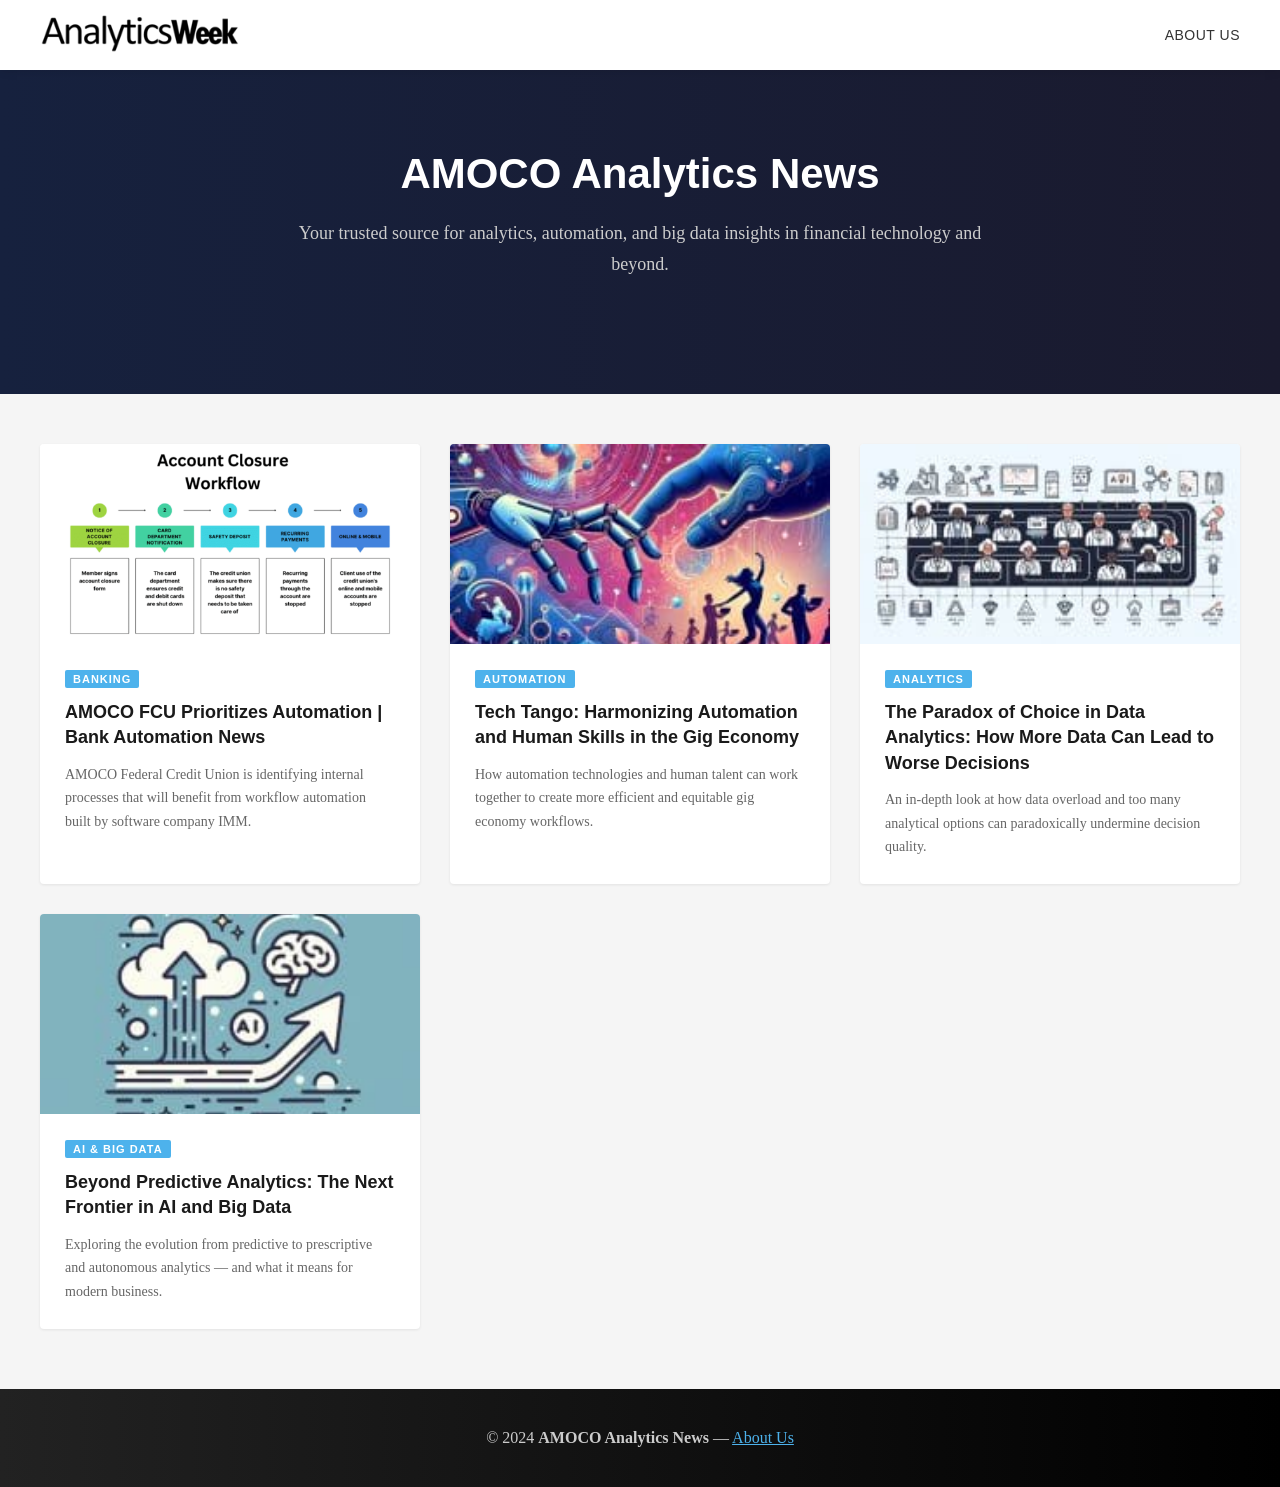
<file: site/index.html>
<!DOCTYPE html>
<html lang="en-US">
<head>
    <title>AMOCO Analytics News</title>
    <meta charset="UTF-8">
    <meta name="viewport" content="width=device-width, initial-scale=1.0">
    <meta name="description" content="Your trusted source for analytics, automation, and big data insights in financial technology.">
    <link rel="stylesheet" href="amoco-fcu-prioritizes-automation-bank-automation-news_/style.css" media="all">
    <link rel="stylesheet" href="amoco-fcu-prioritizes-automation-bank-automation-news_/css.css" media="all">
    <style>
        body { margin: 0; padding: 0; font-family: 'Noto Serif TC', serif; background: #f5f5f5; color: #333; }
        .site-header { background: #fff; box-shadow: 0 0 10px rgba(0,0,0,0.12); position: relative; z-index: 999; }
        .header-inner { max-width: 1200px; margin: 0 auto; padding: 0 20px; display: flex; align-items: center; justify-content: space-between; height: 70px; }
        .site-logo img { max-width: 200px; height: auto; }
        .site-nav ul { list-style: none; margin: 0; padding: 0; display: flex; gap: 30px; }
        .site-nav ul li a { text-decoration: none; color: #333; font-size: 14px; font-weight: 500; font-family: Montserrat, sans-serif; text-transform: uppercase; letter-spacing: 0.5px; transition: color 0.2s; }
        .site-nav ul li a:hover { color: #4db2ec; }
        .hero { background: linear-gradient(-90deg, #1a1a2e, #16213e); color: #fff; padding: 80px 20px; text-align: center; }
        .hero h1 { font-size: 42px; font-weight: 700; margin: 0 0 20px; font-family: Montserrat, sans-serif; }
        .hero p { font-size: 18px; color: #ccc; max-width: 700px; margin: 0 auto 35px; line-height: 1.7; }
        .articles-grid { max-width: 1200px; margin: 50px auto; padding: 0 20px; display: grid; grid-template-columns: repeat(3, 1fr); gap: 30px; }
        .article-card { background: #fff; border-radius: 4px; box-shadow: 0 1px 3px rgba(0,0,0,0.08); overflow: hidden; transition: box-shadow 0.2s; }
        .article-card:hover { box-shadow: 0 4px 15px rgba(0,0,0,0.15); }
        .article-card img { width: 100%; height: 200px; object-fit: cover; display: block; }
        .article-card-body { padding: 25px; }
        .article-card .category { display: inline-block; background: #4db2ec; color: #fff; font-size: 11px; font-weight: 700; padding: 3px 8px; text-transform: uppercase; letter-spacing: 1px; margin-bottom: 12px; font-family: Montserrat, sans-serif; border-radius: 2px; }
        .article-card h2 { font-size: 18px; font-weight: 700; margin: 0 0 12px; line-height: 1.4; font-family: Montserrat, sans-serif; }
        .article-card h2 a { color: #1a1a1a; text-decoration: none; transition: color 0.2s; }
        .article-card h2 a:hover { color: #4db2ec; }
        .article-card p { font-size: 14px; color: #666; line-height: 1.7; margin: 0; }
        .site-footer { background: linear-gradient(-90deg, #000, #222); color: #fff; margin-top: 60px; padding: 40px 20px; text-align: center; }
        .site-footer p { margin: 0; color: #ccc; }
        @media (max-width: 900px) { .articles-grid { grid-template-columns: 1fr 1fr; } }
        @media (max-width: 600px) { .articles-grid { grid-template-columns: 1fr; } .hero h1 { font-size: 28px; } }
    </style>
</head>
<body>
    <header class="site-header">
        <div class="header-inner">
            <div class="site-logo">
                <a href="./">
                    <img src="amoco-fcu-prioritizes-automation-bank-automation-news_/logo_black.png" alt="AMOCO Analytics News" width="200" height="40">
                </a>
            </div>
            <nav class="site-nav">
                <ul>
                    <li><a href="about-us/">About Us</a></li>
                </ul>
            </nav>
        </div>
    </header>

    <div class="hero">
        <h1>AMOCO Analytics News</h1>
        <p>Your trusted source for analytics, automation, and big data insights in financial technology and beyond.</p>
    </div>

    <div class="articles-grid">
        <div class="article-card">
            <a href="amoco-fcu-prioritizes-automation-bank-automation-news_/">
                <img src="amoco-fcu-prioritizes-automation-bank-automation-news_/Modern-Project-Management-Process-Infographic-Graph-e1688759532340-600x306.png" alt="AMOCO FCU Prioritizes Automation">
            </a>
            <div class="article-card-body">
                <span class="category">Banking</span>
                <h2><a href="amoco-fcu-prioritizes-automation-bank-automation-news_/">AMOCO FCU Prioritizes Automation | Bank Automation News</a></h2>
                <p>AMOCO Federal Credit Union is identifying internal processes that will benefit from workflow automation built by software company IMM.</p>
            </div>
        </div>
        <div class="article-card">
            <a href="tech-tango-harmonizing-automation-and-human-skills-in-the-gig-economy/">
                <img src="amoco-fcu-prioritizes-automation-bank-automation-news_/9ff4aa58-218x150.jpg" alt="Tech Tango: Harmonizing Automation and Human Skills" style="height:200px;object-fit:cover;width:100%">
            </a>
            <div class="article-card-body">
                <span class="category">Automation</span>
                <h2><a href="tech-tango-harmonizing-automation-and-human-skills-in-the-gig-economy/">Tech Tango: Harmonizing Automation and Human Skills in the Gig Economy</a></h2>
                <p>How automation technologies and human talent can work together to create more efficient and equitable gig economy workflows.</p>
            </div>
        </div>
        <div class="article-card">
            <a href="the-paradox-of-choice-in-data-analytics-how-more-data-can-lead-to-worse-decisions/">
                <img src="amoco-fcu-prioritizes-automation-bank-automation-news_/0a95e6c0_800_457-1-218x150.jpg" alt="The Paradox of Choice in Data Analytics" style="height:200px;object-fit:cover;width:100%">
            </a>
            <div class="article-card-body">
                <span class="category">Analytics</span>
                <h2><a href="the-paradox-of-choice-in-data-analytics-how-more-data-can-lead-to-worse-decisions/">The Paradox of Choice in Data Analytics: How More Data Can Lead to Worse Decisions</a></h2>
                <p>An in-depth look at how data overload and too many analytical options can paradoxically undermine decision quality.</p>
            </div>
        </div>
        <div class="article-card">
            <a href="beyond-predictive-analytics-the-next-frontier-in-ai-and-big-data/">
                <img src="amoco-fcu-prioritizes-automation-bank-automation-news_/b49474d5_800_457-218x150.jpg" alt="Beyond Predictive Analytics" style="height:200px;object-fit:cover;width:100%">
            </a>
            <div class="article-card-body">
                <span class="category">AI &amp; Big Data</span>
                <h2><a href="beyond-predictive-analytics-the-next-frontier-in-ai-and-big-data/">Beyond Predictive Analytics: The Next Frontier in AI and Big Data</a></h2>
                <p>Exploring the evolution from predictive to prescriptive and autonomous analytics — and what it means for modern business.</p>
            </div>
        </div>
    </div>

    <footer class="site-footer">
        <p>&copy; 2024 <strong>AMOCO Analytics News</strong> &mdash; <a href="about-us/" style="color:#4db2ec;">About Us</a></p>
    </footer>
</body>
</html>
</file>
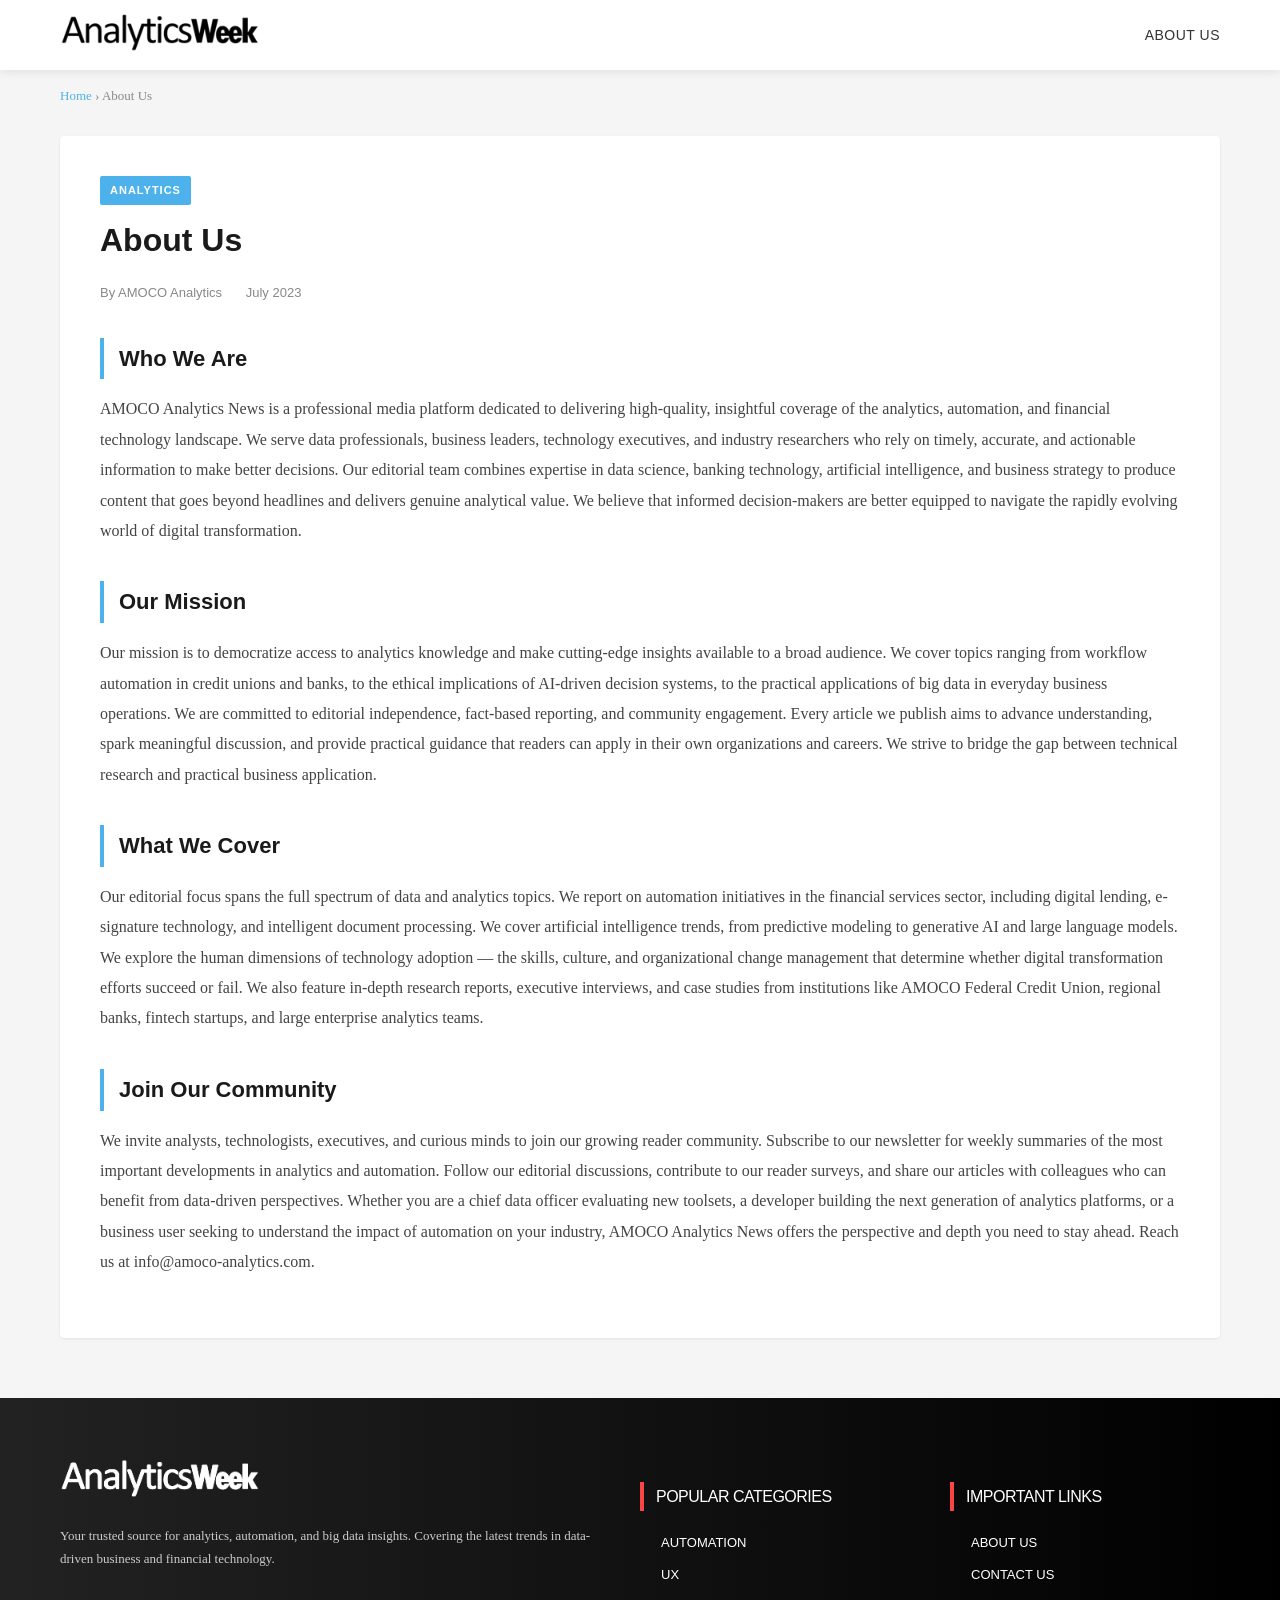
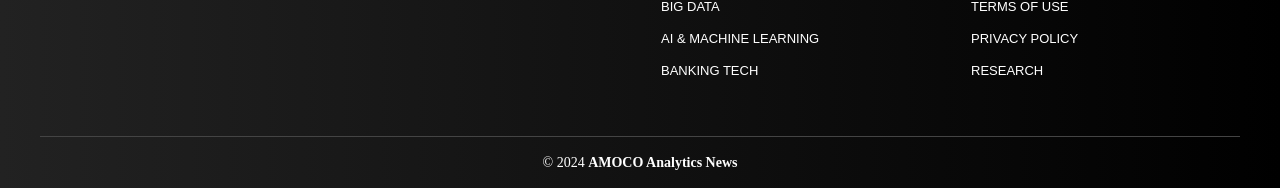
<file: site/about-us/index.html>
<!DOCTYPE html>
<html lang="en-US">
<head>
    <title>About Us | AMOCO Analytics News</title>
    <meta charset="UTF-8">
    <meta name="viewport" content="width=device-width, initial-scale=1.0">
    <meta name="description" content="Learn about AMOCO Analytics News — your trusted source for analytics, automation, and data-driven business insights.">
    <meta property="og:title" content="About Us">
    <meta property="og:description" content="Learn about AMOCO Analytics News — your trusted source for analytics, automation, and data-driven business insights.">
    <meta property="og:type" content="article">
    <link rel="stylesheet" href="../amoco-fcu-prioritizes-automation-bank-automation-news_/style.css" media="all">
    <link rel="stylesheet" href="../amoco-fcu-prioritizes-automation-bank-automation-news_/style-1.css" media="all">
    <link rel="stylesheet" href="../amoco-fcu-prioritizes-automation-bank-automation-news_/css.css" media="all">
    <link rel="stylesheet" href="../amoco-fcu-prioritizes-automation-bank-automation-news_/td-multipurpose.css" media="all">
    <link rel="stylesheet" href="../amoco-fcu-prioritizes-automation-bank-automation-news_/style-2.css" media="all">
    <link rel="stylesheet" href="../amoco-fcu-prioritizes-automation-bank-automation-news_/td_legacy_main.css" media="all">
    <link rel="stylesheet" href="../amoco-fcu-prioritizes-automation-bank-automation-news_/td_standard_pack_main.css" media="all">
    <link rel="stylesheet" href="../amoco-fcu-prioritizes-automation-bank-automation-news_/tdb_main.css" media="all">
    <style>
        body { margin: 0; padding: 0; font-family: 'Noto Serif TC', serif; background: #f5f5f5; color: #333; }
        .site-header { background: #fff; box-shadow: 0 0 10px rgba(0,0,0,0.12); position: relative; z-index: 999; }
        .header-inner { max-width: 1200px; margin: 0 auto; padding: 0 20px; display: flex; align-items: center; justify-content: space-between; height: 70px; }
        .site-logo { display: flex; align-items: center; }
        .site-logo img { max-width: 200px; height: auto; }
        .site-nav ul { list-style: none; margin: 0; padding: 0; display: flex; gap: 30px; }
        .site-nav ul li a { text-decoration: none; color: #333; font-size: 14px; font-weight: 500; font-family: Montserrat, sans-serif; text-transform: uppercase; letter-spacing: 0.5px; transition: color 0.2s; }
        .site-nav ul li a:hover { color: #4db2ec; }
        .breadcrumb-wrap { max-width: 1200px; margin: 15px auto 0; padding: 0 20px; font-size: 13px; color: #888; }
        .breadcrumb-wrap a { color: #4db2ec; text-decoration: none; }
        .main-content { max-width: 1200px; margin: 30px auto; padding: 0 20px; }
        .content-area { background: #fff; padding: 40px; border-radius: 4px; box-shadow: 0 1px 3px rgba(0,0,0,0.08); }
        .post-header { margin-bottom: 30px; }
        .post-category { display: inline-block; background: #4db2ec; color: #fff; font-size: 11px; font-weight: 700; padding: 4px 10px; text-transform: uppercase; letter-spacing: 1px; margin-bottom: 15px; font-family: Montserrat, sans-serif; text-decoration: none; border-radius: 2px; }
        .post-title { font-size: 32px; font-weight: 700; line-height: 1.3; margin: 0 0 20px; color: #1a1a1a; font-family: Montserrat, sans-serif; }
        .post-meta { font-size: 13px; color: #888; margin-bottom: 25px; font-family: Montserrat, sans-serif; }
        .post-meta span { margin-right: 20px; }
        .post-content { line-height: 1.9; font-size: 16px; color: #444; }
        .post-content h2 { font-size: 22px; font-weight: 700; color: #1a1a1a; margin: 35px 0 15px; font-family: Montserrat, sans-serif; border-left: 4px solid #4db2ec; padding-left: 15px; }
        .post-content p { margin-bottom: 20px; }
        .post-content img { max-width: 100%; height: auto; margin: 25px 0; border-radius: 4px; }
        .site-footer { background: linear-gradient(-90deg, #000, #222); color: #fff; margin-top: 60px; padding: 60px 0 0; }
        .footer-inner { max-width: 1200px; margin: 0 auto; padding: 0 20px; display: grid; grid-template-columns: 2fr 1fr 1fr; gap: 40px; }
        .footer-logo img { max-width: 200px; margin-bottom: 20px; }
        .footer-desc { color: #ccc; font-size: 13px; line-height: 1.8; font-family: 'Noto Serif TC', serif; margin-bottom: 20px; }
        .footer-col h4 { color: #fff; font-size: 16px; font-weight: 400; text-transform: uppercase; font-family: Montserrat, sans-serif; letter-spacing: -0.5px; border-left: 4px solid #f94545; padding-left: 12px; margin-bottom: 20px; }
        .footer-col ul { list-style: none; padding: 0; margin: 0; }
        .footer-col ul li { margin-bottom: 8px; }
        .footer-col ul li a { color: #fff; text-decoration: none; font-size: 13px; text-transform: uppercase; font-family: Montserrat, sans-serif; transition: color 0.2s; }
        .footer-col ul li a:hover { color: #f94545; }
        .footer-bottom { max-width: 1200px; margin: 0 auto; padding: 15px 20px; text-align: center; border-top: 1px solid #444; margin-top: 45px; color: #fff; font-size: 14px; }
        @media (max-width: 767px) {
            .footer-inner { grid-template-columns: 1fr; }
            .post-title { font-size: 24px; }
            .content-area { padding: 20px; }
            .header-inner { flex-direction: column; height: auto; padding: 15px 20px; gap: 10px; }
            .site-nav ul { gap: 15px; }
        }
    </style>
</head>
<body>
    <header class="site-header">
        <div class="header-inner">
            <div class="site-logo">
                <a href="../">
                    <img src="../amoco-fcu-prioritizes-automation-bank-automation-news_/logo_black.png" alt="AMOCO Analytics News" title="AMOCO Analytics News" width="200" height="40">
                </a>
            </div>
            <nav class="site-nav">
                <ul>
                    <li><a href="../about-us/">About Us</a></li>
                </ul>
            </nav>
        </div>
    </header>

    <div class="breadcrumb-wrap">
        <a href="../">Home</a> &rsaquo; About Us
    </div>

    <div class="main-content">
        <div class="content-area">
            <article>
                <div class="post-header">
                    <span class="post-category">Analytics</span>
                    <h1 class="post-title">About Us</h1>
                    <div class="post-meta">
                        <span>By AMOCO Analytics</span>
                        <span>July 2023</span>
                    </div>
                </div>
                
                <div class="post-content">
                    
        <h2>Who We Are</h2>
        <p>AMOCO Analytics News is a professional media platform dedicated to delivering high-quality, insightful coverage of the analytics, automation, and financial technology landscape. We serve data professionals, business leaders, technology executives, and industry researchers who rely on timely, accurate, and actionable information to make better decisions. Our editorial team combines expertise in data science, banking technology, artificial intelligence, and business strategy to produce content that goes beyond headlines and delivers genuine analytical value. We believe that informed decision-makers are better equipped to navigate the rapidly evolving world of digital transformation.</p>

        <h2>Our Mission</h2>
        <p>Our mission is to democratize access to analytics knowledge and make cutting-edge insights available to a broad audience. We cover topics ranging from workflow automation in credit unions and banks, to the ethical implications of AI-driven decision systems, to the practical applications of big data in everyday business operations. We are committed to editorial independence, fact-based reporting, and community engagement. Every article we publish aims to advance understanding, spark meaningful discussion, and provide practical guidance that readers can apply in their own organizations and careers. We strive to bridge the gap between technical research and practical business application.</p>

        <h2>What We Cover</h2>
        <p>Our editorial focus spans the full spectrum of data and analytics topics. We report on automation initiatives in the financial services sector, including digital lending, e-signature technology, and intelligent document processing. We cover artificial intelligence trends, from predictive modeling to generative AI and large language models. We explore the human dimensions of technology adoption — the skills, culture, and organizational change management that determine whether digital transformation efforts succeed or fail. We also feature in-depth research reports, executive interviews, and case studies from institutions like AMOCO Federal Credit Union, regional banks, fintech startups, and large enterprise analytics teams.</p>

        <h2>Join Our Community</h2>
        <p>We invite analysts, technologists, executives, and curious minds to join our growing reader community. Subscribe to our newsletter for weekly summaries of the most important developments in analytics and automation. Follow our editorial discussions, contribute to our reader surveys, and share our articles with colleagues who can benefit from data-driven perspectives. Whether you are a chief data officer evaluating new toolsets, a developer building the next generation of analytics platforms, or a business user seeking to understand the impact of automation on your industry, AMOCO Analytics News offers the perspective and depth you need to stay ahead. Reach us at info@amoco-analytics.com.</p>

                </div>
            </article>
        </div>
    </div>

    <footer class="site-footer">
        <div class="footer-inner">
            <div class="footer-about">
                <div class="footer-logo">
                    <a href="../">
                        <img src="../amoco-fcu-prioritizes-automation-bank-automation-news_/logo_white.png" alt="AMOCO Analytics News" width="200" height="40">
                    </a>
                </div>
                <p class="footer-desc">Your trusted source for analytics, automation, and big data insights. Covering the latest trends in data-driven business and financial technology.</p>
            </div>
            <div class="footer-col">
                <h4>Popular Categories</h4>
                <ul>
                    <li><a href="#">Automation</a></li>
                    <li><a href="#">UX</a></li>
                    <li><a href="#">Big Data</a></li>
                    <li><a href="#">AI &amp; Machine Learning</a></li>
                    <li><a href="#">Banking Tech</a></li>
                </ul>
            </div>
            <div class="footer-col">
                <h4>Important Links</h4>
                <ul>
                    <li><a href="../about-us/">About Us</a></li>
                    <li><a href="mailto:info@amoco-analytics.com">Contact Us</a></li>
                    <li><a href="#">Terms of Use</a></li>
                    <li><a href="#">Privacy Policy</a></li>
                    <li><a href="#">Research</a></li>
                </ul>
            </div>
        </div>
        <div class="footer-bottom">
            <p style="margin:0;">&#169; 2024 <strong>AMOCO Analytics News</strong></p>
        </div>
    </footer>
</body>
</html>
</file>
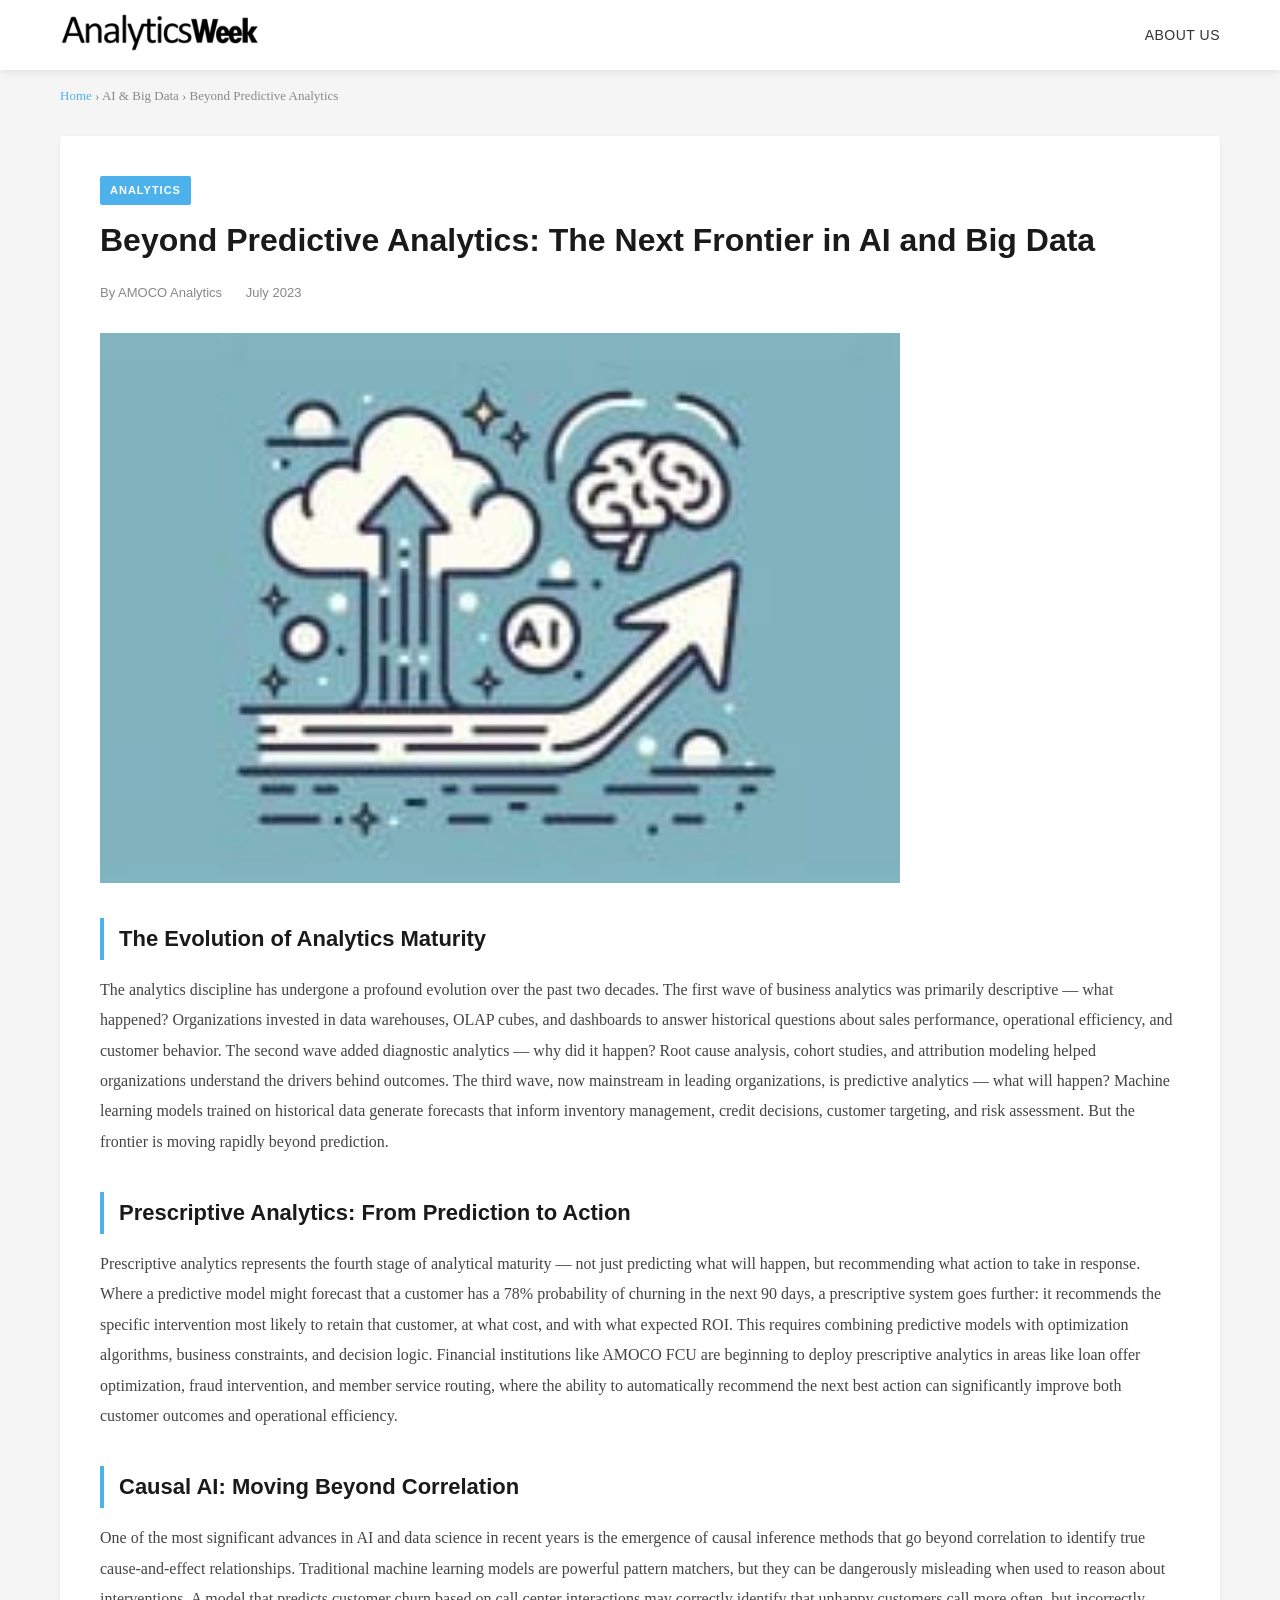
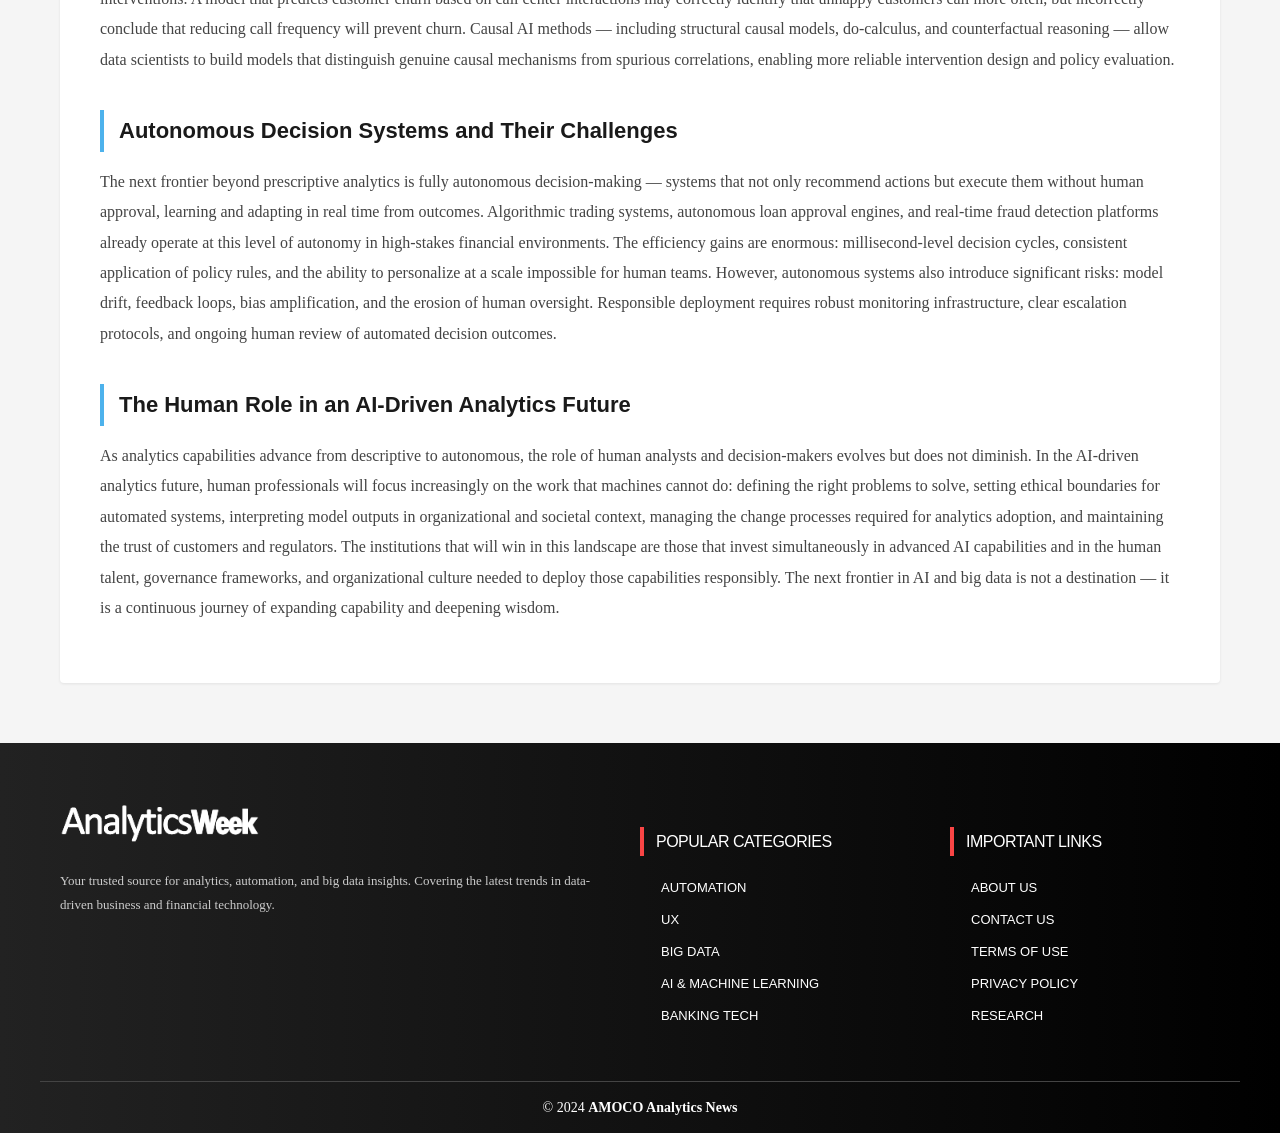
<file: site/beyond-predictive-analytics-the-next-frontier-in-ai-and-big-data/index.html>
<!DOCTYPE html>
<html lang="en-US">
<head>
    <title>Beyond Predictive Analytics: The Next Frontier in AI and Big Data | AMOCO Analytics News</title>
    <meta charset="UTF-8">
    <meta name="viewport" content="width=device-width, initial-scale=1.0">
    <meta name="description" content="Exploring the evolution from predictive to prescriptive and autonomous analytics — and what the next generation of AI-driven decision systems means for business.">
    <meta property="og:title" content="Beyond Predictive Analytics: The Next Frontier in AI and Big Data">
    <meta property="og:description" content="Exploring the evolution from predictive to prescriptive and autonomous analytics — and what the next generation of AI-driven decision systems means for business.">
    <meta property="og:type" content="article">
    <link rel="stylesheet" href="../amoco-fcu-prioritizes-automation-bank-automation-news_/style.css" media="all">
    <link rel="stylesheet" href="../amoco-fcu-prioritizes-automation-bank-automation-news_/style-1.css" media="all">
    <link rel="stylesheet" href="../amoco-fcu-prioritizes-automation-bank-automation-news_/css.css" media="all">
    <link rel="stylesheet" href="../amoco-fcu-prioritizes-automation-bank-automation-news_/td-multipurpose.css" media="all">
    <link rel="stylesheet" href="../amoco-fcu-prioritizes-automation-bank-automation-news_/style-2.css" media="all">
    <link rel="stylesheet" href="../amoco-fcu-prioritizes-automation-bank-automation-news_/td_legacy_main.css" media="all">
    <link rel="stylesheet" href="../amoco-fcu-prioritizes-automation-bank-automation-news_/td_standard_pack_main.css" media="all">
    <link rel="stylesheet" href="../amoco-fcu-prioritizes-automation-bank-automation-news_/tdb_main.css" media="all">
    <style>
        body { margin: 0; padding: 0; font-family: 'Noto Serif TC', serif; background: #f5f5f5; color: #333; }
        .site-header { background: #fff; box-shadow: 0 0 10px rgba(0,0,0,0.12); position: relative; z-index: 999; }
        .header-inner { max-width: 1200px; margin: 0 auto; padding: 0 20px; display: flex; align-items: center; justify-content: space-between; height: 70px; }
        .site-logo { display: flex; align-items: center; }
        .site-logo img { max-width: 200px; height: auto; }
        .site-nav ul { list-style: none; margin: 0; padding: 0; display: flex; gap: 30px; }
        .site-nav ul li a { text-decoration: none; color: #333; font-size: 14px; font-weight: 500; font-family: Montserrat, sans-serif; text-transform: uppercase; letter-spacing: 0.5px; transition: color 0.2s; }
        .site-nav ul li a:hover { color: #4db2ec; }
        .breadcrumb-wrap { max-width: 1200px; margin: 15px auto 0; padding: 0 20px; font-size: 13px; color: #888; }
        .breadcrumb-wrap a { color: #4db2ec; text-decoration: none; }
        .main-content { max-width: 1200px; margin: 30px auto; padding: 0 20px; }
        .content-area { background: #fff; padding: 40px; border-radius: 4px; box-shadow: 0 1px 3px rgba(0,0,0,0.08); }
        .post-header { margin-bottom: 30px; }
        .post-category { display: inline-block; background: #4db2ec; color: #fff; font-size: 11px; font-weight: 700; padding: 4px 10px; text-transform: uppercase; letter-spacing: 1px; margin-bottom: 15px; font-family: Montserrat, sans-serif; text-decoration: none; border-radius: 2px; }
        .post-title { font-size: 32px; font-weight: 700; line-height: 1.3; margin: 0 0 20px; color: #1a1a1a; font-family: Montserrat, sans-serif; }
        .post-meta { font-size: 13px; color: #888; margin-bottom: 25px; font-family: Montserrat, sans-serif; }
        .post-meta span { margin-right: 20px; }
        .post-content { line-height: 1.9; font-size: 16px; color: #444; }
        .post-content h2 { font-size: 22px; font-weight: 700; color: #1a1a1a; margin: 35px 0 15px; font-family: Montserrat, sans-serif; border-left: 4px solid #4db2ec; padding-left: 15px; }
        .post-content p { margin-bottom: 20px; }
        .post-content img { max-width: 100%; height: auto; margin: 25px 0; border-radius: 4px; }
        .site-footer { background: linear-gradient(-90deg, #000, #222); color: #fff; margin-top: 60px; padding: 60px 0 0; }
        .footer-inner { max-width: 1200px; margin: 0 auto; padding: 0 20px; display: grid; grid-template-columns: 2fr 1fr 1fr; gap: 40px; }
        .footer-logo img { max-width: 200px; margin-bottom: 20px; }
        .footer-desc { color: #ccc; font-size: 13px; line-height: 1.8; font-family: 'Noto Serif TC', serif; margin-bottom: 20px; }
        .footer-col h4 { color: #fff; font-size: 16px; font-weight: 400; text-transform: uppercase; font-family: Montserrat, sans-serif; letter-spacing: -0.5px; border-left: 4px solid #f94545; padding-left: 12px; margin-bottom: 20px; }
        .footer-col ul { list-style: none; padding: 0; margin: 0; }
        .footer-col ul li { margin-bottom: 8px; }
        .footer-col ul li a { color: #fff; text-decoration: none; font-size: 13px; text-transform: uppercase; font-family: Montserrat, sans-serif; transition: color 0.2s; }
        .footer-col ul li a:hover { color: #f94545; }
        .footer-bottom { max-width: 1200px; margin: 0 auto; padding: 15px 20px; text-align: center; border-top: 1px solid #444; margin-top: 45px; color: #fff; font-size: 14px; }
        @media (max-width: 767px) {
            .footer-inner { grid-template-columns: 1fr; }
            .post-title { font-size: 24px; }
            .content-area { padding: 20px; }
            .header-inner { flex-direction: column; height: auto; padding: 15px 20px; gap: 10px; }
            .site-nav ul { gap: 15px; }
        }
    </style>
</head>
<body>
    <header class="site-header">
        <div class="header-inner">
            <div class="site-logo">
                <a href="../">
                    <img src="../amoco-fcu-prioritizes-automation-bank-automation-news_/logo_black.png" alt="AMOCO Analytics News" title="AMOCO Analytics News" width="200" height="40">
                </a>
            </div>
            <nav class="site-nav">
                <ul>
                    <li><a href="../about-us/">About Us</a></li>
                </ul>
            </nav>
        </div>
    </header>

    <div class="breadcrumb-wrap">
        <a href="../">Home</a> &rsaquo; AI &amp; Big Data &rsaquo; Beyond Predictive Analytics
    </div>

    <div class="main-content">
        <div class="content-area">
            <article>
                <div class="post-header">
                    <span class="post-category">Analytics</span>
                    <h1 class="post-title">Beyond Predictive Analytics: The Next Frontier in AI and Big Data</h1>
                    <div class="post-meta">
                        <span>By AMOCO Analytics</span>
                        <span>July 2023</span>
                    </div>
                </div>
                
        <div class="td-post-featured-image">
            <img src="../amoco-fcu-prioritizes-automation-bank-automation-news_/b49474d5_800_457-218x150.jpg" alt="Beyond Predictive Analytics: The Next Frontier in AI and Big Data" class="entry-thumb" style="width:100%;max-width:800px;height:auto;">
        </div>

                <div class="post-content">
                    
        <h2>The Evolution of Analytics Maturity</h2>
        <p>The analytics discipline has undergone a profound evolution over the past two decades. The first wave of business analytics was primarily descriptive — what happened? Organizations invested in data warehouses, OLAP cubes, and dashboards to answer historical questions about sales performance, operational efficiency, and customer behavior. The second wave added diagnostic analytics — why did it happen? Root cause analysis, cohort studies, and attribution modeling helped organizations understand the drivers behind outcomes. The third wave, now mainstream in leading organizations, is predictive analytics — what will happen? Machine learning models trained on historical data generate forecasts that inform inventory management, credit decisions, customer targeting, and risk assessment. But the frontier is moving rapidly beyond prediction.</p>

        <h2>Prescriptive Analytics: From Prediction to Action</h2>
        <p>Prescriptive analytics represents the fourth stage of analytical maturity — not just predicting what will happen, but recommending what action to take in response. Where a predictive model might forecast that a customer has a 78% probability of churning in the next 90 days, a prescriptive system goes further: it recommends the specific intervention most likely to retain that customer, at what cost, and with what expected ROI. This requires combining predictive models with optimization algorithms, business constraints, and decision logic. Financial institutions like AMOCO FCU are beginning to deploy prescriptive analytics in areas like loan offer optimization, fraud intervention, and member service routing, where the ability to automatically recommend the next best action can significantly improve both customer outcomes and operational efficiency.</p>

        <h2>Causal AI: Moving Beyond Correlation</h2>
        <p>One of the most significant advances in AI and data science in recent years is the emergence of causal inference methods that go beyond correlation to identify true cause-and-effect relationships. Traditional machine learning models are powerful pattern matchers, but they can be dangerously misleading when used to reason about interventions. A model that predicts customer churn based on call center interactions may correctly identify that unhappy customers call more often, but incorrectly conclude that reducing call frequency will prevent churn. Causal AI methods — including structural causal models, do-calculus, and counterfactual reasoning — allow data scientists to build models that distinguish genuine causal mechanisms from spurious correlations, enabling more reliable intervention design and policy evaluation.</p>

        <h2>Autonomous Decision Systems and Their Challenges</h2>
        <p>The next frontier beyond prescriptive analytics is fully autonomous decision-making — systems that not only recommend actions but execute them without human approval, learning and adapting in real time from outcomes. Algorithmic trading systems, autonomous loan approval engines, and real-time fraud detection platforms already operate at this level of autonomy in high-stakes financial environments. The efficiency gains are enormous: millisecond-level decision cycles, consistent application of policy rules, and the ability to personalize at a scale impossible for human teams. However, autonomous systems also introduce significant risks: model drift, feedback loops, bias amplification, and the erosion of human oversight. Responsible deployment requires robust monitoring infrastructure, clear escalation protocols, and ongoing human review of automated decision outcomes.</p>

        <h2>The Human Role in an AI-Driven Analytics Future</h2>
        <p>As analytics capabilities advance from descriptive to autonomous, the role of human analysts and decision-makers evolves but does not diminish. In the AI-driven analytics future, human professionals will focus increasingly on the work that machines cannot do: defining the right problems to solve, setting ethical boundaries for automated systems, interpreting model outputs in organizational and societal context, managing the change processes required for analytics adoption, and maintaining the trust of customers and regulators. The institutions that will win in this landscape are those that invest simultaneously in advanced AI capabilities and in the human talent, governance frameworks, and organizational culture needed to deploy those capabilities responsibly. The next frontier in AI and big data is not a destination — it is a continuous journey of expanding capability and deepening wisdom.</p>

                </div>
            </article>
        </div>
    </div>

    <footer class="site-footer">
        <div class="footer-inner">
            <div class="footer-about">
                <div class="footer-logo">
                    <a href="../">
                        <img src="../amoco-fcu-prioritizes-automation-bank-automation-news_/logo_white.png" alt="AMOCO Analytics News" width="200" height="40">
                    </a>
                </div>
                <p class="footer-desc">Your trusted source for analytics, automation, and big data insights. Covering the latest trends in data-driven business and financial technology.</p>
            </div>
            <div class="footer-col">
                <h4>Popular Categories</h4>
                <ul>
                    <li><a href="#">Automation</a></li>
                    <li><a href="#">UX</a></li>
                    <li><a href="#">Big Data</a></li>
                    <li><a href="#">AI &amp; Machine Learning</a></li>
                    <li><a href="#">Banking Tech</a></li>
                </ul>
            </div>
            <div class="footer-col">
                <h4>Important Links</h4>
                <ul>
                    <li><a href="../about-us/">About Us</a></li>
                    <li><a href="mailto:info@amoco-analytics.com">Contact Us</a></li>
                    <li><a href="#">Terms of Use</a></li>
                    <li><a href="#">Privacy Policy</a></li>
                    <li><a href="#">Research</a></li>
                </ul>
            </div>
        </div>
        <div class="footer-bottom">
            <p style="margin:0;">&#169; 2024 <strong>AMOCO Analytics News</strong></p>
        </div>
    </footer>
</body>
</html>
</file>
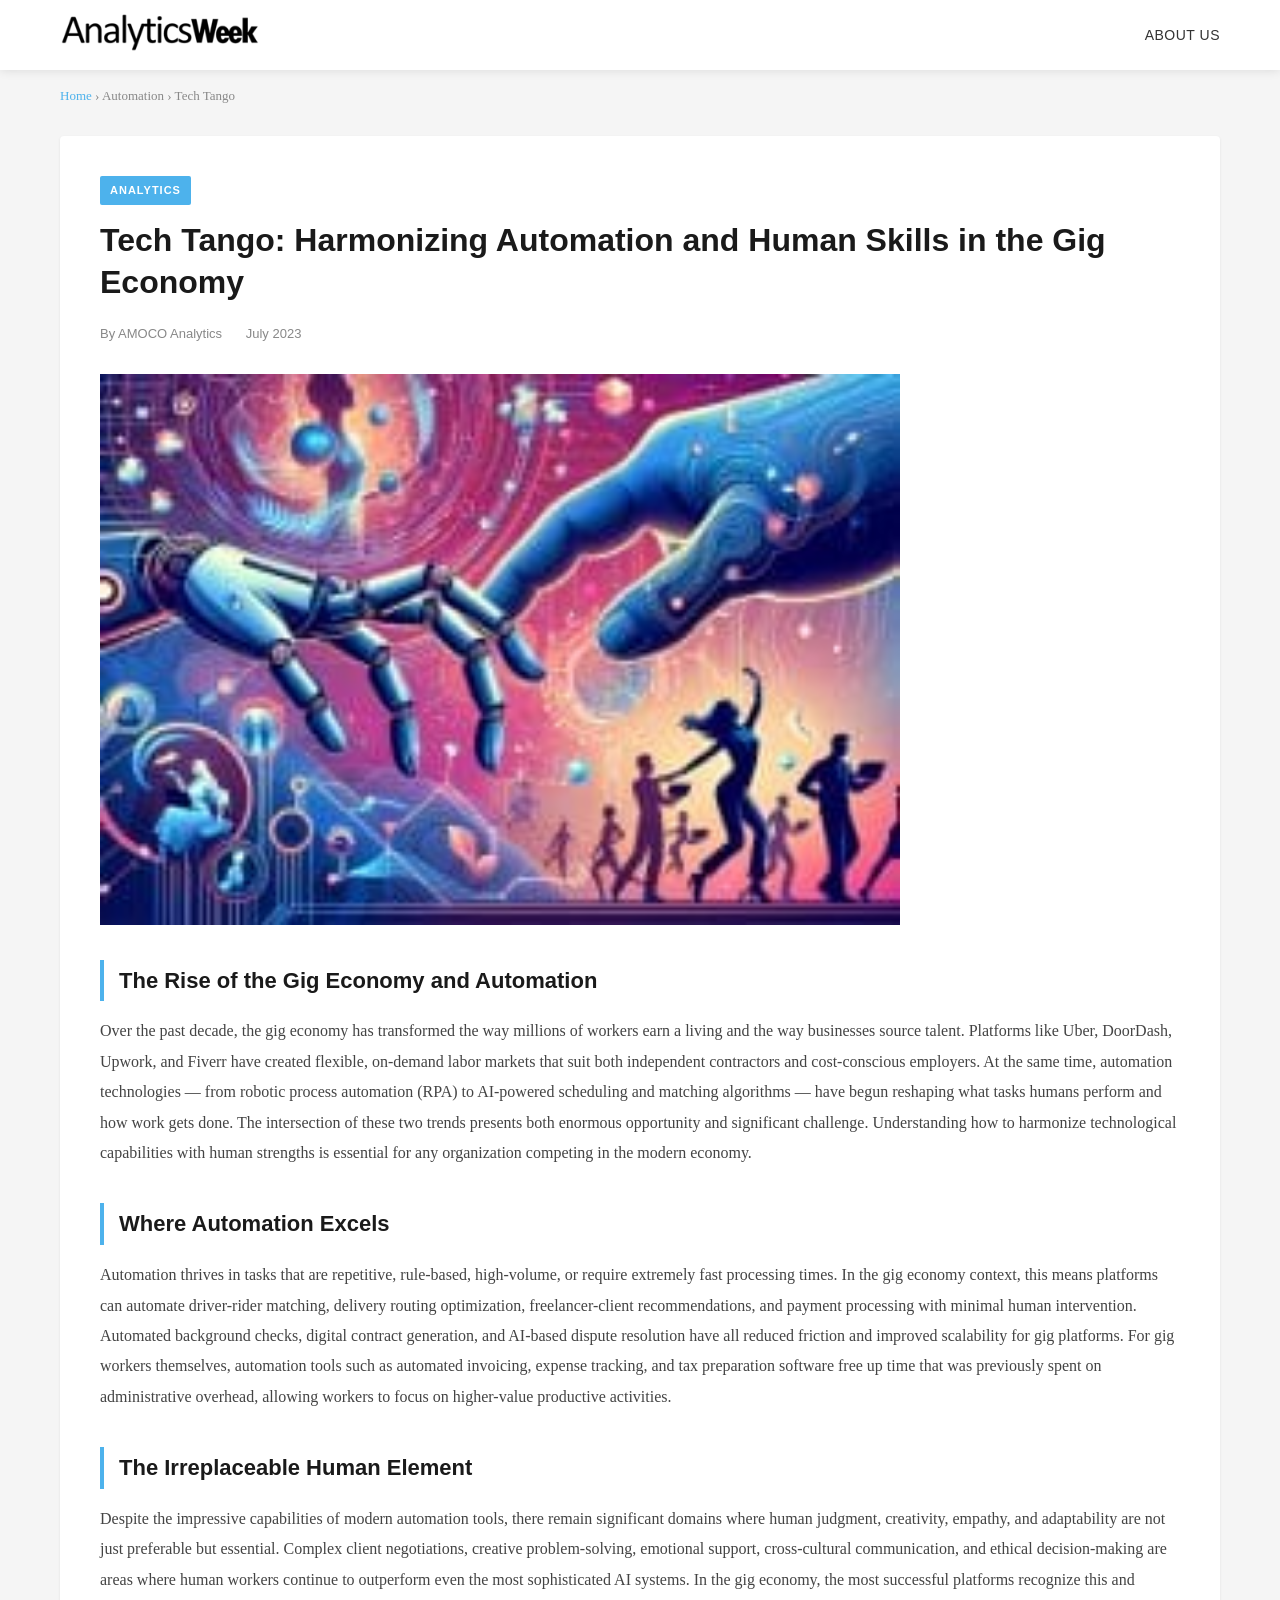
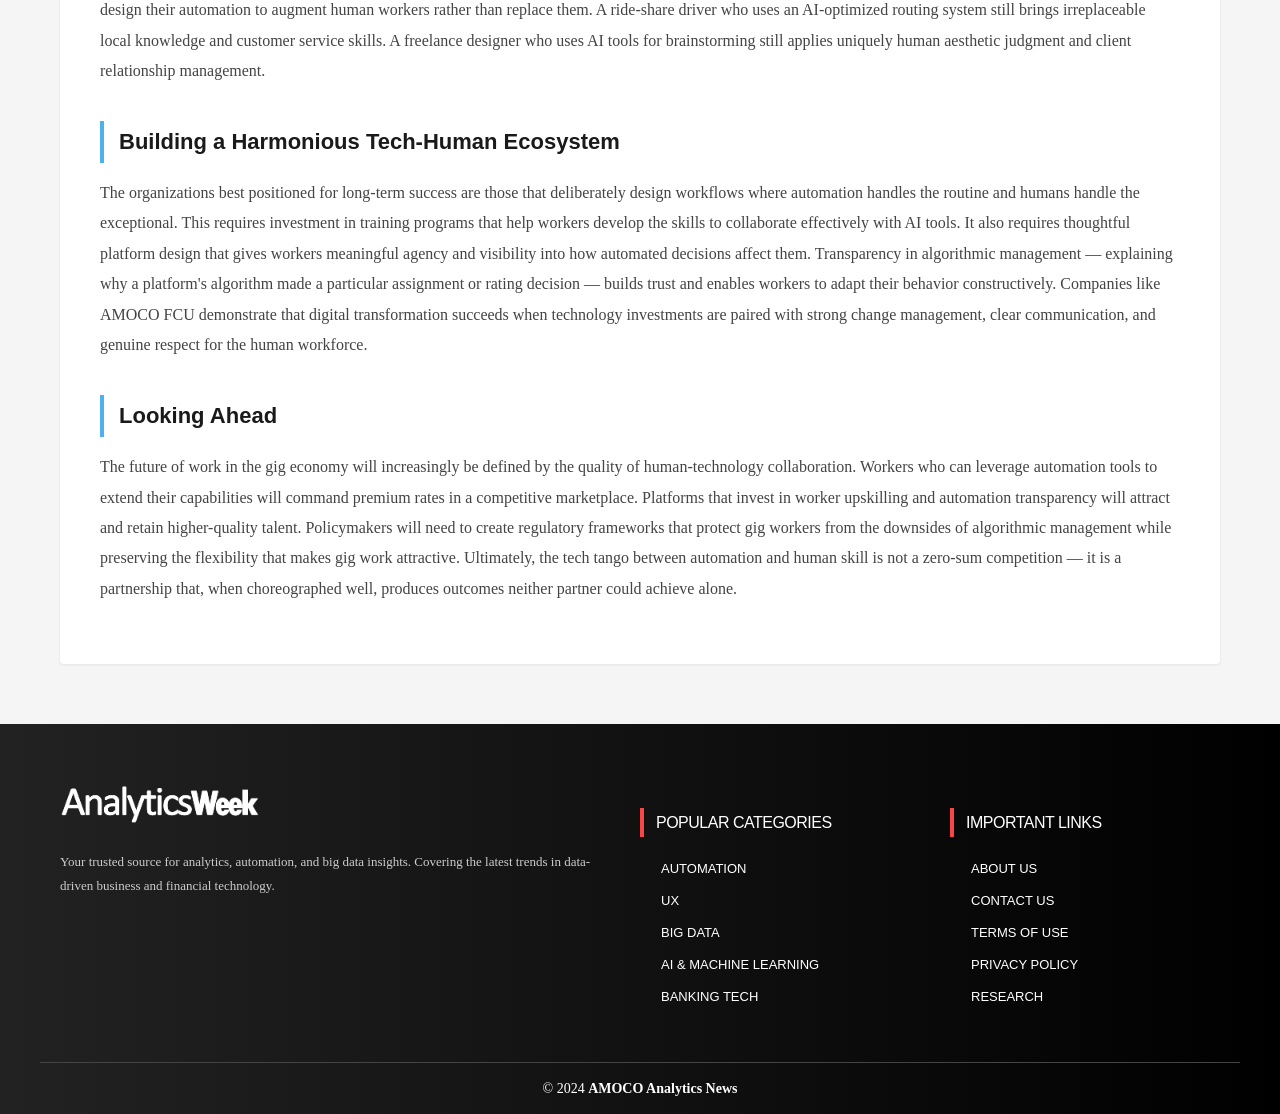
<file: site/tech-tango-harmonizing-automation-and-human-skills-in-the-gig-economy/index.html>
<!DOCTYPE html>
<html lang="en-US">
<head>
    <title>Tech Tango: Harmonizing Automation and Human Skills in the Gig Economy | AMOCO Analytics News</title>
    <meta charset="UTF-8">
    <meta name="viewport" content="width=device-width, initial-scale=1.0">
    <meta name="description" content="Exploring how automation and human talent can work together in the modern gig economy to create more efficient, equitable, and resilient workflows.">
    <meta property="og:title" content="Tech Tango: Harmonizing Automation and Human Skills in the Gig Economy">
    <meta property="og:description" content="Exploring how automation and human talent can work together in the modern gig economy to create more efficient, equitable, and resilient workflows.">
    <meta property="og:type" content="article">
    <link rel="stylesheet" href="../amoco-fcu-prioritizes-automation-bank-automation-news_/style.css" media="all">
    <link rel="stylesheet" href="../amoco-fcu-prioritizes-automation-bank-automation-news_/style-1.css" media="all">
    <link rel="stylesheet" href="../amoco-fcu-prioritizes-automation-bank-automation-news_/css.css" media="all">
    <link rel="stylesheet" href="../amoco-fcu-prioritizes-automation-bank-automation-news_/td-multipurpose.css" media="all">
    <link rel="stylesheet" href="../amoco-fcu-prioritizes-automation-bank-automation-news_/style-2.css" media="all">
    <link rel="stylesheet" href="../amoco-fcu-prioritizes-automation-bank-automation-news_/td_legacy_main.css" media="all">
    <link rel="stylesheet" href="../amoco-fcu-prioritizes-automation-bank-automation-news_/td_standard_pack_main.css" media="all">
    <link rel="stylesheet" href="../amoco-fcu-prioritizes-automation-bank-automation-news_/tdb_main.css" media="all">
    <style>
        body { margin: 0; padding: 0; font-family: 'Noto Serif TC', serif; background: #f5f5f5; color: #333; }
        .site-header { background: #fff; box-shadow: 0 0 10px rgba(0,0,0,0.12); position: relative; z-index: 999; }
        .header-inner { max-width: 1200px; margin: 0 auto; padding: 0 20px; display: flex; align-items: center; justify-content: space-between; height: 70px; }
        .site-logo { display: flex; align-items: center; }
        .site-logo img { max-width: 200px; height: auto; }
        .site-nav ul { list-style: none; margin: 0; padding: 0; display: flex; gap: 30px; }
        .site-nav ul li a { text-decoration: none; color: #333; font-size: 14px; font-weight: 500; font-family: Montserrat, sans-serif; text-transform: uppercase; letter-spacing: 0.5px; transition: color 0.2s; }
        .site-nav ul li a:hover { color: #4db2ec; }
        .breadcrumb-wrap { max-width: 1200px; margin: 15px auto 0; padding: 0 20px; font-size: 13px; color: #888; }
        .breadcrumb-wrap a { color: #4db2ec; text-decoration: none; }
        .main-content { max-width: 1200px; margin: 30px auto; padding: 0 20px; }
        .content-area { background: #fff; padding: 40px; border-radius: 4px; box-shadow: 0 1px 3px rgba(0,0,0,0.08); }
        .post-header { margin-bottom: 30px; }
        .post-category { display: inline-block; background: #4db2ec; color: #fff; font-size: 11px; font-weight: 700; padding: 4px 10px; text-transform: uppercase; letter-spacing: 1px; margin-bottom: 15px; font-family: Montserrat, sans-serif; text-decoration: none; border-radius: 2px; }
        .post-title { font-size: 32px; font-weight: 700; line-height: 1.3; margin: 0 0 20px; color: #1a1a1a; font-family: Montserrat, sans-serif; }
        .post-meta { font-size: 13px; color: #888; margin-bottom: 25px; font-family: Montserrat, sans-serif; }
        .post-meta span { margin-right: 20px; }
        .post-content { line-height: 1.9; font-size: 16px; color: #444; }
        .post-content h2 { font-size: 22px; font-weight: 700; color: #1a1a1a; margin: 35px 0 15px; font-family: Montserrat, sans-serif; border-left: 4px solid #4db2ec; padding-left: 15px; }
        .post-content p { margin-bottom: 20px; }
        .post-content img { max-width: 100%; height: auto; margin: 25px 0; border-radius: 4px; }
        .site-footer { background: linear-gradient(-90deg, #000, #222); color: #fff; margin-top: 60px; padding: 60px 0 0; }
        .footer-inner { max-width: 1200px; margin: 0 auto; padding: 0 20px; display: grid; grid-template-columns: 2fr 1fr 1fr; gap: 40px; }
        .footer-logo img { max-width: 200px; margin-bottom: 20px; }
        .footer-desc { color: #ccc; font-size: 13px; line-height: 1.8; font-family: 'Noto Serif TC', serif; margin-bottom: 20px; }
        .footer-col h4 { color: #fff; font-size: 16px; font-weight: 400; text-transform: uppercase; font-family: Montserrat, sans-serif; letter-spacing: -0.5px; border-left: 4px solid #f94545; padding-left: 12px; margin-bottom: 20px; }
        .footer-col ul { list-style: none; padding: 0; margin: 0; }
        .footer-col ul li { margin-bottom: 8px; }
        .footer-col ul li a { color: #fff; text-decoration: none; font-size: 13px; text-transform: uppercase; font-family: Montserrat, sans-serif; transition: color 0.2s; }
        .footer-col ul li a:hover { color: #f94545; }
        .footer-bottom { max-width: 1200px; margin: 0 auto; padding: 15px 20px; text-align: center; border-top: 1px solid #444; margin-top: 45px; color: #fff; font-size: 14px; }
        @media (max-width: 767px) {
            .footer-inner { grid-template-columns: 1fr; }
            .post-title { font-size: 24px; }
            .content-area { padding: 20px; }
            .header-inner { flex-direction: column; height: auto; padding: 15px 20px; gap: 10px; }
            .site-nav ul { gap: 15px; }
        }
    </style>
</head>
<body>
    <header class="site-header">
        <div class="header-inner">
            <div class="site-logo">
                <a href="../">
                    <img src="../amoco-fcu-prioritizes-automation-bank-automation-news_/logo_black.png" alt="AMOCO Analytics News" title="AMOCO Analytics News" width="200" height="40">
                </a>
            </div>
            <nav class="site-nav">
                <ul>
                    <li><a href="../about-us/">About Us</a></li>
                </ul>
            </nav>
        </div>
    </header>

    <div class="breadcrumb-wrap">
        <a href="../">Home</a> &rsaquo; Automation &rsaquo; Tech Tango
    </div>

    <div class="main-content">
        <div class="content-area">
            <article>
                <div class="post-header">
                    <span class="post-category">Analytics</span>
                    <h1 class="post-title">Tech Tango: Harmonizing Automation and Human Skills in the Gig Economy</h1>
                    <div class="post-meta">
                        <span>By AMOCO Analytics</span>
                        <span>July 2023</span>
                    </div>
                </div>
                
        <div class="td-post-featured-image">
            <img src="../amoco-fcu-prioritizes-automation-bank-automation-news_/9ff4aa58-218x150.jpg" alt="Tech Tango: Harmonizing Automation and Human Skills in the Gig Economy" class="entry-thumb" style="width:100%;max-width:800px;height:auto;">
        </div>

                <div class="post-content">
                    
        <h2>The Rise of the Gig Economy and Automation</h2>
        <p>Over the past decade, the gig economy has transformed the way millions of workers earn a living and the way businesses source talent. Platforms like Uber, DoorDash, Upwork, and Fiverr have created flexible, on-demand labor markets that suit both independent contractors and cost-conscious employers. At the same time, automation technologies — from robotic process automation (RPA) to AI-powered scheduling and matching algorithms — have begun reshaping what tasks humans perform and how work gets done. The intersection of these two trends presents both enormous opportunity and significant challenge. Understanding how to harmonize technological capabilities with human strengths is essential for any organization competing in the modern economy.</p>

        <h2>Where Automation Excels</h2>
        <p>Automation thrives in tasks that are repetitive, rule-based, high-volume, or require extremely fast processing times. In the gig economy context, this means platforms can automate driver-rider matching, delivery routing optimization, freelancer-client recommendations, and payment processing with minimal human intervention. Automated background checks, digital contract generation, and AI-based dispute resolution have all reduced friction and improved scalability for gig platforms. For gig workers themselves, automation tools such as automated invoicing, expense tracking, and tax preparation software free up time that was previously spent on administrative overhead, allowing workers to focus on higher-value productive activities.</p>

        <h2>The Irreplaceable Human Element</h2>
        <p>Despite the impressive capabilities of modern automation tools, there remain significant domains where human judgment, creativity, empathy, and adaptability are not just preferable but essential. Complex client negotiations, creative problem-solving, emotional support, cross-cultural communication, and ethical decision-making are areas where human workers continue to outperform even the most sophisticated AI systems. In the gig economy, the most successful platforms recognize this and design their automation to augment human workers rather than replace them. A ride-share driver who uses an AI-optimized routing system still brings irreplaceable local knowledge and customer service skills. A freelance designer who uses AI tools for brainstorming still applies uniquely human aesthetic judgment and client relationship management.</p>

        <h2>Building a Harmonious Tech-Human Ecosystem</h2>
        <p>The organizations best positioned for long-term success are those that deliberately design workflows where automation handles the routine and humans handle the exceptional. This requires investment in training programs that help workers develop the skills to collaborate effectively with AI tools. It also requires thoughtful platform design that gives workers meaningful agency and visibility into how automated decisions affect them. Transparency in algorithmic management — explaining why a platform's algorithm made a particular assignment or rating decision — builds trust and enables workers to adapt their behavior constructively. Companies like AMOCO FCU demonstrate that digital transformation succeeds when technology investments are paired with strong change management, clear communication, and genuine respect for the human workforce.</p>

        <h2>Looking Ahead</h2>
        <p>The future of work in the gig economy will increasingly be defined by the quality of human-technology collaboration. Workers who can leverage automation tools to extend their capabilities will command premium rates in a competitive marketplace. Platforms that invest in worker upskilling and automation transparency will attract and retain higher-quality talent. Policymakers will need to create regulatory frameworks that protect gig workers from the downsides of algorithmic management while preserving the flexibility that makes gig work attractive. Ultimately, the tech tango between automation and human skill is not a zero-sum competition — it is a partnership that, when choreographed well, produces outcomes neither partner could achieve alone.</p>

                </div>
            </article>
        </div>
    </div>

    <footer class="site-footer">
        <div class="footer-inner">
            <div class="footer-about">
                <div class="footer-logo">
                    <a href="../">
                        <img src="../amoco-fcu-prioritizes-automation-bank-automation-news_/logo_white.png" alt="AMOCO Analytics News" width="200" height="40">
                    </a>
                </div>
                <p class="footer-desc">Your trusted source for analytics, automation, and big data insights. Covering the latest trends in data-driven business and financial technology.</p>
            </div>
            <div class="footer-col">
                <h4>Popular Categories</h4>
                <ul>
                    <li><a href="#">Automation</a></li>
                    <li><a href="#">UX</a></li>
                    <li><a href="#">Big Data</a></li>
                    <li><a href="#">AI &amp; Machine Learning</a></li>
                    <li><a href="#">Banking Tech</a></li>
                </ul>
            </div>
            <div class="footer-col">
                <h4>Important Links</h4>
                <ul>
                    <li><a href="../about-us/">About Us</a></li>
                    <li><a href="mailto:info@amoco-analytics.com">Contact Us</a></li>
                    <li><a href="#">Terms of Use</a></li>
                    <li><a href="#">Privacy Policy</a></li>
                    <li><a href="#">Research</a></li>
                </ul>
            </div>
        </div>
        <div class="footer-bottom">
            <p style="margin:0;">&#169; 2024 <strong>AMOCO Analytics News</strong></p>
        </div>
    </footer>
</body>
</html>
</file>
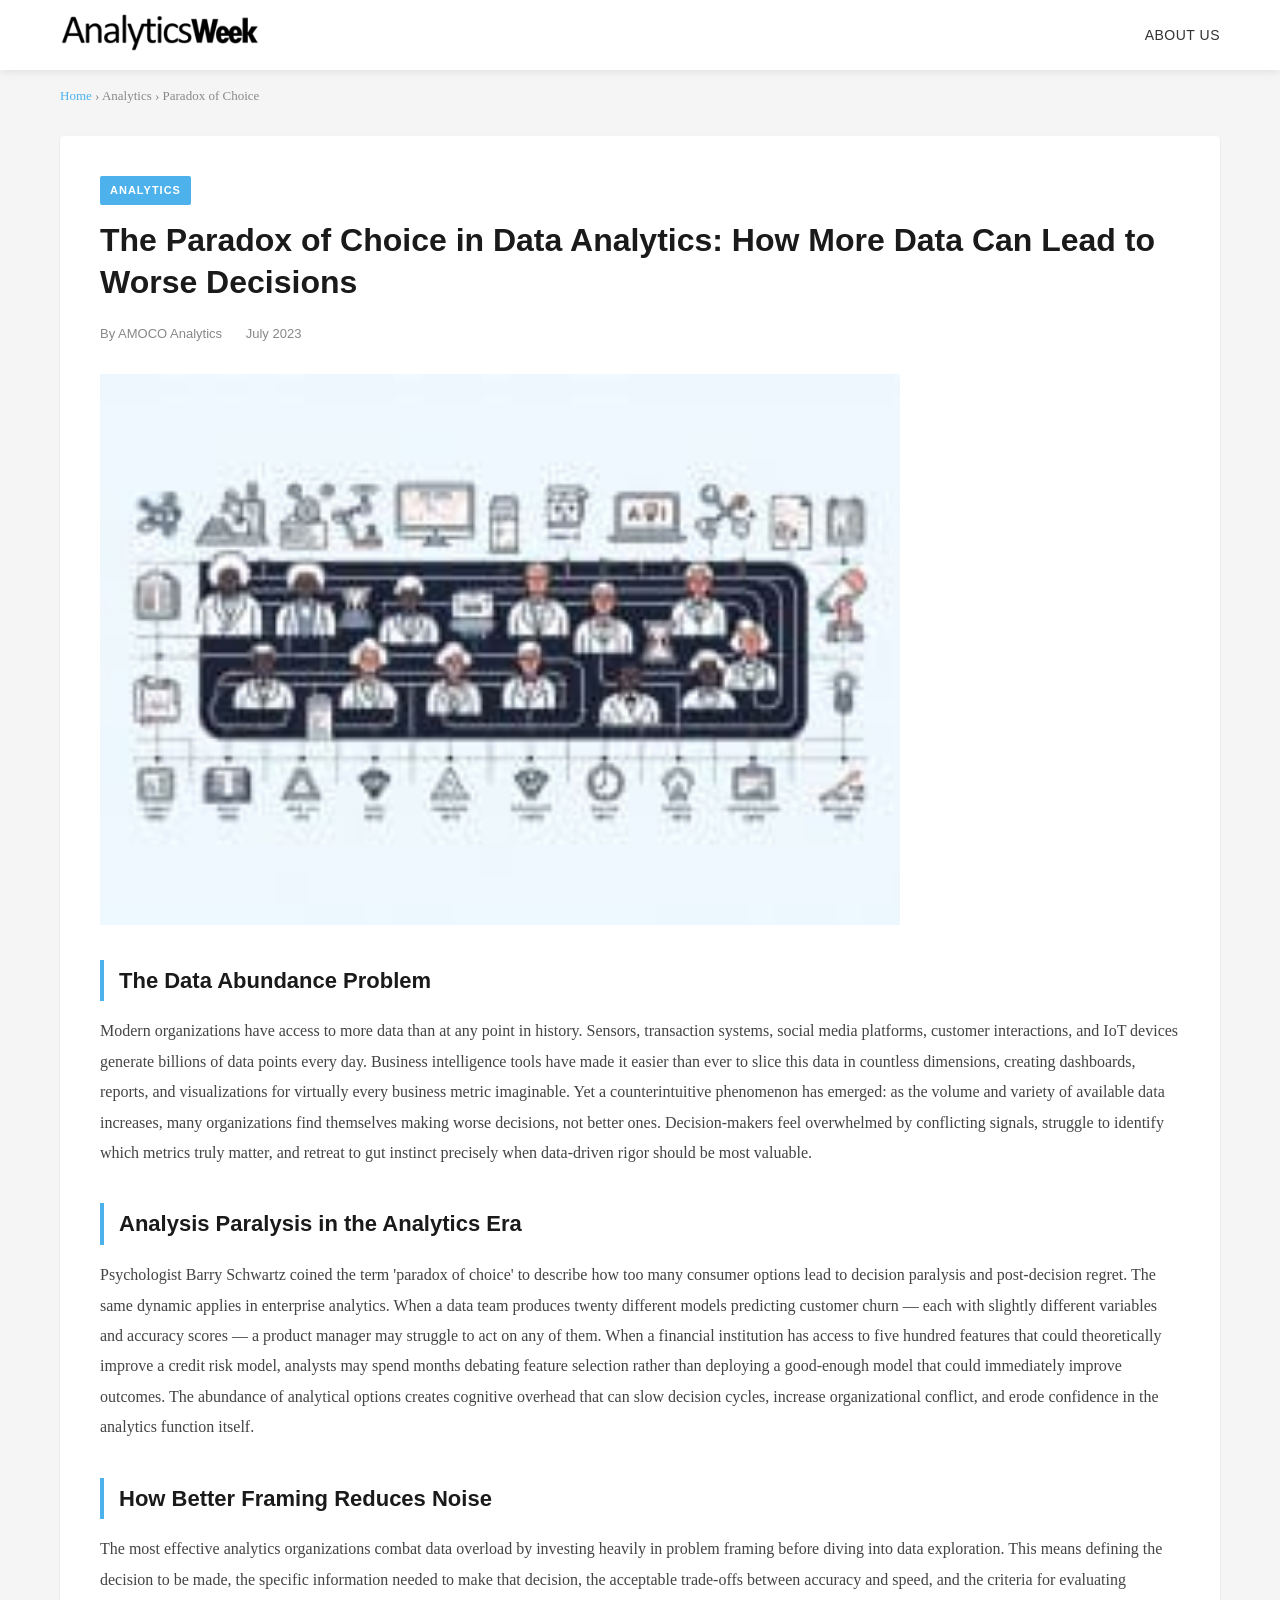
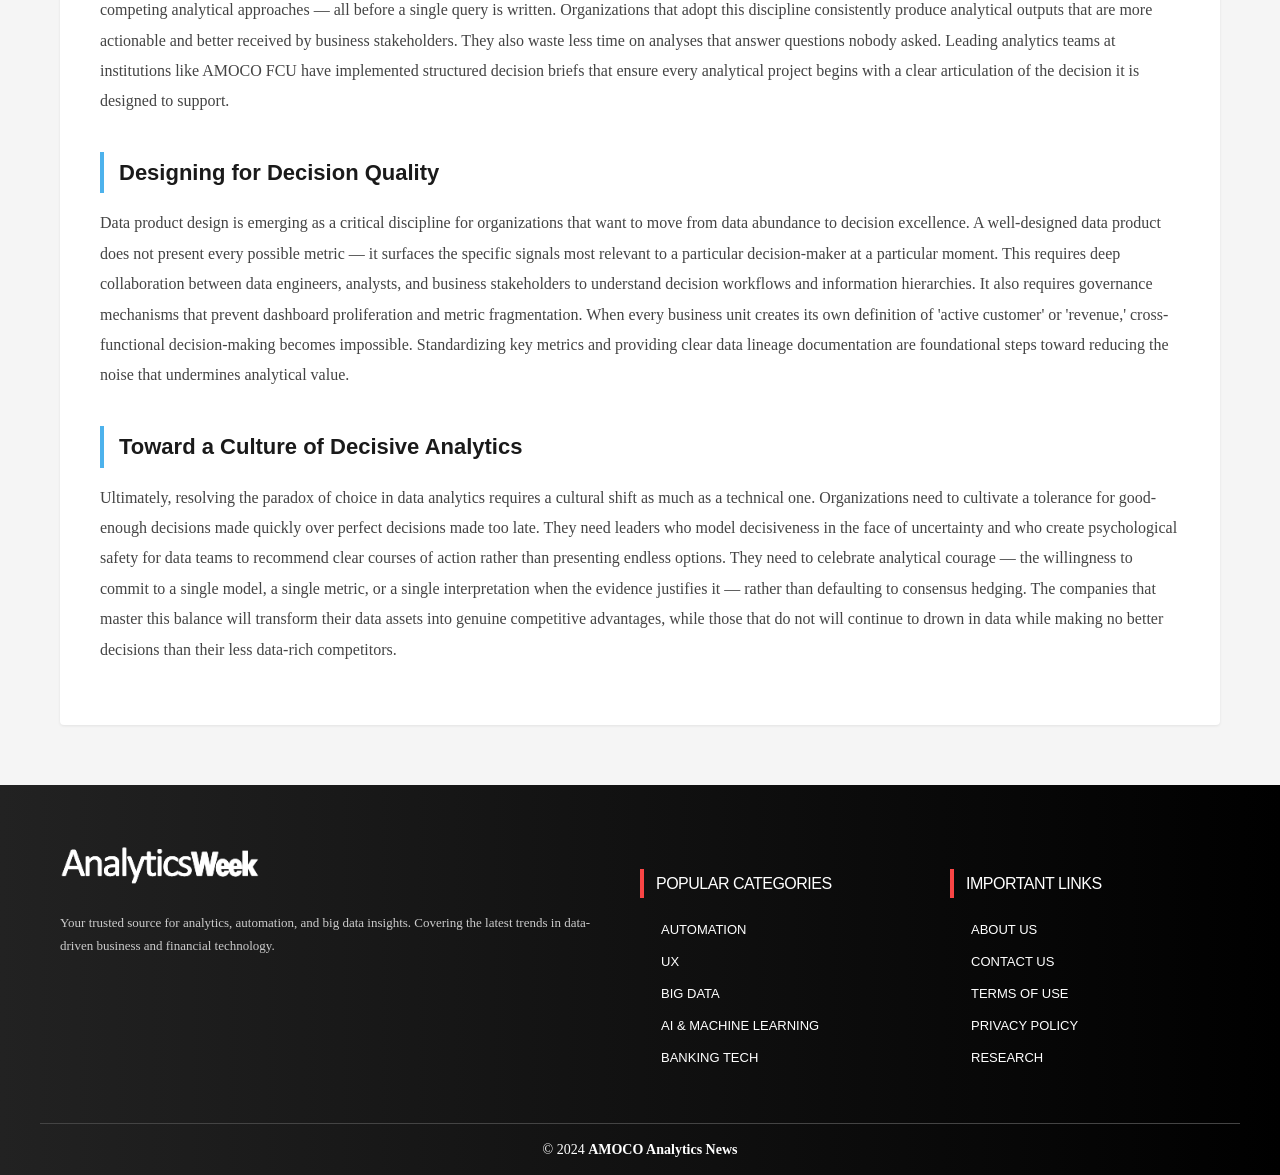
<file: site/the-paradox-of-choice-in-data-analytics-how-more-data-can-lead-to-worse-decisions/index.html>
<!DOCTYPE html>
<html lang="en-US">
<head>
    <title>The Paradox of Choice in Data Analytics: How More Data Can Lead to Worse Decisions | AMOCO Analytics News</title>
    <meta charset="UTF-8">
    <meta name="viewport" content="width=device-width, initial-scale=1.0">
    <meta name="description" content="An in-depth analysis of how data overload and too many analytical options can paralyze decision-making and how organizations can cut through the noise.">
    <meta property="og:title" content="The Paradox of Choice in Data Analytics: How More Data Can Lead to Worse Decisions">
    <meta property="og:description" content="An in-depth analysis of how data overload and too many analytical options can paralyze decision-making and how organizations can cut through the noise.">
    <meta property="og:type" content="article">
    <link rel="stylesheet" href="../amoco-fcu-prioritizes-automation-bank-automation-news_/style.css" media="all">
    <link rel="stylesheet" href="../amoco-fcu-prioritizes-automation-bank-automation-news_/style-1.css" media="all">
    <link rel="stylesheet" href="../amoco-fcu-prioritizes-automation-bank-automation-news_/css.css" media="all">
    <link rel="stylesheet" href="../amoco-fcu-prioritizes-automation-bank-automation-news_/td-multipurpose.css" media="all">
    <link rel="stylesheet" href="../amoco-fcu-prioritizes-automation-bank-automation-news_/style-2.css" media="all">
    <link rel="stylesheet" href="../amoco-fcu-prioritizes-automation-bank-automation-news_/td_legacy_main.css" media="all">
    <link rel="stylesheet" href="../amoco-fcu-prioritizes-automation-bank-automation-news_/td_standard_pack_main.css" media="all">
    <link rel="stylesheet" href="../amoco-fcu-prioritizes-automation-bank-automation-news_/tdb_main.css" media="all">
    <style>
        body { margin: 0; padding: 0; font-family: 'Noto Serif TC', serif; background: #f5f5f5; color: #333; }
        .site-header { background: #fff; box-shadow: 0 0 10px rgba(0,0,0,0.12); position: relative; z-index: 999; }
        .header-inner { max-width: 1200px; margin: 0 auto; padding: 0 20px; display: flex; align-items: center; justify-content: space-between; height: 70px; }
        .site-logo { display: flex; align-items: center; }
        .site-logo img { max-width: 200px; height: auto; }
        .site-nav ul { list-style: none; margin: 0; padding: 0; display: flex; gap: 30px; }
        .site-nav ul li a { text-decoration: none; color: #333; font-size: 14px; font-weight: 500; font-family: Montserrat, sans-serif; text-transform: uppercase; letter-spacing: 0.5px; transition: color 0.2s; }
        .site-nav ul li a:hover { color: #4db2ec; }
        .breadcrumb-wrap { max-width: 1200px; margin: 15px auto 0; padding: 0 20px; font-size: 13px; color: #888; }
        .breadcrumb-wrap a { color: #4db2ec; text-decoration: none; }
        .main-content { max-width: 1200px; margin: 30px auto; padding: 0 20px; }
        .content-area { background: #fff; padding: 40px; border-radius: 4px; box-shadow: 0 1px 3px rgba(0,0,0,0.08); }
        .post-header { margin-bottom: 30px; }
        .post-category { display: inline-block; background: #4db2ec; color: #fff; font-size: 11px; font-weight: 700; padding: 4px 10px; text-transform: uppercase; letter-spacing: 1px; margin-bottom: 15px; font-family: Montserrat, sans-serif; text-decoration: none; border-radius: 2px; }
        .post-title { font-size: 32px; font-weight: 700; line-height: 1.3; margin: 0 0 20px; color: #1a1a1a; font-family: Montserrat, sans-serif; }
        .post-meta { font-size: 13px; color: #888; margin-bottom: 25px; font-family: Montserrat, sans-serif; }
        .post-meta span { margin-right: 20px; }
        .post-content { line-height: 1.9; font-size: 16px; color: #444; }
        .post-content h2 { font-size: 22px; font-weight: 700; color: #1a1a1a; margin: 35px 0 15px; font-family: Montserrat, sans-serif; border-left: 4px solid #4db2ec; padding-left: 15px; }
        .post-content p { margin-bottom: 20px; }
        .post-content img { max-width: 100%; height: auto; margin: 25px 0; border-radius: 4px; }
        .site-footer { background: linear-gradient(-90deg, #000, #222); color: #fff; margin-top: 60px; padding: 60px 0 0; }
        .footer-inner { max-width: 1200px; margin: 0 auto; padding: 0 20px; display: grid; grid-template-columns: 2fr 1fr 1fr; gap: 40px; }
        .footer-logo img { max-width: 200px; margin-bottom: 20px; }
        .footer-desc { color: #ccc; font-size: 13px; line-height: 1.8; font-family: 'Noto Serif TC', serif; margin-bottom: 20px; }
        .footer-col h4 { color: #fff; font-size: 16px; font-weight: 400; text-transform: uppercase; font-family: Montserrat, sans-serif; letter-spacing: -0.5px; border-left: 4px solid #f94545; padding-left: 12px; margin-bottom: 20px; }
        .footer-col ul { list-style: none; padding: 0; margin: 0; }
        .footer-col ul li { margin-bottom: 8px; }
        .footer-col ul li a { color: #fff; text-decoration: none; font-size: 13px; text-transform: uppercase; font-family: Montserrat, sans-serif; transition: color 0.2s; }
        .footer-col ul li a:hover { color: #f94545; }
        .footer-bottom { max-width: 1200px; margin: 0 auto; padding: 15px 20px; text-align: center; border-top: 1px solid #444; margin-top: 45px; color: #fff; font-size: 14px; }
        @media (max-width: 767px) {
            .footer-inner { grid-template-columns: 1fr; }
            .post-title { font-size: 24px; }
            .content-area { padding: 20px; }
            .header-inner { flex-direction: column; height: auto; padding: 15px 20px; gap: 10px; }
            .site-nav ul { gap: 15px; }
        }
    </style>
</head>
<body>
    <header class="site-header">
        <div class="header-inner">
            <div class="site-logo">
                <a href="../">
                    <img src="../amoco-fcu-prioritizes-automation-bank-automation-news_/logo_black.png" alt="AMOCO Analytics News" title="AMOCO Analytics News" width="200" height="40">
                </a>
            </div>
            <nav class="site-nav">
                <ul>
                    <li><a href="../about-us/">About Us</a></li>
                </ul>
            </nav>
        </div>
    </header>

    <div class="breadcrumb-wrap">
        <a href="../">Home</a> &rsaquo; Analytics &rsaquo; Paradox of Choice
    </div>

    <div class="main-content">
        <div class="content-area">
            <article>
                <div class="post-header">
                    <span class="post-category">Analytics</span>
                    <h1 class="post-title">The Paradox of Choice in Data Analytics: How More Data Can Lead to Worse Decisions</h1>
                    <div class="post-meta">
                        <span>By AMOCO Analytics</span>
                        <span>July 2023</span>
                    </div>
                </div>
                
        <div class="td-post-featured-image">
            <img src="../amoco-fcu-prioritizes-automation-bank-automation-news_/0a95e6c0_800_457-1-218x150.jpg" alt="The Paradox of Choice in Data Analytics: How More Data Can Lead to Worse Decisions" class="entry-thumb" style="width:100%;max-width:800px;height:auto;">
        </div>

                <div class="post-content">
                    
        <h2>The Data Abundance Problem</h2>
        <p>Modern organizations have access to more data than at any point in history. Sensors, transaction systems, social media platforms, customer interactions, and IoT devices generate billions of data points every day. Business intelligence tools have made it easier than ever to slice this data in countless dimensions, creating dashboards, reports, and visualizations for virtually every business metric imaginable. Yet a counterintuitive phenomenon has emerged: as the volume and variety of available data increases, many organizations find themselves making worse decisions, not better ones. Decision-makers feel overwhelmed by conflicting signals, struggle to identify which metrics truly matter, and retreat to gut instinct precisely when data-driven rigor should be most valuable.</p>

        <h2>Analysis Paralysis in the Analytics Era</h2>
        <p>Psychologist Barry Schwartz coined the term 'paradox of choice' to describe how too many consumer options lead to decision paralysis and post-decision regret. The same dynamic applies in enterprise analytics. When a data team produces twenty different models predicting customer churn — each with slightly different variables and accuracy scores — a product manager may struggle to act on any of them. When a financial institution has access to five hundred features that could theoretically improve a credit risk model, analysts may spend months debating feature selection rather than deploying a good-enough model that could immediately improve outcomes. The abundance of analytical options creates cognitive overhead that can slow decision cycles, increase organizational conflict, and erode confidence in the analytics function itself.</p>

        <h2>How Better Framing Reduces Noise</h2>
        <p>The most effective analytics organizations combat data overload by investing heavily in problem framing before diving into data exploration. This means defining the decision to be made, the specific information needed to make that decision, the acceptable trade-offs between accuracy and speed, and the criteria for evaluating competing analytical approaches — all before a single query is written. Organizations that adopt this discipline consistently produce analytical outputs that are more actionable and better received by business stakeholders. They also waste less time on analyses that answer questions nobody asked. Leading analytics teams at institutions like AMOCO FCU have implemented structured decision briefs that ensure every analytical project begins with a clear articulation of the decision it is designed to support.</p>

        <h2>Designing for Decision Quality</h2>
        <p>Data product design is emerging as a critical discipline for organizations that want to move from data abundance to decision excellence. A well-designed data product does not present every possible metric — it surfaces the specific signals most relevant to a particular decision-maker at a particular moment. This requires deep collaboration between data engineers, analysts, and business stakeholders to understand decision workflows and information hierarchies. It also requires governance mechanisms that prevent dashboard proliferation and metric fragmentation. When every business unit creates its own definition of 'active customer' or 'revenue,' cross-functional decision-making becomes impossible. Standardizing key metrics and providing clear data lineage documentation are foundational steps toward reducing the noise that undermines analytical value.</p>

        <h2>Toward a Culture of Decisive Analytics</h2>
        <p>Ultimately, resolving the paradox of choice in data analytics requires a cultural shift as much as a technical one. Organizations need to cultivate a tolerance for good-enough decisions made quickly over perfect decisions made too late. They need leaders who model decisiveness in the face of uncertainty and who create psychological safety for data teams to recommend clear courses of action rather than presenting endless options. They need to celebrate analytical courage — the willingness to commit to a single model, a single metric, or a single interpretation when the evidence justifies it — rather than defaulting to consensus hedging. The companies that master this balance will transform their data assets into genuine competitive advantages, while those that do not will continue to drown in data while making no better decisions than their less data-rich competitors.</p>

                </div>
            </article>
        </div>
    </div>

    <footer class="site-footer">
        <div class="footer-inner">
            <div class="footer-about">
                <div class="footer-logo">
                    <a href="../">
                        <img src="../amoco-fcu-prioritizes-automation-bank-automation-news_/logo_white.png" alt="AMOCO Analytics News" width="200" height="40">
                    </a>
                </div>
                <p class="footer-desc">Your trusted source for analytics, automation, and big data insights. Covering the latest trends in data-driven business and financial technology.</p>
            </div>
            <div class="footer-col">
                <h4>Popular Categories</h4>
                <ul>
                    <li><a href="#">Automation</a></li>
                    <li><a href="#">UX</a></li>
                    <li><a href="#">Big Data</a></li>
                    <li><a href="#">AI &amp; Machine Learning</a></li>
                    <li><a href="#">Banking Tech</a></li>
                </ul>
            </div>
            <div class="footer-col">
                <h4>Important Links</h4>
                <ul>
                    <li><a href="../about-us/">About Us</a></li>
                    <li><a href="mailto:info@amoco-analytics.com">Contact Us</a></li>
                    <li><a href="#">Terms of Use</a></li>
                    <li><a href="#">Privacy Policy</a></li>
                    <li><a href="#">Research</a></li>
                </ul>
            </div>
        </div>
        <div class="footer-bottom">
            <p style="margin:0;">&#169; 2024 <strong>AMOCO Analytics News</strong></p>
        </div>
    </footer>
</body>
</html>
</file>
<file: site/amoco-fcu-prioritizes-automation-bank-automation-news_/style.css>
.clearfix { }
.clearfix::after, .clearfix::before { display: table; content: ""; line-height: 0; }
.clearfix::after { clear: both; }
</file>
<file: site/amoco-fcu-prioritizes-automation-bank-automation-news_/css.css>
@font-face { font-family: "Abel"; src: url("") format("woff2"); font-style: normal; font-weight: 400; font-display: swap; unicode-range: U+0-FF, U+131, U+152-153, U+2BB-2BC, U+2C6, U+2DA, U+2DC, U+304, U+308, U+329, U+2000-206F, U+20AC, U+2122, U+2191, U+2193, U+2212, U+2215, U+FEFF, U+FFFD; }
@font-face { font-family: "Montserrat"; src: url("") format("woff2"); font-style: normal; font-weight: 400; font-display: swap; unicode-range: U+460-52F, U+1C80-1C8A, U+20B4, U+2DE0-2DFF, U+A640-A69F, U+FE2E-FE2F; }
@font-face { font-family: "Montserrat"; src: url("") format("woff2"); font-style: normal; font-weight: 400; font-display: swap; unicode-range: U+301, U+400-45F, U+490-491, U+4B0-4B1, U+2116; }
@font-face { font-family: "Montserrat"; src: url("") format("woff2"); font-style: normal; font-weight: 400; font-display: swap; unicode-range: U+102-103, U+110-111, U+128-129, U+168-169, U+1A0-1A1, U+1AF-1B0, U+300-301, U+303-304, U+308-309, U+323, U+329, U+1EA0-1EF9, U+20AB; }
@font-face { font-family: "Montserrat"; src: url("") format("woff2"); font-style: normal; font-weight: 400; font-display: swap; unicode-range: U+100-2BA, U+2BD-2C5, U+2C7-2CC, U+2CE-2D7, U+2DD-2FF, U+304, U+308, U+329, U+1D00-1DBF, U+1E00-1E9F, U+1EF2-1EFF, U+2020, U+20A0-20AB, U+20AD-20C0, U+2113, U+2C60-2C7F, U+A720-A7FF; }
@font-face { font-family: "Montserrat"; src: url("") format("woff2"); font-style: normal; font-weight: 400; font-display: swap; unicode-range: U+0-FF, U+131, U+152-153, U+2BB-2BC, U+2C6, U+2DA, U+2DC, U+304, U+308, U+329, U+2000-206F, U+20AC, U+2122, U+2191, U+2193, U+2212, U+2215, U+FEFF, U+FFFD; }
@font-face { font-family: "Noto Serif TC"; src: url("") format("woff2"); font-style: normal; font-weight: 400; font-display: swap; unicode-range: U+3401, U+3441, U+34FE, U+3502, U+3578, U+3585, U+35B8, U+35D8, U+35F1, U+3614, U+361B, U+361D, U+372E, U+3737, U+3757, U+3769, U+3909, U+3915, U+39C1, U+39CC, U+39CE, U+39D2, U+39E1, U+39E3, U+39FB, U+39FE, U+3A11, U+3A28, U+3A2A, U+3A3B, U+3A46, U+3A90, U+3B39, U+3C35, U+3D18-3D19, U+3DEE, U+3E10, U+3E30, U+3F13, U+3F4E, U+3F80, U+3F8A, U+3FF8, U+4010, U+402F, U+4034, U+406F, U+40D7, U+4180, U+41F6, U+4204, U+4242, U+4308, U+4599, U+45B3, U+45C1, U+45C6, U+45D0, U+4606, U+4625, U+463C, U+479A, U+47D3, U+47D8, U+47E9, U+4821, U+488D, U+48A2, U+4ACC, U+4BCB, U+4C85, U+4F28, U+502F, U+50AA, U+50EB, U+5111, U+5133, U+5210, U+521C, U+527A, U+527E, U+52E5, U+52FC, U+5327, U+5467, U+54EF, U+54F1, U+54F9, U+5529, U+558C, U+5593, U+55A2, U+55A4, U+55CB, U+5610, U+5677, U+56BE, U+571D, U+5749, U+5771, U+579E, U+5860, U+5945, U+5952, U+5A78, U+5C67, U+5EB0, U+60BF, U+61A2, U+6250, U+6274, U+6277, U+6290, U+62C1, U+6303, U+6314-6315, U+6329, U+6331, U+6333, U+6354, U+6358-6359, U+635D, U+637E, U+639C-639D, U+63C7, U+63CB-63CC, U+63D9, U+63E2, U+63EB; }
@font-face { font-family: "Noto Serif TC"; src: url("") format("woff2"); font-style: normal; font-weight: 400; font-display: swap; unicode-range: U+63EC, U+63FB, U+6419, U+641D, U+6424, U+6429, U+645D, U+6471, U+6486, U+648D, U+648F, U+64A8, U+64C9, U+64DB, U+64FD, U+650B, U+650E, U+6515, U+6546, U+654B, U+6568, U+6571, U+6712, U+67EB, U+683F, U+684A, U+684D, U+686E, U+6878, U+68B9, U+690A, U+697B, U+6A20, U+6A42, U+6B41, U+6B95, U+6B97, U+6C8A, U+6C95, U+6CCF, U+6E62, U+6ED2, U+6F16, U+6FA9, U+7033, U+7047, U+70A3, U+70CC, U+70F0, U+70F3, U+714F, U+7161, U+719D, U+71A5, U+71B0, U+71BB, U+71C2, U+71D6, U+7227, U+725A, U+7278, U+7285, U+730C, U+75B6, U+75BA, U+75DA, U+75E1, U+7657, U+7660, U+7721, U+77A8, U+7804, U+781B, U+785E, U+7869, U+78AB, U+78DF, U+7924, U+79E5, U+79EE, U+7A34, U+7A9E, U+7AB5, U+7AF3, U+7AF5, U+7B12, U+7C85, U+7C9E, U+7CCB, U+7D5A, U+7DDF, U+7DEA, U+7E12, U+7E16, U+7E4F, U+7E77, U+7F76, U+7FCD, U+7FF8, U+801E, U+806C, U+80A8, U+80D0, U+80D8, U+80EE, U+80F2, U+8161, U+8181, U+818B, U+818E, U+81AD, U+81C1, U+81FD, U+834D, U+83E3, U+8573, U+85B8, U+85C3, U+867C, U+86BB, U+8705, U+8752, U+875B, U+8779, U+8794-8795, U+87B7, U+8818, U+8940, U+8A04, U+8A4F, U+8B3C, U+8B40, U+8C4D; }
@font-face { font-family: "Noto Serif TC"; src: url("") format("woff2"); font-style: normal; font-weight: 400; font-display: swap; unicode-range: U+8C6D, U+8D0C, U+8D92, U+8DC1, U+8DC8, U+8DCD, U+8DD4-8DD5, U+8DD9, U+8E1C, U+8E58, U+8E73, U+8E7D, U+8E98, U+8EBD, U+8EC1, U+9029, U+9070, U+9147, U+91B9, U+9202, U+9254, U+9311, U+9595, U+96FA, U+9757, U+9815, U+999D, U+99A6, U+9ABF, U+9B16, U+9B1E, U+9B6C, U+9B98, U+9BA1, U+9BBB, U+9C07, U+9C17, U+9D41, U+9D64, U+9D7B, U+9DDD, U+9EB6, U+9ED7, U+9F46, U+9F56, U+9F74, U+9F7B, U+2028E, U+203B7, U+20546-20547, U+20584, U+205FB, U+20731, U+207A9, U+207AD, U+20803, U+2081D, U+20895, U+20BD7, U+20CBF, U+21883, U+21CDE, U+22399, U+22AB1, U+22AE6, U+22BED, U+22BFE, U+22C64, U+22CB4, U+22CB8, U+22CC6, U+22CEA, U+22D80, U+22F0C, U+22F1B, U+23073, U+236EE, U+23B88, U+23CA9, U+23EF8, U+23F0E, U+241AC, U+24259, U+242B6, U+2430D, U+24352, U+24419, U+24430, U+24605, U+2479A, U+24C8D, U+24D83, U+24E01, U+24E31, U+24E85, U+24EAA, U+2524C, U+2531A, U+25349, U+25435, U+25BDF, U+25BE5, U+25C14, U+25D0A, U+25E86, U+2624E, U+26293, U+26706, U+267EA, U+2725F, U+27285, U+27304, U+27A63, U+27B99, U+27EF4, U+27FEC, U+27FF3, U+280BE-280BF, U+280F0, U+28154, U+28468, U+28487, U+28891, U+2947E, U+296A8, U+296E9, U+29704, U+29730, U+29D71, U+29E19, U+29E36; }
@font-face { font-family: "Noto Serif TC"; src: url("") format("woff2"); font-style: normal; font-weight: 400; font-display: swap; unicode-range: U+1F921-1F930, U+1F932-1F935, U+1F937-1F939, U+1F940-1F944, U+1F947-1F94A, U+1F950-1F95F, U+1F962-1F967, U+1F969-1F96A, U+1F980-1F981, U+1F984-1F98D, U+1F990-1F992, U+1F994-1F996, U+1F9C0, U+1F9D0, U+1F9D2, U+1F9D4, U+1F9D6, U+1F9D8, U+1F9DA, U+1F9DC-1F9DD, U+1F9DF-1F9E2, U+1F9E5-1F9E6, U+20024, U+20487, U+20779, U+20C41, U+20C78, U+20D71, U+20E98, U+20EF9, U+2107B, U+210C1, U+22C51, U+233B4, U+24A12, U+2512B, U+2546E, U+25683, U+267CC, U+269F2, U+27657, U+282E2, U+2898D, U+29D5A, U+F0001-F0005, U+F0019, U+F009B, U+F0101-F0104, U+F012B, U+F01BA, U+F01D6, U+F0209, U+F0217, U+F0223-F0224, U+FC355, U+FE327, U+FE517, U+FEB97, U+FFFB4; }
@font-face { font-family: "Noto Serif TC"; src: url("") format("woff2"); font-style: normal; font-weight: 400; font-display: swap; unicode-range: U+FF78-FF7E, U+FF80-FF86, U+FF89-FF94, U+FF97-FF9E, U+FFB9, U+FFE0-FFE3, U+FFE9, U+FFEB, U+FFED, U+FFFC, U+1D7C7, U+1F004, U+1F0CF, U+1F141-1F142, U+1F150, U+1F154, U+1F158, U+1F15B, U+1F15D-1F15E, U+1F162-1F163, U+1F170-1F171, U+1F174, U+1F177-1F178, U+1F17D-1F17F, U+1F192-1F195, U+1F197-1F19A, U+1F1E6-1F1F5, U+1F1F7-1F1FF, U+1F21A, U+1F22F, U+1F232-1F237, U+1F239-1F23A, U+1F250-1F251, U+1F300, U+1F302-1F319; }
@font-face { font-family: "Noto Serif TC"; src: url("") format("woff2"); font-style: normal; font-weight: 400; font-display: swap; unicode-range: U+FA0A, U+FA0C, U+FA11, U+FA17, U+FA19, U+FA1B, U+FA1D, U+FA26, U+FA2C, U+FB01, U+FDFC, U+FE0E, U+FE33-FE36, U+FE38-FE44, U+FE49-FE51, U+FE54, U+FE56-FE57, U+FE59-FE5C, U+FE5F-FE6A, U+FE8E, U+FE92-FE93, U+FEAE, U+FECB-FECC, U+FEE0, U+FEEC, U+FEF3, U+FF04, U+FF07, U+FF26-FF2C, U+FF31-FF32, U+FF35-FF37, U+FF39-FF3A, U+FF3C, U+FF3E-FF5B, U+FF5D, U+FF61-FF65, U+FF67-FF68, U+FF6A, U+FF6C-FF77; }
@font-face { font-family: "Noto Serif TC"; src: url("") format("woff2"); font-style: normal; font-weight: 400; font-display: swap; unicode-range: U+F78A-F78C, U+F78E, U+F792-F796, U+F798, U+F79C, U+F7F5, U+F812, U+F815, U+F876, U+F8F5, U+F8F8, U+F8FF, U+F901-F902, U+F904, U+F906, U+F909-F90A, U+F90F, U+F914, U+F918-F919, U+F91B, U+F91D, U+F91F, U+F923, U+F925, U+F92D-F92F, U+F934, U+F937-F938, U+F93D, U+F93F, U+F941, U+F949, U+F94C, U+F94E-F94F, U+F95A, U+F95D-F95E, U+F961-F963, U+F965-F970, U+F974, U+F976-F97A, U+F97C, U+F97E-F97F, U+F981, U+F983, U+F988, U+F98A, U+F98C, U+F98E, U+F996-F997, U+F999-F99A, U+F99C, U+F99F-F9A0, U+F9A3, U+F9A8, U+F9AD, U+F9B2-F9B6, U+F9B9-F9BA, U+F9BD-F9BE, U+F9C1, U+F9C4, U+F9C7, U+F9CA, U+F9CD, U+F9D0-F9D1, U+F9D3-F9D4, U+F9D7-F9D8, U+F9DC-F9DD, U+F9DF-F9E1, U+F9E4, U+F9E8-F9EA, U+F9F4, U+F9F6-F9F7, U+F9F9-F9FA, U+F9FC-FA01, U+FA03-FA04, U+FA06, U+FA08-FA09; }
@font-face { font-family: "Noto Serif TC"; src: url("") format("woff2"); font-style: normal; font-weight: 400; font-display: swap; unicode-range: U+9EE5, U+9EE7, U+9EEE, U+9EF3-9EF4, U+9EF6-9EF7, U+9EF9, U+9EFB-9EFD, U+9EFF, U+9F07-9F09, U+9F10, U+9F14-9F15, U+9F19, U+9F22, U+9F29, U+9F2C, U+9F2F, U+9F31, U+9F34, U+9F37, U+9F39, U+9F3D-9F3E, U+9F41, U+9F4C-9F50, U+9F54, U+9F57, U+9F59, U+9F5C, U+9F5F-9F60, U+9F62-9F63, U+9F66-9F67, U+9F6A, U+9F6C, U+9F72, U+9F76-9F77, U+9F7F, U+9F84-9F85, U+9F88, U+9F8E, U+9F91, U+9F94-9F96, U+9F98, U+9F9A-9F9B, U+9F9F-9FA0, U+9FA2, U+9FA4, U+9FF0-9FFF, U+A1F4, U+A4B0-A4B1, U+A4B3, U+A9C1-A9C2, U+AA31, U+AB34, U+AC00-AC01, U+AC04, U+AC08, U+AC10-AC11, U+AC13-AC16, U+AC19, U+AC1C-AC1D, U+AC24, U+AC70-AC71, U+AC74, U+AC77-AC78, U+AC80-AC81, U+AC83, U+AC8C, U+AC90, U+ACA0, U+ACA8-ACA9, U+ACAC, U+ACB0, U+ACB8-ACB9, U+ACBC-ACBD, U+ACC1, U+ACC4, U+ACE0-ACE1, U+ACE4, U+ACE8, U+ACF0-ACF1, U+ACF3, U+ACF5, U+ACFC; }
@font-face { font-family: "Noto Serif TC"; src: url("") format("woff2"); font-style: normal; font-weight: 400; font-display: swap; unicode-range: U+9D77, U+9D7A, U+9D7E, U+9D87, U+9D89, U+9D8F, U+9D91-9D93, U+9D96, U+9D98, U+9D9A, U+9DA1-9DA2, U+9DA5, U+9DA9, U+9DAB-9DAC, U+9DB1-9DB2, U+9DB5, U+9DB9-9DBC, U+9DBF-9DC2, U+9DC4, U+9DC7-9DC9, U+9DD3, U+9DD6, U+9DD9-9DDA, U+9DDE-9DDF, U+9DE2, U+9DE5-9DE6, U+9DE8, U+9DEF-9DF0, U+9DF2-9DF4, U+9DF8, U+9DFA, U+9DFD, U+9DFF, U+9E02, U+9E07, U+9E0A, U+9E11, U+9E15, U+9E18, U+9E1A-9E1B, U+9E1D-9E1E, U+9E20-9E23, U+9E25-9E26, U+9E2D, U+9E2F, U+9E33, U+9E35, U+9E3D-9E3F, U+9E42-9E43, U+9E45, U+9E48-9E4A, U+9E4C, U+9E4F, U+9E51, U+9E55, U+9E64, U+9E66, U+9E6B, U+9E6D-9E6E, U+9E70, U+9E73, U+9E75, U+9E78, U+9E80-9E83, U+9E87-9E88, U+9E8B-9E8C, U+9E90-9E91, U+9E93, U+9E96, U+9E9D, U+9EA1, U+9EA4, U+9EA6, U+9EA9-9EAB, U+9EAD, U+9EAF, U+9EB4, U+9EB7-9EBA, U+9EBE-9EBF, U+9ECC-9ECD, U+9ED0, U+9ED2, U+9ED4, U+9ED9-9EDA, U+9EDC-9EDD, U+9EDF-9EE0, U+9EE2; }
@font-face { font-family: "Noto Serif TC"; src: url("") format("woff2"); font-style: normal; font-weight: 400; font-display: swap; unicode-range: U+9BF0-9BF1, U+9BF5, U+9BF7, U+9BF9, U+9BFD, U+9BFF, U+9C02, U+9C06, U+9C08-9C0A, U+9C0D, U+9C10, U+9C12-9C13, U+9C15, U+9C1C, U+9C1F, U+9C21, U+9C23-9C25, U+9C28-9C29, U+9C2D-9C2E, U+9C31-9C33, U+9C35-9C37, U+9C39-9C3B, U+9C3D-9C3E, U+9C40, U+9C42, U+9C45-9C49, U+9C52, U+9C54, U+9C56, U+9C58-9C5A, U+9C5D, U+9C5F-9C60, U+9C63, U+9C67-9C68, U+9C72, U+9C75, U+9C78, U+9C7A-9C7C, U+9C7F-9C81, U+9C87-9C88, U+9C8D, U+9C91, U+9C94, U+9C97, U+9C9B, U+9CA4, U+9CA8, U+9CAB, U+9CAD, U+9CB1-9CB3, U+9CB6-9CB8, U+9CC4-9CC5, U+9CCC-9CCD, U+9CD5-9CD7, U+9CDD-9CDF, U+9CE7, U+9CE9, U+9CEE-9CF0, U+9CF2, U+9CFC-9CFE, U+9D03, U+9D06-9D08, U+9D0E, U+9D10, U+9D12, U+9D15, U+9D17, U+9D1D-9D1F, U+9D23, U+9D2B, U+9D2F-9D30, U+9D34, U+9D37, U+9D3D, U+9D42, U+9D50, U+9D52-9D53, U+9D59, U+9D5C, U+9D5E-9D61, U+9D6A, U+9D6F-9D70; }
@font-face { font-family: "Noto Serif TC"; src: url("") format("woff2"); font-style: normal; font-weight: 400; font-display: swap; unicode-range: U+9A87, U+9A8A-9A8B, U+9A8F-9A91, U+9A97, U+9A9A, U+9A9E, U+9AA0-9AA1, U+9AA4-9AA5, U+9AAF-9AB1, U+9AB6-9AB7, U+9AB9-9ABA, U+9ABE, U+9AC0-9AC5, U+9AC8, U+9ACB-9ACC, U+9ACE-9ACF, U+9AD1, U+9AD5-9AD7, U+9AD9, U+9ADF, U+9AE1, U+9AE3, U+9AEA-9AEB, U+9AED, U+9AEF, U+9AF2, U+9AF4, U+9AF9, U+9AFB, U+9AFD, U+9B03-9B04, U+9B08, U+9B13, U+9B18, U+9B1F, U+9B22-9B23, U+9B28-9B2A, U+9B2C-9B30, U+9B32, U+9B3B, U+9B43, U+9B46-9B49, U+9B4B-9B4E, U+9B51, U+9B55, U+9B58, U+9B5B, U+9B5E-9B60, U+9B63, U+9B68-9B69, U+9B74, U+9B7D, U+9B80-9B81, U+9B83-9B84, U+9B87-9B88, U+9B8A-9B8B, U+9B8D-9B8E, U+9B90, U+9B92-9B95, U+9B97, U+9B9F-9BA0, U+9BA2-9BA3, U+9BA8, U+9BAB, U+9BB0, U+9BB8, U+9BC0-9BC1, U+9BC3, U+9BC6-9BC8, U+9BD3-9BD7, U+9BD9, U+9BDB, U+9BDD, U+9BE1-9BE2, U+9BE4-9BE5, U+9BE7, U+9BEA, U+9BED-9BEE; }
@font-face { font-family: "Noto Serif TC"; src: url("") format("woff2"); font-style: normal; font-weight: 400; font-display: swap; unicode-range: U+993C-9940, U+9943-9944, U+9948-994A, U+994C-994E, U+9951, U+9954, U+995C, U+995E-995F, U+9961-9962, U+9965, U+9968, U+996A, U+996D-9972, U+9975-9976, U+997A, U+997C, U+997F-9980, U+9984-9985, U+9988, U+998B, U+998D, U+998F, U+9992, U+9994-9995, U+9997-9998, U+999C, U+999E, U+99A0-99A1, U+99AB, U+99AF, U+99B1, U+99B4, U+99B9, U+99C4-99C6, U+99CF, U+99D1-99D2, U+99D4, U+99D6, U+99D8-99D9, U+99DF, U+99E1-99E2, U+99E9, U+99EE, U+99F0, U+99F8, U+99FB, U+9A01-9A05, U+9A0C, U+9A0F-9A13, U+9A16, U+9A1B-9A1C, U+9A20, U+9A24, U+9A28, U+9A2B, U+9A2D-9A2E, U+9A34-9A36, U+9A38, U+9A3E, U+9A40-9A44, U+9A4A, U+9A4C-9A4E, U+9A52, U+9A56, U+9A62-9A65, U+9A69-9A6B, U+9A6D, U+9A6F-9A71, U+9A73-9A74, U+9A76, U+9A78-9A79, U+9A7B-9A7C, U+9A7E-9A7F, U+9A81-9A82, U+9A84-9A86; }
@font-face { font-family: "Noto Serif TC"; src: url("") format("woff2"); font-style: normal; font-weight: 400; font-display: swap; unicode-range: U+97F5, U+97F9-97FA, U+97FE, U+9804, U+9807, U+980A, U+980E-980F, U+9814, U+9816, U+981A, U+981C, U+981E, U+9820-9821, U+9823, U+9826, U+9828, U+982A-982C, U+9832, U+9834-9835, U+9837, U+9839, U+983C-983D, U+9845, U+9848-9849, U+984E, U+9852-9857, U+9859-985A, U+9862-9863, U+9865, U+9870-9871, U+9873-9874, U+9877, U+987A-987F, U+9881-9882, U+9885, U+9887-988A, U+988C-988D, U+9890, U+9893, U+9896-9897, U+989A, U+989C-989E, U+98A0, U+98A4, U+98A6-98A7, U+98A9, U+98AE-98AF, U+98B2-98B3, U+98B6-98B8, U+98BA-98BD, U+98BF, U+98C7-98C8, U+98CA, U+98D2-98D3, U+98D8-98DA, U+98DC, U+98DE, U+98E0-98E1, U+98E3, U+98E5, U+98E7-98E9, U+98EB-98EE, U+98F1, U+98F4, U+9901, U+9908-9909, U+990C, U+9911-9912, U+9914, U+9916-9917, U+991B-991C, U+991E, U+9920, U+9927, U+992B-992C, U+992E, U+9931-9933, U+9938, U+993A; }
@font-face { font-family: "Noto Serif TC"; src: url("") format("woff2"); font-style: normal; font-weight: 400; font-display: swap; unicode-range: U+9672, U+9674, U+967A, U+9682-9685, U+9688-9689, U+968B, U+968D, U+9695, U+9697-9698, U+969E, U+96A0-96A4, U+96A9, U+96AC, U+96AE, U+96B0, U+96B2-96B4, U+96B6-96B7, U+96B9, U+96BC-96BE, U+96C3, U+96C9-96CB, U+96CE-96CF, U+96D1-96D2, U+96D8, U+96DD, U+96E9, U+96EB, U+96F0-96F1, U+96F3-96F4, U+96F9, U+96FE-96FF, U+9701-9702, U+9705, U+9708, U+970A, U+970E-9711, U+9719, U+971D, U+971F-9720, U+9728, U+972A, U+972D, U+9730, U+9733, U+973A, U+973D, U+9744, U+9746-9747, U+9749, U+9750-9751, U+9753, U+9758-9759, U+975B, U+975D, U+9763, U+9765-9766, U+9768, U+976C-976D, U+9771, U+9773, U+9776, U+977A, U+977C, U+9780, U+9784-9786, U+9788, U+978E-978F, U+9798, U+979D-979E, U+97A3, U+97A5-97A6, U+97A8, U+97AB-97AC, U+97AE, U+97B6-97B7, U+97B9, U+97BF, U+97C1, U+97C3, U+97C6, U+97C9, U+97CD, U+97D6, U+97D8-97D9, U+97DC-97DE, U+97E1, U+97E6-97E7, U+97EC-97EE, U+97F0-97F1; }
@font-face { font-family: "Noto Serif TC"; src: url("") format("woff2"); font-style: normal; font-weight: 400; font-display: swap; unicode-range: U+9530, U+9535, U+953A-953B, U+9540-9542, U+9547, U+9549-954A, U+954D, U+9550-9551, U+9554-9556, U+955C, U+956C-956D, U+956F-9570, U+9573, U+9576, U+9578, U+9582, U+9586, U+9588, U+958E-958F, U+9599, U+959C, U+959E-959F, U+95A1-95A2, U+95A4, U+95A6-95A7, U+95AA-95AE, U+95B0, U+95B2, U+95B6, U+95B9-95BF, U+95C2-95C4, U+95C7-95C9, U+95CB-95CD, U+95D0, U+95D3-95D5, U+95D7-95D8, U+95DA, U+95DE, U+95E0-95E1, U+95E4-95E5, U+95EA-95EB, U+95EF-95F0, U+95F2-95F3, U+95F5, U+95F7-95FA, U+95FD, U+9600-9602, U+9607-9609, U+960E, U+9610-9611, U+9614, U+9616, U+9619-961A, U+961C-961D, U+961F, U+9621, U+9624, U+9628, U+962F, U+9633-9636, U+963C, U+9641-9643, U+9645, U+9647-9648, U+964E-964F, U+9651, U+9653-9655, U+9658, U+965B-965F, U+9661, U+9665, U+9668-9669, U+966C; }
@font-face { font-family: "Noto Serif TC"; src: url("") format("woff2"); font-style: normal; font-weight: 400; font-display: swap; unicode-range: U+941A, U+941C, U+941E, U+9420-9425, U+9427-942B, U+942E, U+9432-9433, U+9436, U+9438, U+943A, U+943D, U+943F-9440, U+9445, U+944A, U+944C, U+9454-9455, U+945A-945B, U+945E, U+9460, U+9462-9463, U+9468, U+946A, U+946D, U+946F, U+9471, U+9474-9477, U+9479, U+947E-9481, U+9488-948A, U+948E, U+9492-9493, U+9497, U+9499, U+949B-94A3, U+94A5-94A9, U+94AC, U+94AE-94B1, U+94B3-94B5, U+94BB-94BC, U+94BE-94C3, U+94C5-94C6, U+94C9, U+94CE-94D0, U+94DB-94DD, U+94E0, U+94E2-94E3, U+94E8, U+94EC-94EE, U+94F0, U+94F2, U+94F5-94F6, U+94F8, U+94FA, U+94FF-9502, U+9504-9506, U+9508, U+950B-950C, U+950F-9510, U+9519-951B, U+951D, U+951F, U+9521-9526, U+952D-952F; }
@font-face { font-family: "Noto Serif TC"; src: url("") format("woff2"); font-style: normal; font-weight: 400; font-display: swap; unicode-range: U+930B, U+930F, U+9312, U+9315, U+9319-931B, U+931D-931F, U+9321, U+9323-9325, U+9327-932A, U+932C-932E, U+9331-9333, U+9335, U+9338, U+933C, U+9340-9341, U+9345-9349, U+934F-9352, U+9354, U+9356-935A, U+935C-9360, U+9363-9367, U+9369-936A, U+936C, U+936E, U+9370-9371, U+9373, U+9376, U+9379-937A, U+937C, U+9385, U+9387, U+938C, U+938F, U+9394, U+9397-9398, U+939A-939B, U+939D-939E, U+93A1-93A3, U+93A6-93A7, U+93A9-93AA, U+93AC-93AD, U+93AF-93B0, U+93B3-93BB, U+93BD-93BE, U+93C0-93C4, U+93C7, U+93CA-93CD, U+93D0-93D1, U+93D6-93D8, U+93DC-93DE, U+93E0, U+93E4, U+93E8, U+93EE, U+93F0, U+93F5, U+93F7-93F9, U+93FB, U+9403, U+9407, U+940F-9410, U+9413-9414, U+9417, U+9419; }
@font-face { font-family: "Noto Serif TC"; src: url("") format("woff2"); font-style: normal; font-weight: 400; font-display: swap; unicode-range: U+9208-920A, U+920D-920E, U+9210-9211, U+9217, U+9219, U+921C, U+9221, U+9224-9225, U+9227, U+922A, U+922D-922E, U+9230-9231, U+9233, U+9235-9239, U+923B, U+923D-9241, U+9244, U+9246, U+9248-9249, U+924B-9251, U+9253, U+925A, U+925D-925E, U+9262, U+9265-9267, U+926B-926D, U+926F, U+9271-9272, U+9274, U+9276, U+9278, U+927A-927C, U+927E-927F, U+9282-9283, U+9286, U+9288, U+928A, U+928D-928E, U+9291, U+9295-9296, U+9299-929B, U+929D, U+92A0-92AE, U+92B2, U+92B5-92B6, U+92BB-92BC, U+92C2-92C3, U+92C6-92CD, U+92CF-92D1, U+92D5, U+92D7, U+92D9, U+92DD, U+92DF, U+92E4-92E6, U+92E8-92E9, U+92ED-92EF, U+92F1-92F3, U+92F6, U+92F9, U+92FB, U+9300-9302, U+9306; }
@font-face { font-family: "Noto Serif TC"; src: url("") format("woff2"); font-style: normal; font-weight: 400; font-display: swap; unicode-range: U+90E2-90E4, U+90EA-90EB, U+90EF, U+90F4, U+90F7-90F8, U+90FC, U+90FE-9100, U+9102, U+9104, U+9106, U+9112, U+9114-911A, U+911C, U+911E, U+9120, U+9122-9123, U+9129, U+912B, U+912F, U+9131-9132, U+9134, U+9136, U+9139-913A, U+9143, U+9146, U+9148-914A, U+914E-9150, U+9154, U+9156-9157, U+9159-915A, U+915D-915E, U+9161-9164, U+916B, U+916E, U+9170-9172, U+9174, U+9176, U+9179-917A, U+917F, U+9181-9182, U+9184-9186, U+918C-918E, U+9190-9191, U+9196, U+919A-919B, U+919E, U+91A1-91A4, U+91A7, U+91AA, U+91AE-91B2, U+91B4-91B5, U+91B8, U+91BD-91BE, U+91C1, U+91C3, U+91C5-91C6, U+91C8-91CA, U+91D2-91D5, U+91D7, U+91D9, U+91E1, U+91E4, U+91E6-91E9, U+91EC-91ED, U+91F0-91F1, U+91F5-91FA, U+91FD, U+91FF-9201, U+9203-9207; }
@font-face { font-family: "Noto Serif TC"; src: url("") format("woff2"); font-style: normal; font-weight: 400; font-display: swap; unicode-range: U+8F85-8F86, U+8F88-8F8A, U+8F8D, U+8F90, U+8F93, U+8F95-8F97, U+8F99, U+8F9E-8F9F, U+8FA2, U+8FA7, U+8FA9, U+8FAB, U+8FAE, U+8FB3, U+8FB5-8FB6, U+8FBA-8FBD, U+8FBF, U+8FC1-8FC2, U+8FC6, U+8FC8, U+8FCC-8FCD, U+8FD2-8FD3, U+8FD5, U+8FDC-8FDD, U+8FDF, U+8FE2-8FE5, U+8FE8-8FE9, U+8FED-8FEE, U+8FF3, U+8FF5, U+8FF8, U+8FFA-8FFC, U+8FFE, U+9002, U+9004, U+9008, U+900A-900B, U+9011-9013, U+9016, U+901E, U+9021, U+9024, U+902D, U+902F-9030, U+9034-9036, U+9039-903B, U+9041, U+9044-9045, U+904F-9052, U+9057-9058, U+905B, U+905D, U+9061-9062, U+9065, U+9068, U+906F, U+9074, U+9079, U+907D, U+9083, U+9085, U+9087-9089, U+908B, U+9090, U+9093, U+9095, U+9097, U+9099, U+909B, U+909D-909E, U+90A0-90A2, U+90AC, U+90AF-90B0, U+90B2-90B4, U+90B6, U+90B9, U+90BB, U+90BD-90BE, U+90C3-90C5, U+90C7, U+90D1, U+90D4-90D5, U+90D7, U+90DB-90DF; }
@font-face { font-family: "Noto Serif TC"; src: url("") format("woff2"); font-style: normal; font-weight: 400; font-display: swap; unicode-range: U+8E30-8E31, U+8E35, U+8E39, U+8E3C-8E3D, U+8E40-8E42, U+8E47, U+8E49-8E4E, U+8E50, U+8E53-8E55, U+8E59-8E5B, U+8E60, U+8E62-8E63, U+8E67, U+8E69, U+8E6C-8E6D, U+8E6F, U+8E74, U+8E76, U+8E7A-8E7C, U+8E82, U+8E84-8E85, U+8E87, U+8E89-8E8B, U+8E8F-8E95, U+8E99-8E9A, U+8E9D-8E9E, U+8EA1, U+8EA3, U+8EA5-8EA6, U+8EAA, U+8EAC-8EAD, U+8EAF-8EB1, U+8EB9, U+8EBC, U+8EBE, U+8EC6, U+8ECB, U+8ECF, U+8ED1, U+8ED4, U+8ED7, U+8EDA-8EDB, U+8EE2, U+8EE8, U+8EEB, U+8EF2, U+8EF9-8EFE, U+8F05, U+8F07-8F08, U+8F0A-8F0C, U+8F12-8F13, U+8F17, U+8F19-8F1A, U+8F1C, U+8F1E-8F1F, U+8F25-8F26, U+8F2D, U+8F30, U+8F33, U+8F36, U+8F3E, U+8F40-8F42, U+8F45-8F47, U+8F4D, U+8F54-8F55, U+8F5D, U+8F61-8F62, U+8F64, U+8F67-8F69, U+8F6D-8F72, U+8F74, U+8F76, U+8F7B-8F7C, U+8F7F, U+8F83-8F84; }
@font-face { font-family: "Noto Serif TC"; src: url("") format("woff2"); font-style: normal; font-weight: 400; font-display: swap; unicode-range: U+8CE1, U+8CE8, U+8CEB, U+8CF0, U+8CF8, U+8CFB, U+8CFE, U+8D04, U+8D07, U+8D0B, U+8D0D, U+8D10, U+8D12-8D14, U+8D17, U+8D1B-8D1F, U+8D21-8D26, U+8D29-8D2C, U+8D2E-8D32, U+8D34-8D35, U+8D37-8D38, U+8D3A-8D3C, U+8D3E-8D3F, U+8D41-8D43, U+8D48, U+8D4B-8D4C, U+8D4E-8D50, U+8D54, U+8D56, U+8D58, U+8D5A-8D5B, U+8D5F-8D60, U+8D62-8D63, U+8D66-8D69, U+8D6C-8D6E, U+8D73, U+8D75-8D76, U+8D7B, U+8D7D, U+8D84, U+8D8B, U+8D90-8D91, U+8D94, U+8D96, U+8D9C, U+8DAB, U+8DAF, U+8DB2, U+8DB5, U+8DB7, U+8DBA, U+8DBC, U+8DBF, U+8DC2-8DC3, U+8DC6, U+8DCB, U+8DCE-8DD0, U+8DD6-8DD7, U+8DDA-8DDB, U+8DE3-8DE4, U+8DE9, U+8DEB-8DEC, U+8DF1, U+8DF5-8DF7, U+8DFA-8DFD, U+8E05, U+8E08-8E0A, U+8E0E, U+8E14, U+8E16, U+8E18, U+8E1D-8E21, U+8E23, U+8E26-8E28, U+8E2A-8E2B, U+8E2D-8E2E; }
@font-face { font-family: "Noto Serif TC"; src: url("") format("woff2"); font-style: normal; font-weight: 400; font-display: swap; unicode-range: U+8B9C, U+8B9E-8B9F, U+8BA3, U+8BA5, U+8BA7, U+8BAA, U+8BAD, U+8BB2-8BB4, U+8BB6-8BB9, U+8BBC-8BBD, U+8BBF-8BC0, U+8BC3, U+8BC5, U+8BC8-8BCB, U+8BCF, U+8BD1, U+8BD7-8BDC, U+8BDE-8BE1, U+8BE3, U+8BE5, U+8BE7, U+8BE9, U+8BEB-8BEC, U+8BEF, U+8BF1-8BF2, U+8BF5-8BF6, U+8BF8, U+8BFA, U+8BFD-8BFE, U+8C01-8C02, U+8C05, U+8C08, U+8C0A-8C11, U+8C13-8C15, U+8C18-8C1C, U+8C1F, U+8C23-8C29, U+8C2C-8C2D, U+8C31, U+8C34, U+8C36, U+8C39, U+8C3F, U+8C47, U+8C49-8C4C, U+8C4F, U+8C51, U+8C55, U+8C62, U+8C68, U+8C73, U+8C78, U+8C7A-8C7C, U+8C82, U+8C85, U+8C89-8C8A, U+8C8D-8C8E, U+8C90, U+8C94, U+8C98-8C99, U+8CA3-8CA4, U+8CAD-8CB0, U+8CB2, U+8CB9-8CBA, U+8CBD, U+8CC1-8CC2, U+8CC4-8CC5, U+8CCF-8CD2, U+8CD4-8CD5, U+8CD9-8CDB; }
@font-face { font-family: "Noto Serif TC"; src: url("") format("woff2"); font-style: normal; font-weight: 400; font-display: swap; unicode-range: U+8A1B, U+8A22, U+8A25, U+8A27, U+8A2B, U+8A33, U+8A36, U+8A38, U+8A3D-8A3E, U+8A41, U+8A45-8A46, U+8A48, U+8A4E, U+8A51-8A52, U+8A54, U+8A56-8A58, U+8A5B, U+8A5D, U+8A61, U+8A63, U+8A67, U+8A6A-8A6C, U+8A70, U+8A74-8A76, U+8A7A-8A7C, U+8A82, U+8A84-8A86, U+8A89, U+8A8F-8A92, U+8A94, U+8A9A, U+8AA1, U+8AA3, U+8AA5, U+8AA7-8AA8, U+8AAD, U+8AB1, U+8AB6, U+8ABE, U+8AC2, U+8AC4, U+8AC6, U+8AC9, U+8ACC-8ACF, U+8AD1, U+8ADB, U+8ADD-8AE2, U+8AE4, U+8AE6, U+8AEA-8AEB, U+8AED, U+8AF1-8AF6, U+8AFA, U+8AFC, U+8B01, U+8B04-8B05, U+8B07, U+8B0B-8B0D, U+8B0F-8B10, U+8B13-8B14, U+8B16, U+8B1A, U+8B1C, U+8B21-8B22, U+8B26, U+8B28, U+8B2B, U+8B2E, U+8B33, U+8B41, U+8B46, U+8B4C-8B4F, U+8B53-8B54, U+8B56, U+8B59, U+8B5E-8B60, U+8B64, U+8B6A-8B6D, U+8B72, U+8B7E, U+8B83, U+8B89, U+8B8C, U+8B8E, U+8B90, U+8B92, U+8B95-8B96, U+8B99; }
@font-face { font-family: "Noto Serif TC"; src: url("") format("woff2"); font-style: normal; font-weight: 400; font-display: swap; unicode-range: U+88B7-88B8, U+88BC-88BE, U+88C0, U+88C4, U+88C6-88C7, U+88C9-88CC, U+88CE, U+88D2, U+88D6, U+88D8, U+88DB, U+88DF, U+88E4, U+88E8-88E9, U+88EC, U+88EF-88F1, U+88F3-88F5, U+88FC, U+88FE, U+8900, U+8902, U+8906, U+890A-890C, U+8912-8915, U+8918-891A, U+891F, U+8921, U+8923, U+8925, U+892A-892B, U+892D, U+8930, U+8933, U+8935-8936, U+8938, U+893D, U+8941-8943, U+8946-8947, U+8949, U+894C-894D, U+8956-8957, U+8959, U+895C, U+895E-8960, U+8964, U+8966, U+896C, U+8971, U+8974, U+897B, U+897E, U+8980, U+8982-8983, U+8987-8988, U+898A, U+898C, U+8991, U+8994-8995, U+8997-8998, U+899A, U+899C, U+89A1, U+89A4-89A7, U+89A9, U+89AC, U+89AF, U+89B2-89B3, U+89B7, U+89BB, U+89BF, U+89C5, U+89C9-89CA, U+89D1, U+89D4-89D5, U+89DA, U+89DC-89DE, U+89E5-89E7, U+89ED, U+89F1, U+89F3-89F4, U+89F6, U+89FF, U+8A01, U+8A03, U+8A07, U+8A09, U+8A0C, U+8A0F-8A12, U+8A16; }
@font-face { font-family: "Noto Serif TC"; src: url("") format("woff2"); font-style: normal; font-weight: 400; font-display: swap; unicode-range: U+8763-8765, U+8768, U+876A, U+876C-8770, U+8772, U+8777, U+877A-877B, U+877D, U+8781, U+8784-8785, U+8788, U+878B, U+8793, U+8797-8798, U+879F, U+87A3, U+87A8, U+87AB-87AD, U+87AF, U+87B3, U+87B5, U+87B9, U+87BB, U+87BD-87C0, U+87C4-87C8, U+87CA-87CC, U+87CE, U+87D2, U+87DB-87DC, U+87E0-87E1, U+87E3, U+87E5, U+87E7, U+87EA-87EB, U+87EE-87EF, U+87F3-87F4, U+87F6-87F7, U+87FE, U+8802-8806, U+880A-880B, U+880E, U+8810-8811, U+8813, U+8815-8816, U+881B, U+8821, U+8823, U+8827, U+8831-8832, U+8835, U+8839-883A, U+883C, U+8844-8846, U+884A, U+884E, U+8852, U+8854-8856, U+8859-885A, U+885E, U+8862, U+8864-8865, U+8869-886A, U+886C-886E, U+8871-8872, U+8875, U+8879, U+887D-887F, U+8882, U+8884-8885, U+8888, U+8890, U+8892-8893, U+8897-8898, U+889A-889C, U+889E, U+88A2, U+88A4, U+88A8, U+88AA, U+88AD-88AE, U+88B1, U+88B4; }
@font-face { font-family: "Noto Serif TC"; src: url("") format("woff2"); font-style: normal; font-weight: 400; font-display: swap; unicode-range: U+8621-8622, U+8627, U+8629-862A, U+8634-8636, U+8638, U+863A, U+863C, U+8640, U+8642, U+8646, U+864C-864D, U+864F, U+8651-8654, U+8657, U+8659-865A, U+865C, U+8662, U+866B-866C, U+866F-8671, U+8673, U+8677, U+867A-867B, U+867D-867E, U+8680-8682, U+868B-868D, U+8693-8696, U+869A, U+869C-869D, U+86A1, U+86A3-86A4, U+86A7-86AA, U+86AF-86B1, U+86B3-86B4, U+86B6, U+86B9-86BA, U+86C0-86C2, U+86C4, U+86C6, U+86C9-86CA, U+86CC-86CE, U+86D0, U+86D3-86D4, U+86DE-86DF, U+86E9, U+86ED-86F0, U+86F3, U+86F8-86FC, U+86FE, U+8703, U+8706-870A, U+870D-870E, U+8711-8712, U+8715, U+8717, U+8719-871A, U+871E, U+8721-8723, U+8725, U+8728-8729, U+872E, U+8731, U+8734, U+8737, U+873A, U+873E-8740, U+8742, U+8747, U+8749, U+874B-874C, U+874E-874F, U+8753, U+8757-8758, U+875D, U+875F, U+8761-8762; }
@font-face { font-family: "Noto Serif TC"; src: url("") format("woff2"); font-style: normal; font-weight: 400; font-display: swap; unicode-range: U+84C0, U+84C2, U+84C6-84C7, U+84CA, U+84CD-84D2, U+84D6, U+84DD, U+84DF, U+84E2, U+84E6-84E8, U+84EA, U+84EF-84F0, U+84F3-84F4, U+84F7, U+84FA, U+84FC-84FD, U+84FF-8500, U+8506, U+850C, U+8511, U+8515, U+8517, U+851D-851F, U+8524, U+852B, U+852F, U+8532, U+8534-8535, U+8537-8538, U+853A, U+853C, U+853E, U+8541-8542, U+8545, U+8548, U+854B, U+854D-854E, U+8552-8553, U+8555-8558, U+855A, U+855E, U+8561-8565, U+8568, U+856A-856C, U+856F, U+8574, U+8577-857B, U+8580-8581, U+8585-8586, U+858A, U+858C, U+858F-8590, U+8594, U+8597-8599, U+859C, U+859F, U+85A1-85A2, U+85A4, U+85A8, U+85AB-85AC, U+85AE, U+85B3-85B4, U+85B7, U+85B9-85BA, U+85BD-85BE, U+85C1-85C2, U+85CB, U+85CE, U+85D0, U+85D3, U+85D5, U+85DC, U+85E0, U+85E6, U+85E8, U+85EA, U+85ED, U+85F4, U+85F6-85F7, U+85F9-85FA, U+85FF, U+8602, U+8604-8605, U+8610, U+8616-8618, U+861A, U+861E; }
@font-face { font-family: "Noto Serif TC"; src: url("") format("woff2"); font-style: normal; font-weight: 400; font-display: swap; unicode-range: U+8380, U+8383, U+8385-8386, U+8392, U+8394-8395, U+8398-8399, U+839B-839C, U+83A0, U+83A2, U+83A4, U+83A7-83AA, U+83AF-83B5, U+83B7, U+83B9-83BA, U+83BC-83C0, U+83C2, U+83C4-83C5, U+83C8-83C9, U+83CB, U+83CE-83CF, U+83D1, U+83D4-83D6, U+83D8, U+83DD, U+83DF, U+83E1-83E2, U+83E5, U+83EA-83EB, U+83F0, U+83F3-83F4, U+83F9, U+83FB-83FE, U+8406-8407, U+840B, U+840F, U+8411, U+8413, U+8418, U+841B-841D, U+8420-8421, U+8423-8424, U+8426-8429, U+842B, U+842D-842E, U+8432-8433, U+8435, U+8437-8439, U+843B-843C, U+843E, U+8445-8447, U+844E, U+8451-8452, U+8456, U+8459-845A, U+845C, U+845F, U+8462, U+8466-8467, U+846D, U+846F-8471, U+8473-8474, U+8476-8478, U+847A, U+8484, U+848B, U+848D-848E, U+8493-8494, U+8497, U+849D, U+849F, U+84A1, U+84A8, U+84AF, U+84B1, U+84B4, U+84B9-84BB, U+84BD-84BF; }
@font-face { font-family: "Noto Serif TC"; src: url("") format("woff2"); font-style: normal; font-weight: 400; font-display: swap; unicode-range: U+827D, U+827F, U+8283-8284, U+8288-828A, U+828D-8291, U+8293-8294, U+8298, U+829A-829C, U+829E-82A4, U+82A6-82AB, U+82AE, U+82B0, U+82B4, U+82B6, U+82BA-82BC, U+82BE, U+82C1, U+82C4-82C5, U+82C7, U+82CB, U+82CD, U+82CF-82D0, U+82D2, U+82D5-82D6, U+82D9, U+82DB-82DC, U+82DE-82E1, U+82E3-82E4, U+82E7, U+82EA-82EB, U+82EF-82F0, U+82F3-82F4, U+82F6-82F7, U+82F9-82FC, U+82FE-8301, U+8306-8308, U+830B-830E, U+8316, U+8318, U+831A-831B, U+831D-831E, U+8327, U+832A, U+832C-832D, U+832F, U+8331, U+8333-8334, U+8337, U+833A-833C, U+833F-8340, U+8342, U+8344-8347, U+834B-834C, U+834F, U+8351, U+8356-8358, U+835A, U+835E-8361, U+8363-8364, U+8367-8368, U+836B, U+836F, U+8373, U+8375, U+8378, U+837A-837F; }
@font-face { font-family: "Noto Serif TC"; src: url("") format("woff2"); font-style: normal; font-weight: 400; font-display: swap; unicode-range: U+811B, U+811E, U+8121-8127, U+8129, U+812C, U+812F-8134, U+8137-8138, U+813A, U+813D, U+8144, U+8146, U+8148, U+814A, U+814C-814D, U+8151, U+8153, U+8156, U+8158, U+815A, U+8160, U+8167, U+8169, U+816D, U+816F, U+8171, U+8174, U+817B-817C, U+817E, U+8182, U+8188, U+818A, U+8194-8195, U+8198, U+819B, U+819E, U+81A3, U+81A6-81A7, U+81AB, U+81AF-81B0, U+81B5-81B6, U+81B8, U+81BA-81BB, U+81BE-81BF, U+81C3, U+81C6, U+81CA, U+81CC, U+81CF, U+81D1-81D3, U+81D6-81D7, U+81D9-81DA, U+81DD-81DE, U+81E0-81E2, U+81E7, U+81EC, U+81EF, U+81FC, U+81FE, U+8200-8202, U+8204-8206, U+820B, U+820E, U+8210, U+8215, U+8217-8218, U+821B, U+821D, U+8221-8222, U+8224, U+8228-8229, U+822B, U+822F-8234, U+8236-8238, U+823A, U+823E, U+8240, U+8244-8245, U+8249, U+824B, U+824E-824F, U+8257, U+825A, U+825F, U+8264, U+8268, U+826B, U+826E, U+8270, U+8273, U+8276, U+8278-8279; }
@font-face { font-family: "Noto Serif TC"; src: url("") format("woff2"); font-style: normal; font-weight: 400; font-display: swap; unicode-range: U+7FB8, U+7FBC, U+7FBF-7FC0, U+7FC3, U+7FCB-7FCC, U+7FCE-7FCF, U+7FD1, U+7FD5, U+7FD8, U+7FDB, U+7FDE-7FDF, U+7FE5-7FE6, U+7FE9, U+7FEB-7FEC, U+7FEE, U+7FF2-7FF3, U+7FFA, U+7FFD-7FFE, U+8002, U+8004, U+8006, U+800B, U+800E, U+8011-8012, U+8014, U+8016, U+8018-8019, U+801C, U+8024, U+8026, U+8028, U+802C, U+8030, U+8035, U+8037-8039, U+803B, U+8042-8043, U+804B-804C, U+8052, U+8061, U+8068, U+806A, U+806E, U+8071, U+8073-8076, U+8079, U+807C, U+807E-807F, U+8083-8084, U+808F, U+8093, U+8095, U+8098, U+809C, U+809F-80A0, U+80A4, U+80A7, U+80AB, U+80AD-80AE, U+80B0-80B1, U+80B4-80B6, U+80B8, U+80BC-80C2, U+80C4, U+80C6-80C7, U+80CB, U+80CD, U+80CF, U+80D4, U+80D7, U+80D9, U+80DB-80DD, U+80E0, U+80E3-80E5, U+80E7, U+80EB-80ED, U+80EF-80F1, U+80F3-80F4, U+80F6-80F7, U+80FC, U+80FE-80FF, U+8101, U+8107, U+8109, U+810F-8113, U+8115, U+8117-8118, U+811A; }
@font-face { font-family: "Noto Serif TC"; src: url("") format("woff2"); font-style: normal; font-weight: 400; font-display: swap; unicode-range: U+7EB3, U+7EB5-7EBA, U+7EBD-7EBE, U+7EC0-7EC1, U+7EC3, U+7EC5, U+7EC7-7ECA, U+7ECD-7ECE, U+7ED1-7ED2, U+7ED4-7ED5, U+7ED7-7ED8, U+7EDA-7EDB, U+7EDD-7EDE, U+7EE2-7EE3, U+7EE5, U+7EE7, U+7EE9-7EEB, U+7EEE-7EF0, U+7EF3, U+7EF5, U+7EF7-7EF8, U+7EFD-7F01, U+7F03, U+7F05-7F09, U+7F0E, U+7F10, U+7F13-7F15, U+7F18-7F1A, U+7F1C-7F1D, U+7F20, U+7F24-7F25, U+7F28-7F2A, U+7F2D-7F2E, U+7F30, U+7F34, U+7F36-7F37, U+7F3D, U+7F42-7F45, U+7F47-7F4E, U+7F52, U+7F54, U+7F58, U+7F5A, U+7F5D, U+7F5F-7F63, U+7F65, U+7F68, U+7F6B, U+7F78, U+7F7D-7F7E, U+7F81-7F83, U+7F86-7F87, U+7F8B-7F8D, U+7F91, U+7F93-7F95, U+7F97, U+7F99-7F9A, U+7F9D, U+7F9F, U+7FA1-7FA3, U+7FA5, U+7FA7, U+7FAD-7FB2, U+7FB4, U+7FB6; }
@font-face { font-family: "Noto Serif TC"; src: url("") format("woff2"); font-style: normal; font-weight: 400; font-display: swap; unicode-range: U+7D8C-7D8F, U+7D91, U+7D95-7D96, U+7D98-7D9A, U+7D9D-7D9E, U+7DA2-7DA3, U+7DA6, U+7DAA, U+7DAC, U+7DAE-7DB0, U+7DB3, U+7DB5, U+7DB7, U+7DB9, U+7DBD, U+7DC1, U+7DC3-7DC7, U+7DCC-7DCF, U+7DD1, U+7DD6-7DD9, U+7DDB-7DDC, U+7DE1-7DE2, U+7DE6, U+7DF0-7DF3, U+7DF6, U+7DFE, U+7E01-7E02, U+7E04, U+7E08-7E0B, U+7E10-7E11, U+7E13, U+7E15, U+7E1D-7E20, U+7E22, U+7E25-7E27, U+7E29, U+7E2D, U+7E2F-7E30, U+7E32-7E37, U+7E39, U+7E3B, U+7E44-7E45, U+7E47-7E48, U+7E4A-7E4B, U+7E4D, U+7E50-7E52, U+7E56, U+7E58-7E5B, U+7E62, U+7E68, U+7E6D-7E70, U+7E76, U+7E78, U+7E7B, U+7E7E, U+7E81-7E82, U+7E86-7E88, U+7E8A, U+7E8D-7E8E, U+7E92-7E94, U+7E98-7E9B, U+7E9E, U+7EA0, U+7EA3-7EA4, U+7EA8, U+7EAA-7EAF, U+7EB1-7EB2; }
@font-face { font-family: "Noto Serif TC"; src: url("") format("woff2"); font-style: normal; font-weight: 400; font-display: swap; unicode-range: U+7C23, U+7C25-7C26, U+7C2A-7C2B, U+7C37-7C39, U+7C40-7C41, U+7C48-7C49, U+7C50, U+7C53-7C54, U+7C56-7C57, U+7C59-7C5C, U+7C5F, U+7C63, U+7C65, U+7C69, U+7C6C-7C6E, U+7C74-7C75, U+7C79, U+7C7C, U+7C7E, U+7C84, U+7C8B, U+7C8D, U+7C91, U+7C94-7C95, U+7C9B, U+7C9F, U+7CA2, U+7CA4, U+7CA6, U+7CA8-7CAA, U+7CAE, U+7CB1-7CB3, U+7CBA, U+7CBC, U+7CBF-7CC0, U+7CC5, U+7CC8-7CC9, U+7CCC-7CCE, U+7CD7, U+7CDC-7CDD, U+7CE0, U+7CE2, U+7CE8, U+7CEA, U+7CED, U+7CF2, U+7CF4, U+7CF6, U+7CF8-7CFA, U+7CFC, U+7D02, U+7D06-7D0A, U+7D0F, U+7D11-7D12, U+7D15, U+7D18, U+7D1C-7D1E, U+7D25, U+7D27, U+7D29, U+7D2C, U+7D31-7D32, U+7D35, U+7D38, U+7D3A, U+7D3C, U+7D3E-7D41, U+7D43, U+7D45, U+7D4C, U+7D4E-7D4F, U+7D53-7D54, U+7D56, U+7D5B-7D5D, U+7D5F, U+7D63, U+7D67, U+7D6A, U+7D6D, U+7D70, U+7D73, U+7D75, U+7D79-7D7B, U+7D7D, U+7D80, U+7D83-7D84, U+7D86-7D89, U+7D8B; }
@font-face { font-family: "Noto Serif TC"; src: url("") format("woff2"); font-style: normal; font-weight: 400; font-display: swap; unicode-range: U+7AFD-7AFE, U+7B01-7B06, U+7B09-7B0B, U+7B0E-7B10, U+7B14, U+7B18, U+7B1A, U+7B1E-7B1F, U+7B22-7B25, U+7B29-7B2B, U+7B2D-7B2E, U+7B31-7B35, U+7B38-7B3C, U+7B45, U+7B47-7B48, U+7B4A, U+7B4C, U+7B4E-7B50, U+7B58, U+7B5B, U+7B5D, U+7B60, U+7B62, U+7B65-7B67, U+7B69, U+7B6D-7B6F, U+7B72-7B76, U+7B79, U+7B7E, U+7B82, U+7B84-7B85, U+7B87, U+7B8B, U+7B8D-7B93, U+7B95-7B96, U+7B98, U+7B9C-7B9D, U+7BA0, U+7BA7, U+7BA9-7BAC, U+7BB0, U+7BB4, U+7BB6, U+7BB8-7BB9, U+7BC1, U+7BC3, U+7BC6, U+7BCB-7BCC, U+7BCF, U+7BD4, U+7BD9-7BDB, U+7BDD, U+7BE0-7BE1, U+7BE5-7BE6, U+7BEA, U+7BED-7BEE, U+7BF1-7BF3, U+7BF8-7BF9, U+7BFC-7C01, U+7C03, U+7C07, U+7C0A-7C0D, U+7C0F, U+7C11-7C12, U+7C15, U+7C1E-7C20; }
@font-face { font-family: "Noto Serif TC"; src: url("") format("woff2"); font-style: normal; font-weight: 400; font-display: swap; unicode-range: U+798A-798B, U+7991, U+7993-7996, U+7998, U+799A-799B, U+799F-79A2, U+79A4, U+79A8-79A9, U+79AF-79B0, U+79B3, U+79B5, U+79B8, U+79BA, U+79C3, U+79C6, U+79C8, U+79CF, U+79D5-79D6, U+79DC-79DE, U+79E3, U+79E7, U+79EA-79ED, U+79EF-79F0, U+79F4, U+79F6-79F8, U+79FD, U+7A02-7A03, U+7A08-7A0A, U+7A0C, U+7A0E, U+7A10-7A11, U+7A14, U+7A17-7A19, U+7A1C, U+7A1E-7A1F, U+7A23, U+7A26, U+7A2D, U+7A32-7A33, U+7A37, U+7A39, U+7A3C, U+7A42, U+7A45, U+7A49, U+7A4F, U+7A56, U+7A5A, U+7A5C, U+7A60-7A61, U+7A63, U+7A68, U+7A6D-7A6E, U+7A70-7A71, U+7A77-7A79, U+7A80, U+7A83, U+7A85-7A86, U+7A88, U+7A8D, U+7A90-7A91, U+7A93-7A96, U+7A98, U+7A9C-7A9D, U+7AA0, U+7AA3, U+7AA5-7AA6, U+7AA8, U+7AAA, U+7AAC, U+7AB0, U+7AB3, U+7AB6, U+7AB8, U+7ABB, U+7ABE-7ABF, U+7AC2, U+7AC8-7AC9, U+7AD1-7AD2, U+7AD6, U+7ADA, U+7ADC-7ADE, U+7AE4, U+7AE6, U+7AE9-7AEB, U+7AF4, U+7AF8, U+7AFA-7AFB; }
@font-face { font-family: "Noto Serif TC"; src: url("") format("woff2"); font-style: normal; font-weight: 400; font-display: swap; unicode-range: U+7842-7843, U+7845, U+7847, U+784A, U+784C-7850, U+7852-7853, U+7855, U+7858, U+785A, U+785C-785D, U+7864, U+7866, U+7868, U+786A, U+786F, U+7874, U+7876, U+787C, U+787F, U+7886-7887, U+7889, U+788D, U+788F, U+7893, U+7895-7896, U+7898, U+789A, U+789E, U+78A1, U+78A3, U+78A5, U+78AA, U+78AD, U+78B1-78B2, U+78B4, U+78B6, U+78B8, U+78BE, U+78C8-78C9, U+78CB, U+78CE, U+78D0-78D1, U+78D4-78D5, U+78D7-78D8, U+78DE, U+78E3, U+78E6-78E7, U+78EA, U+78EC, U+78F2-78F4, U+78FA-78FB, U+78FD-7900, U+7904-7906, U+790A, U+790C, U+7910-7912, U+791C, U+791E, U+7920-7921, U+792A-792C, U+792E, U+7931, U+7934, U+7938, U+793B, U+793D, U+793F, U+7941-7942, U+7945-7947, U+7949, U+794C, U+794E, U+7953-7954, U+7957-795C, U+795F, U+7961-7962, U+7964, U+7967, U+7969, U+796B-796C, U+796F, U+7972-7973, U+7977-7979, U+797B-797C, U+797E, U+7980, U+7982, U+7984-7988; }
@font-face { font-family: "Noto Serif TC"; src: url("") format("woff2"); font-style: normal; font-weight: 400; font-display: swap; unicode-range: U+7707-7708, U+770A, U+770C, U+770F, U+7715, U+7719-771B, U+771D-771E, U+7722, U+7725-7726, U+7728, U+772D, U+772F, U+7733-7736, U+7738, U+773B, U+773D, U+7741, U+7744, U+7746, U+774C, U+774E-7752, U+7755, U+7759-775A, U+775F-7760, U+7762, U+7765-7766, U+7768-776A, U+776C-776E, U+7771, U+7778, U+777A, U+777D-777E, U+7780, U+7785, U+7787, U+7789, U+778B-778D, U+7791-7793, U+779C, U+779F-77A0, U+77A2, U+77A5, U+77A9, U+77B0-77B1, U+77B4, U+77B6-77B7, U+77B9, U+77BC-77BF, U+77C5, U+77C7, U+77CC-77CD, U+77D3, U+77D6-77D7, U+77DC, U+77DE, U+77E3, U+77E7, U+77EB-77EC, U+77F0, U+77F2, U+77F6, U+77F8, U+77FA-77FC, U+77FE-7800, U+7803, U+7805-7806, U+7809, U+7810-7812, U+7815-7816, U+781A, U+781C-781D, U+781F-7823, U+7825-7827, U+7829, U+782C-7830, U+7833, U+7835, U+7837, U+7839-783A, U+783C, U+783E, U+7840; }
@font-face { font-family: "Noto Serif TC"; src: url("") format("woff2"); font-style: normal; font-weight: 400; font-display: swap; unicode-range: U+75CD, U+75D2, U+75D4, U+75D9, U+75DF, U+75E2-75E4, U+75E6-75E7, U+75E9-75EC, U+75F0-75F3, U+75F7, U+75F9-75FA, U+75FC, U+75FE-7602, U+7608-760A, U+760C-760D, U+7610, U+7615-7616, U+7618-7620, U+7622-7623, U+7625, U+7627, U+7629, U+762B, U+762E, U+7630, U+7632-7635, U+7638, U+763A-763C, U+763E, U+7640, U+7643, U+7646, U+7648-7649, U+764D-764E, U+7654, U+7658, U+765C, U+765F, U+7663-7667, U+7669, U+766B-766D, U+766F-7670, U+7676, U+7678-767A, U+767F-7681, U+7683, U+7688, U+768A-768B, U+768E, U+7690, U+7695-7696, U+769A-769E, U+76A3-76A4, U+76AA, U+76B0-76B1, U+76B4, U+76B7-76B8, U+76C2, U+76C5, U+76C9, U+76CC-76CD, U+76CF-76D1, U+76D6-76D8, U+76E5-76E6, U+76E9, U+76EC, U+76F1, U+76F7, U+76F9-76FB, U+76FF-7700, U+7704-7705; }
@font-face { font-family: "Noto Serif TC"; src: url("") format("woff2"); font-style: normal; font-weight: 400; font-display: swap; unicode-range: U+749C-74A1, U+74A3, U+74A5-74A7, U+74A9-74AB, U+74AE, U+74B1-74B2, U+74B5, U+74B8, U+74BA, U+74BF, U+74C5, U+74C8, U+74CC-74CD, U+74D2, U+74D4, U+74D6, U+74D8, U+74DA, U+74DE-74E0, U+74E2, U+74E4, U+74E8-74E9, U+74EE-74EF, U+74F4, U+74F9, U+74FB, U+74FF-7501, U+7503, U+7507, U+750C-750D, U+7511, U+7513, U+7515-7517, U+7519, U+751E, U+7521, U+7525, U+752A, U+752C-752F, U+7534, U+753E, U+7542, U+7545, U+7547-7548, U+754A-754B, U+754E, U+7551, U+755A-755B, U+755D, U+7560, U+7563-7564, U+7566-7568, U+756C-756F, U+7572-7575, U+7577-757A, U+757C, U+757E-757F, U+7583-7584, U+7587, U+7589, U+758B-758E, U+7590, U+7592, U+7594-7595, U+7597, U+7599-759A, U+759D, U+759F, U+75A1-75A3, U+75A5, U+75A7, U+75AA, U+75AC, U+75AE-75B1, U+75B3-75B4, U+75B8, U+75BD, U+75C0, U+75C2-75C4, U+75C9-75CA, U+75CC; }
@font-face { font-family: "Noto Serif TC"; src: url("") format("woff2"); font-style: normal; font-weight: 400; font-display: swap; unicode-range: U+73B4-73BA, U+73BC, U+73BF, U+73C2, U+73C4-73C6, U+73C9, U+73CB-73CC, U+73CE-73D2, U+73D6-73D7, U+73D9, U+73DB-73DE, U+73E3, U+73E5-73EB, U+73EF, U+73F5-73F7, U+73F9-73FA, U+73FC-73FD, U+7400-7401, U+7404-7405, U+7407-7408, U+740A-740D, U+740F-7410, U+7416, U+741A-741B, U+741D-741E, U+7420-7425, U+7428-7429, U+742C-7432, U+7435-7436, U+7438-743A, U+743C-7442, U+7445-7446, U+7448-744A, U+7451-7452, U+7454, U+7457, U+7459, U+745D, U+7460-7462, U+7465, U+7467-7468, U+746C-746E, U+7471-7477, U+7479-747A, U+747C-747F, U+7481-7482, U+7484-7486, U+7488-748A, U+748E-7490, U+7492, U+7498, U+749A; }
@font-face { font-family: "Noto Serif TC"; src: url("") format("woff2"); font-style: normal; font-weight: 400; font-display: swap; unicode-range: U+7281-7282, U+7284, U+7287, U+728A, U+728D, U+7292, U+7296, U+7298, U+729B, U+729F-72A2, U+72AD-72AE, U+72B0-72B5, U+72B8-72B9, U+72BC-72BD, U+72C1, U+72C3, U+72C5-72C6, U+72C8, U+72CC-72CE, U+72D2, U+72D4, U+72DB, U+72DD, U+72DF, U+72E1, U+72E8, U+72EC-72EE, U+72F1, U+72F3-72F4, U+72F7, U+72FA-72FB, U+72FD, U+7300-7301, U+7304, U+7307, U+730A-730B, U+730E, U+7313, U+7315-7317, U+7319, U+731E-731F, U+7322, U+7328-732E, U+7330-7331, U+7337, U+733A-733C, U+733E, U+7340-7341, U+7343, U+734C-734D, U+734F-7350, U+7352, U+7355, U+7357, U+7359-735A, U+7360-7363, U+7365, U+7369-7370, U+7373-7374, U+7377, U+737A, U+737C, U+737E, U+7380, U+7385-7386, U+738A, U+738E-738F, U+7391-7395, U+7397-7398, U+739B, U+73A0-73A2, U+73A5-73A8, U+73AD-73AE, U+73B3; }
@font-face { font-family: "Noto Serif TC"; src: url("") format("woff2"); font-style: normal; font-weight: 400; font-display: swap; unicode-range: U+7115-7116, U+7118, U+711C, U+711E, U+7120, U+7122, U+712E-712F, U+7131, U+7134, U+713C, U+713F, U+7143, U+7145-7147, U+714A-714B, U+7150-7153, U+7155-7156, U+715A, U+7160, U+7162, U+7166, U+7168, U+716C, U+7171, U+7173, U+7178, U+717A-717B, U+717D, U+7180-7181, U+7185, U+7187-7188, U+718B, U+718F-7190, U+7192, U+7196-7198, U+719A-719C, U+71A0, U+71A4, U+71A8, U+71AF, U+71B2-71B3, U+71B5, U+71B7-71BA, U+71BE, U+71C1, U+71C4, U+71CA-71CB, U+71CE-71D0, U+71D4, U+71D7-71D8, U+71DA, U+71DC, U+71E0-71E1, U+71E7, U+71EC, U+71EE, U+71F4-71F6, U+71F9, U+71FC, U+71FE-7201, U+7203, U+7207, U+7209, U+720C, U+7213-7215, U+7217, U+721A, U+721D, U+7222-7223, U+7228, U+722B, U+7230, U+7237, U+723B, U+723F-7242, U+724B, U+724D, U+7252-7253, U+7256, U+7258, U+725D, U+7263-7266, U+726A-726B, U+726E-7270, U+7273-7275, U+7277, U+727A-727B, U+727E-727F; }
@font-face { font-family: "Noto Serif TC"; src: url("") format("woff2"); font-style: normal; font-weight: 400; font-display: swap; unicode-range: U+6FEC, U+6FEE, U+6FF0, U+6FF3, U+6FF5-6FF6, U+6FFA, U+6FFC, U+6FFF-7001, U+7003, U+7005-7007, U+700B, U+700D, U+7015, U+7018, U+701B, U+701E, U+7020-7021, U+7023, U+7026-7027, U+702C, U+702F-7032, U+7034-7035, U+7037-703C, U+7040, U+7042-7044, U+7046, U+7049, U+704B, U+704F, U+7052, U+7054-7055, U+705C-7061, U+7064-7069, U+706C-706D, U+706F, U+7073-7075, U+7078, U+707A, U+707E-7081, U+7085-7086, U+7089, U+7090-7091, U+7094-7096, U+7098, U+709C, U+709F, U+70A1, U+70A4, U+70A9, U+70AC, U+70AF-70B2, U+70B4-70B5, U+70B7, U+70BB-70BE, U+70C0-70C3, U+70CA-70CB, U+70D2, U+70D4-70D5, U+70D9-70DD, U+70DF, U+70E6-70E9, U+70EB-70EC, U+70EF, U+70F1, U+70F4, U+70F7, U+70FA, U+70FD, U+70FF, U+7104, U+7106, U+7109, U+710C, U+7110, U+7113-7114; }
@font-face { font-family: "Noto Serif TC"; src: url("") format("woff2"); font-style: normal; font-weight: 400; font-display: swap; unicode-range: U+6EDA-6EDB, U+6EDD-6EDE, U+6EE2, U+6EE4-6EE5, U+6EE8-6EE9, U+6EEB, U+6EEE, U+6EF3, U+6EF8-6EFB, U+6F00, U+6F08-6F0A, U+6F0D-6F0E, U+6F11-6F13, U+6F15, U+6F19-6F1A, U+6F23, U+6F25-6F2A, U+6F2D-6F31, U+6F33-6F36, U+6F3A-6F3C, U+6F40-6F41, U+6F43-6F44, U+6F47, U+6F4D-6F4F, U+6F53, U+6F57, U+6F59-6F5A, U+6F5C, U+6F5E-6F61, U+6F63, U+6F66-6F67, U+6F69-6F6C, U+6F6F, U+6F72-6F78, U+6F7A-6F7F, U+6F81-6F82, U+6F87, U+6F89, U+6F8B-6F8D, U+6F90, U+6F92, U+6F94-6F97, U+6F9C, U+6F9F-6FA0, U+6FA2-6FA3, U+6FA5-6FA8, U+6FAA-6FAB, U+6FAE-6FAF, U+6FB4, U+6FB6, U+6FB9-6FBA, U+6FBC, U+6FC2, U+6FC6-6FCB, U+6FCE, U+6FD1-6FD2, U+6FD4, U+6FD8, U+6FDA, U+6FDE, U+6FE0-6FE2, U+6FE8-6FE9; }
@font-face { font-family: "Noto Serif TC"; src: url("") format("woff2"); font-style: normal; font-weight: 400; font-display: swap; unicode-range: U+6DD6, U+6DD9, U+6DDB-6DE0, U+6DE2-6DE6, U+6DE9, U+6DEC, U+6DEF-6DF0, U+6DF2, U+6DF4, U+6DF6, U+6DF8, U+6DFC-6DFD, U+6E00, U+6E02-6E03, U+6E07-6E0B, U+6E0D-6E0E, U+6E10, U+6E13-6E15, U+6E17, U+6E19-6E1A, U+6E1D, U+6E1F, U+6E22, U+6E24-6E25, U+6E27, U+6E2B, U+6E2D-6E2E, U+6E30-6E31, U+6E36, U+6E39-6E3A, U+6E3C-6E3D, U+6E40-6E41, U+6E44-6E45, U+6E47, U+6E49, U+6E4B, U+6E4D-6E4F, U+6E51, U+6E53-6E54, U+6E59, U+6E5C, U+6E5E-6E61, U+6E63-6E66, U+6E69-6E6B, U+6E6E, U+6E70-6E76, U+6E78, U+6E7C, U+6E7F-6E80, U+6E83, U+6E85-6E86, U+6E88-6E89, U+6E8B, U+6E8D-6E8F, U+6E93, U+6E98-6E9A, U+6E9F, U+6EA1, U+6EA4-6EA7, U+6EAE, U+6EB1-6EB2, U+6EB4-6EB5, U+6EB7, U+6EBD, U+6EC1-6EC3, U+6EC7-6EC9, U+6ECD-6ED0, U+6ED3-6ED6, U+6ED8; }
@font-face { font-family: "Noto Serif TC"; src: url("") format("woff2"); font-style: normal; font-weight: 400; font-display: swap; unicode-range: U+6CDD-6CDE, U+6CE0, U+6CE7, U+6CE9-6CEC, U+6CEE-6CEF, U+6CF1, U+6CF7-6CF8, U+6CFB-6CFE, U+6D00-6D02, U+6D04, U+6D06-6D07, U+6D09-6D0A, U+6D0C, U+6D0E-6D12, U+6D18-6D1A, U+6D1F, U+6D22-6D24, U+6D27-6D28, U+6D2B, U+6D2D-6D31, U+6D33-6D3A, U+6D3C, U+6D3F, U+6D43-6D47, U+6D4A-6D4B, U+6D4E-6D4F, U+6D51-6D53, U+6D57-6D58, U+6D5A, U+6D5C, U+6D5E-6D65, U+6D67, U+6D6C-6D6D, U+6D6F-6D70, U+6D72, U+6D75, U+6D79, U+6D7C, U+6D7F, U+6D82, U+6D85, U+6D87, U+6D8E-6D8F, U+6D91-6D95, U+6D97-6D99, U+6D9B, U+6D9D, U+6D9F, U+6DA1, U+6DA4, U+6DA6-6DAC, U+6DB3-6DB4, U+6DB7-6DB8, U+6DBE-6DC0, U+6DC2, U+6DC4-6DC5, U+6DC8-6DCA, U+6DCC-6DCD, U+6DCF-6DD0, U+6DD2-6DD3, U+6DD5; }
@font-face { font-family: "Noto Serif TC"; src: url("") format("woff2"); font-style: normal; font-weight: 400; font-display: swap; unicode-range: U+6BC1-6BC2, U+6BCC, U+6BCE, U+6BD0-6BD1, U+6BD5-6BD9, U+6BDE, U+6BE1, U+6BEC, U+6BF3, U+6BF9, U+6BFD, U+6BFF-6C00, U+6C02, U+6C05-6C06, U+6C0A, U+6C0C-6C0D, U+6C10, U+6C13, U+6C16, U+6C18-6C1A, U+6C1F, U+6C21-6C22, U+6C24, U+6C26, U+6C28-6C2A, U+6C2C, U+6C2E-6C33, U+6C35-6C37, U+6C39-6C3A, U+6C3D-6C3F, U+6C43, U+6C46, U+6C49-6C4F, U+6C54-6C55, U+6C58, U+6C5A-6C5C, U+6C5E, U+6C64-6C69, U+6C6B-6C6F, U+6C71-6C75, U+6C78-6C79, U+6C7C, U+6C7E, U+6C82, U+6C84-6C87, U+6C8C-6C8D, U+6C8F, U+6C93-6C94, U+6C98, U+6C9A, U+6C9D, U+6C9F, U+6CA2, U+6CA5-6CA8, U+6CAA, U+6CAC-6CB2, U+6CB4-6CB5, U+6CBA, U+6CBC, U+6CC2-6CC3, U+6CC5-6CC7, U+6CD0-6CD2, U+6CD4, U+6CD6-6CD7, U+6CD9-6CDA, U+6CDC; }
@font-face { font-family: "Noto Serif TC"; src: url("") format("woff2"); font-style: normal; font-weight: 400; font-display: swap; unicode-range: U+6A35, U+6A3B, U+6A3E-6A40, U+6A47-6A48, U+6A50, U+6A52, U+6A55-6A57, U+6A5A-6A5B, U+6A5E, U+6A62, U+6A66, U+6A6A, U+6A71, U+6A79, U+6A7C, U+6A7E-6A81, U+6A84, U+6A87, U+6A89, U+6A8D-6A8E, U+6A90-6A92, U+6A97, U+6A9C, U+6A9E-6AA1, U+6AA3-6AA5, U+6AA8, U+6AAB, U+6AAE, U+6AB5, U+6ABA, U+6ABE, U+6AC2, U+6AC5-6AC6, U+6AC8-6AC9, U+6ACC, U+6AD3, U+6ADA-6ADB, U+6ADD-6ADF, U+6AE3, U+6AE7-6AE8, U+6AEA-6AEC, U+6AF1, U+6AF3, U+6AF8, U+6AFA, U+6AFC, U+6B05, U+6B09, U+6B0E-6B13, U+6B17, U+6B1D-6B1E, U+6B25, U+6B2C, U+6B31, U+6B35-6B37, U+6B39, U+6B3B, U+6B40, U+6B43, U+6B46, U+6B48, U+6B53-6B55, U+6B59, U+6B5B, U+6B5F-6B60, U+6B68-6B69, U+6B6F, U+6B74, U+6B7A, U+6B7C, U+6B7F-6B84, U+6B86-6B87, U+6B89, U+6B8B, U+6B8D, U+6B91-6B93, U+6B9B, U+6B9E, U+6BA1-6BA2, U+6BA4, U+6BAA-6BAB, U+6BAD-6BAE, U+6BB2-6BB4, U+6BBB, U+6BBD; }
@font-face { font-family: "Noto Serif TC"; src: url("") format("woff2"); font-style: normal; font-weight: 400; font-display: swap; unicode-range: U+6904, U+6906-6907, U+6909, U+690B, U+690F-6910, U+6917, U+691A-691C, U+6925, U+692A, U+692C-692D, U+6932, U+6934, U+6939, U+693C-6940, U+6942, U+6949, U+6952, U+6954-6957, U+6959, U+695B-695F, U+6961-696C, U+696E-6970, U+6973-6974, U+6976, U+6978-697A, U+697C, U+6980, U+6984-6986, U+6988-698A, U+698D-698E, U+6990-6991, U+6994, U+6996-699B, U+699E, U+69A3-69A7, U+69AB, U+69AD, U+69AF, U+69B1, U+69B3, U+69B6-69B7, U+69BB-69BC, U+69BF, U+69C1, U+69C3-69C5, U+69C7, U+69CA, U+69CC, U+69CE, U+69D0-69D1, U+69D4, U+69D8-69D9, U+69DB, U+69DF, U+69E4, U+69E8-69EA, U+69ED-69EE, U+69F1-69F4, U+69F6, U+69F8, U+69FA-69FB, U+69FF-6A00, U+6A05, U+6A0A-6A0B, U+6A17-6A18, U+6A1B, U+6A28-6A2B, U+6A31-6A32; }
@font-face { font-family: "Noto Serif TC"; src: url("") format("woff2"); font-style: normal; font-weight: 400; font-display: swap; unicode-range: U+67DC-67E0, U+67E2, U+67E4, U+67E9-67EA, U+67F0, U+67F2, U+67F6-67F8, U+67FA-67FB, U+67FE, U+6800-6805, U+6808-6809, U+680B, U+680E-680F, U+6811-6812, U+6814, U+6816, U+6818, U+681C-681E, U+6820, U+6822, U+6825, U+6827-6829, U+682B, U+682E-682F, U+6831-6834, U+683A-683B, U+683E, U+6840-6841, U+6844-6845, U+6849, U+684E, U+6853, U+6855-6856, U+685C-685D, U+685F, U+6861-6863, U+6865-6869, U+686B, U+686D, U+686F, U+6871-6872, U+6874-6875, U+6877, U+6879, U+687B-687C, U+687E, U+6880, U+6882-6883, U+6886, U+688F, U+6891-6892, U+6894, U+6896, U+6898, U+689B-689C, U+689F-68A0, U+68A2-68A3, U+68A6, U+68A9, U+68B1-68B2, U+68B4, U+68B6, U+68C0, U+68C3, U+68C6, U+68C8, U+68CA, U+68D0-68D1, U+68D3, U+68D6, U+68E1, U+68E3, U+68E6, U+68E8-68EC, U+68EF-68F1, U+68F3, U+68F6-68F7, U+68F9, U+68FB-68FD, U+6900, U+6902; }
@font-face { font-family: "Noto Serif TC"; src: url("") format("woff2"); font-style: normal; font-weight: 400; font-display: swap; unicode-range: U+66B3, U+66B5, U+66B8-66BC, U+66BE, U+66C1, U+66C4, U+66C7-66C8, U+66CC, U+66CF, U+66D5, U+66D8-66DB, U+66DF, U+66E1-66E2, U+66E8-66E9, U+66EF, U+66F1, U+66F5, U+66F7, U+66FA, U+66FD, U+6705, U+670A, U+670F-6710, U+6713-6715, U+6718-6719, U+6720, U+6722-6727, U+6729, U+672E, U+6733, U+6736, U+6738-6739, U+673F-6740, U+6742, U+6745, U+6747-6748, U+674B-674D, U+6753, U+6755, U+6759, U+675D-675E, U+6760, U+6762-6763, U+6767-676A, U+676C, U+676E, U+6772-6777, U+677A-677C, U+6782, U+6786-6787, U+678A-678C, U+678E-678F, U+6791-6793, U+6796, U+6798-6799, U+679F-67A3, U+67A5, U+67AA-67AE, U+67B0-67B5, U+67B7-67BC, U+67C0-67C3, U+67C5-67C6, U+67C8-67CA, U+67CE, U+67D2, U+67D8-67D9, U+67DB; }
@font-face { font-family: "Noto Serif TC"; src: url("") format("woff2"); font-style: normal; font-weight: 400; font-display: swap; unicode-range: U+6565, U+6567, U+656B, U+656D-656E, U+6573, U+6576, U+6579-657B, U+6581, U+6586, U+6588-6589, U+658B, U+658E, U+6593, U+6595, U+659B, U+659D, U+659F-65A1, U+65A9, U+65AB, U+65AD, U+65B2-65B3, U+65B5, U+65BB, U+65BE-65BF, U+65C2-65C4, U+65C6, U+65CC, U+65CE, U+65D2, U+65D6, U+65DB, U+65E1, U+65E3, U+65E7, U+65EE-65F0, U+65F2-65F4, U+65F7-65F8, U+65FC-65FD, U+6600, U+6603-6605, U+6609, U+660D, U+6610-6611, U+6619, U+661C-661E, U+6621-6622, U+6624, U+6626, U+6629, U+662B, U+6630, U+6633-6636, U+6639-663D, U+6640-6641, U+6644-6645, U+664A-664C, U+6653-6657, U+6659, U+665B, U+665D-665E, U+6661-6667, U+6669, U+666C, U+6672-6673, U+6677-6679, U+667B-667E, U+6681-6684, U+668B-6690, U+6692, U+6698, U+669D, U+669F-66A0, U+66A6-66A7, U+66AA, U+66B2; }
@font-face { font-family: "Noto Serif TC"; src: url("") format("woff2"); font-style: normal; font-weight: 400; font-display: swap; unicode-range: U+642B, U+642F-6430, U+6432, U+6434, U+6437, U+643A, U+643D-6444, U+6446-6447, U+644A-644B, U+644E, U+6450-6453, U+6456, U+6459, U+645B-645C, U+645E, U+6460-6461, U+6463-6465, U+6468, U+646C-646E, U+6470, U+6472-6477, U+6479, U+647B, U+647D, U+6480, U+6482, U+6485, U+648B-648C, U+6491, U+6493, U+6496-649A, U+649D, U+649F-64A0, U+64A2-64A3, U+64AC, U+64B1, U+64B3-64B4, U+64B7-64B9, U+64BB, U+64BE, U+64C0, U+64C3-64C4, U+64D0, U+64D2, U+64D5, U+64D7-64D8, U+64E1-64E4, U+64E7, U+64E9, U+64ED, U+64EF-64F0, U+64F3, U+64F8, U+64FB-64FC, U+64FF, U+6504-6506, U+6509, U+6511-6512, U+6516, U+6518-6519, U+651B, U+6520-6523, U+6525-6526, U+6529, U+652B, U+652E, U+6530, U+6532, U+6534-6535, U+6537-6538, U+653A, U+653D, U+6542-6543, U+6549, U+654C-654E, U+6554-6555, U+655B, U+655D, U+6561, U+6564; }
@font-face { font-family: "Noto Serif TC"; src: url("") format("woff2"); font-style: normal; font-weight: 400; font-display: swap; unicode-range: U+6312-6313, U+6319-631B, U+631D-6321, U+6323-6325, U+632D-632E, U+6332, U+6334-6339, U+633B-633C, U+633E-6340, U+6342-6346, U+634B-634C, U+634E, U+6352, U+6357, U+635A, U+635C, U+635E-635F, U+6361, U+6363, U+6365, U+6369, U+636B-636D, U+636F-6370, U+6373, U+6375-6376, U+637A-637B, U+637D, U+6381, U+6384, U+6387, U+638A, U+638D-638E, U+6390, U+6394-6397, U+639E-639F, U+63A3-63A4, U+63A6, U+63AC-63AF, U+63B1-63B4, U+63B7, U+63B9-63BB, U+63BD-63BE, U+63C3-63C4, U+63C8, U+63CD-63CE, U+63D1, U+63D6, U+63DC, U+63DE, U+63E0, U+63E3-63E4, U+63E6, U+63E9, U+63F0, U+63F2-63F3, U+63F5-63F8, U+63FA, U+63FC-63FE, U+6400-6402, U+6405-6406, U+6409-640C, U+6410, U+6414-6415, U+6418, U+641B, U+641F-6423, U+6425-6428, U+642A; }
@font-face { font-family: "Noto Serif TC"; src: url("") format("woff2"); font-style: normal; font-weight: 400; font-display: swap; unicode-range: U+61CC-61CD, U+61D0, U+61D2, U+61DE-61E0, U+61E3, U+61E6, U+61E8, U+61ED-61EE, U+61F5, U+61F9-61FA, U+61FD-61FE, U+6207, U+6209, U+620D-620E, U+6213-6215, U+6219, U+621B, U+621D-6223, U+6225-6227, U+6229, U+622B-622C, U+622E-622F, U+6231, U+6238, U+623B, U+623D-623E, U+6242-6243, U+6246, U+6248-6249, U+624C, U+6251, U+6255, U+6259-625A, U+625E, U+6260-6262, U+6265-6267, U+6269, U+626B-626C, U+6270-6273, U+6275, U+627A-627D, U+6283, U+6285-6286, U+6289, U+628C, U+628E, U+6294, U+629A-629E, U+62A0, U+62A2, U+62A6, U+62A8, U+62AF, U+62B3, U+62B6, U+62BA-62BB, U+62BE-62BF, U+62C2, U+62C4-62C5, U+62C8, U+62CA, U+62CF, U+62D1, U+62D5, U+62D7, U+62D9, U+62DD, U+62DF-62E3, U+62E5-62E8, U+62EE, U+62F4-62FB, U+62FD, U+6300, U+6302, U+6308, U+630C-630E, U+6310; }
@font-face { font-family: "Noto Serif TC"; src: url("") format("woff2"); font-style: normal; font-weight: 400; font-display: swap; unicode-range: U+60B0-60B1, U+60B3-60B5, U+60B8, U+60BB, U+60BD-60BE, U+60C0, U+60C6-60C7, U+60CA-60CB, U+60D3-60D5, U+60D7-60DB, U+60DD, U+60E2-60E3, U+60E6-60F0, U+60F2, U+60F4, U+60F6, U+60FA-60FB, U+60FF-6100, U+6103, U+6106, U+610A-610B, U+610D-610E, U+6110, U+6112-6116, U+6120, U+6123-6124, U+6128-6130, U+6134, U+6136, U+613C-613F, U+6144, U+6146-6147, U+6149-614A, U+614D, U+6151-6153, U+6159-615A, U+615C-615F, U+6164-6165, U+6169-616D, U+616F, U+6171-6175, U+6177, U+617A, U+617C, U+617F-6180, U+6187, U+618A-618E, U+6192-6194, U+6199-619B, U+619F, U+61A1, U+61A7-61A8, U+61AA-61AF, U+61B8, U+61BA, U+61BF, U+61C3, U+61C6, U+61CA-61CB; }
@font-face { font-family: "Noto Serif TC"; src: url("") format("woff2"); font-style: normal; font-weight: 400; font-display: swap; unicode-range: U+5F82-5F84, U+5F87, U+5F89-5F8A, U+5F8D, U+5F93, U+5F95, U+5F98-5F99, U+5F9B-5F9C, U+5FA0, U+5FA4, U+5FA6-5FA8, U+5FAB-5FAD, U+5FB3-5FB4, U+5FBC, U+5FC4, U+5FC6, U+5FC9, U+5FCB, U+5FCE-5FD6, U+5FDC-5FDF, U+5FE1, U+5FE4, U+5FE7, U+5FEA, U+5FEC-5FEE, U+5FF1, U+5FF3, U+5FF8, U+5FFA-5FFC, U+5FFF-6000, U+6002, U+6005, U+600A, U+600D, U+600F-6010, U+6014, U+6017, U+6019-601C, U+601E, U+6020, U+6022, U+6026, U+6029, U+602B-602C, U+602E-602F, U+6031, U+6033-6035, U+6039, U+603C, U+6040-6043, U+6045, U+6047, U+604A-604C, U+604F, U+6053, U+6059-605B, U+605D, U+6060, U+6063, U+6067, U+606A-606B, U+606E, U+6072-6076, U+6078, U+607A, U+607C, U+607F-6081, U+6083, U+6086, U+608A, U+608C, U+608E, U+6092-6093, U+6095-6097, U+609B, U+609D, U+60A2, U+60A6-60A7, U+60A9-60AA, U+60AC-60AD, U+60AF; }
@font-face { font-family: "Noto Serif TC"; src: url("") format("woff2"); font-style: normal; font-weight: 400; font-display: swap; unicode-range: U+5E3C, U+5E40, U+5E42-5E44, U+5E47, U+5E54, U+5E57-5E5B, U+5E5E-5E5F, U+5E61-5E62, U+5E64, U+5E6A, U+5E6C, U+5E6E, U+5E75, U+5E77, U+5E7A, U+5E80-5E81, U+5E83, U+5E86, U+5E88, U+5E8B, U+5E90, U+5E92, U+5E96, U+5E99, U+5E9B, U+5E9D-5EA2, U+5EA4-5EA5, U+5EB3-5EB6, U+5EB9, U+5EBE, U+5EC3-5EC4, U+5EC6, U+5ECB-5ECD, U+5ED0-5ED2, U+5ED4-5ED5, U+5ED8-5ED9, U+5EDB, U+5EDD, U+5EE1, U+5EE8-5EE9, U+5EEC, U+5EEF-5EF0, U+5EF4-5EF5, U+5EF8, U+5EFB-5EFC, U+5EFE, U+5F01-5F03, U+5F05, U+5F07-5F09, U+5F0B-5F0E, U+5F10-5F12, U+5F14, U+5F16, U+5F1B, U+5F1D, U+5F22, U+5F25, U+5F28-5F29, U+5F2D, U+5F2F-5F30, U+5F36, U+5F38-5F39, U+5F3C, U+5F3E, U+5F40-5F42, U+5F45-5F46, U+5F4A, U+5F50-5F52, U+5F54, U+5F56-5F58, U+5F5A-5F5E, U+5F61, U+5F63, U+5F66-5F67, U+5F6B, U+5F72-5F74, U+5F76, U+5F78, U+5F7B, U+5F7D; }
@font-face { font-family: "Noto Serif TC"; src: url("") format("woff2"); font-style: normal; font-weight: 400; font-display: swap; unicode-range: U+5CE6, U+5CE8-5CEA, U+5CED-5CEE, U+5CF1, U+5CF4-5CF5, U+5CF8, U+5CFE-5D00, U+5D06, U+5D08, U+5D0A-5D0D, U+5D15, U+5D18, U+5D1A, U+5D1D, U+5D1F-5D22, U+5D24, U+5D26-5D28, U+5D2C-5D2E, U+5D33-5D35, U+5D3D, U+5D3F, U+5D42-5D43, U+5D46-5D47, U+5D49-5D4B, U+5D4E, U+5D52-5D53, U+5D57-5D59, U+5D5B-5D5C, U+5D65, U+5D68-5D69, U+5D6B-5D6C, U+5D6F, U+5D74-5D75, U+5D7E-5D7F, U+5D81-5D82, U+5D85-5D88, U+5D8B-5D8C, U+5D92, U+5D94, U+5D97, U+5D99, U+5D9D, U+5DA0-5DA2, U+5DA7, U+5DA9-5DAA, U+5DAE, U+5DB2, U+5DB4, U+5DB7-5DB8, U+5DBD, U+5DC2-5DC5, U+5DC9, U+5DCB-5DCD, U+5DD2, U+5DD6, U+5DD8, U+5DDB-5DDC, U+5DE0, U+5DE3, U+5DE9, U+5DF0, U+5DF3, U+5DF5, U+5DF9, U+5DFB-5DFD, U+5E00-5E01, U+5E04-5E05, U+5E0A, U+5E11, U+5E14, U+5E18-5E1C, U+5E1F-5E22, U+5E27-5E28, U+5E2F-5E30, U+5E34, U+5E37, U+5E3A; }
@font-face { font-family: "Noto Serif TC"; src: url("") format("woff2"); font-style: normal; font-weight: 400; font-display: swap; unicode-range: U+5B84, U+5B8D, U+5B92-5B93, U+5B95-5B96, U+5B9F-5BA1, U+5BA6-5BA8, U+5BAA-5BAD, U+5BBD-5BBE, U+5BC0-5BC1, U+5BC3, U+5BD0-5BD1, U+5BD4-5BD8, U+5BDB-5BDD, U+5BE4-5BE5, U+5BEF, U+5BF3, U+5BFB, U+5BFE-5BFF, U+5C02-5C03, U+5C05, U+5C09, U+5C0C, U+5C10, U+5C12-5C13, U+5C15, U+5C18-5C19, U+5C1B, U+5C1D-5C1F, U+5C22, U+5C25, U+5C27-5C28, U+5C2A-5C2B, U+5C34, U+5C38, U+5C3D, U+5C42, U+5C44, U+5C47, U+5C49-5C4A, U+5C50, U+5C53, U+5C58-5C59, U+5C5B, U+5C5D, U+5C61, U+5C63, U+5C68, U+5C6D-5C6E, U+5C74, U+5C79-5C84, U+5C86, U+5C88, U+5C8A-5C8D, U+5C92-5C9C, U+5CA0, U+5CA2-5CA3, U+5CA5-5CA7, U+5CAB-5CAD, U+5CB5, U+5CB7, U+5CBA-5CBB, U+5CC1, U+5CC8, U+5CCA-5CCB, U+5CCE, U+5CD2, U+5CD6, U+5CD8-5CDA, U+5CDF-5CE1, U+5CE5; }
@font-face { font-family: "Noto Serif TC"; src: url("") format("woff2"); font-style: normal; font-weight: 400; font-display: swap; unicode-range: U+5A57, U+5A5D-5A5E, U+5A60-5A62, U+5A65, U+5A67, U+5A6A, U+5A6C-5A6D, U+5A73-5A76, U+5A7A-5A7C, U+5A81-5A84, U+5A8C, U+5A90, U+5A93, U+5A96-5A97, U+5A9C, U+5A9E-5AA0, U+5AA4, U+5AA7, U+5AAB-5AAC, U+5AAE-5AAF, U+5AB1, U+5AB4-5AB5, U+5AB8, U+5ABA-5ABC, U+5ABE-5ABF, U+5AC3-5AC4, U+5AC6-5ACB, U+5ACF-5AD2, U+5AD4-5ADC, U+5AE0-5AE1, U+5AE3, U+5AE5-5AE6, U+5AE8, U+5AEA-5AEB, U+5AEE, U+5AF0, U+5AF2, U+5AF5, U+5AFA, U+5AFF, U+5B01, U+5B05, U+5B08, U+5B0B, U+5B11, U+5B16-5B17, U+5B19, U+5B1B, U+5B1D, U+5B21-5B23, U+5B28, U+5B2A-5B2D, U+5B32, U+5B34, U+5B36-5B38, U+5B3E-5B40, U+5B43-5B46, U+5B4B-5B4C, U+5B51, U+5B53, U+5B59, U+5B5B-5B5C, U+5B62, U+5B65, U+5B6C-5B6E, U+5B70-5B73, U+5B75, U+5B7A-5B7B, U+5B7D, U+5B7F-5B82; }
@font-face { font-family: "Noto Serif TC"; src: url("") format("woff2"); font-style: normal; font-weight: 400; font-display: swap; unicode-range: U+5910-5911, U+5914, U+5919, U+591B, U+591F, U+5923-5924, U+592C, U+5932, U+5938-593A, U+5940, U+5942, U+5944, U+594B-594C, U+594E, U+5950, U+5953, U+5956, U+5958, U+595A, U+5961, U+5966, U+5968-5969, U+596C-596D, U+5975, U+5977, U+597B-597C, U+597E, U+5980-5981, U+5986-5988, U+598A, U+598F, U+5997-5998, U+599F-59A3, U+59A6-59A7, U+59A9, U+59AB-59AC, U+59AF, U+59B1-59B2, U+59B6, U+59B8, U+59BA, U+59BE, U+59C1, U+59C3, U+59C7-59C9, U+59CD-59CE, U+59D2, U+59D6-59D9, U+59DD-59DE, U+59E0, U+59E3-59E5, U+59E9-59EB, U+59EE, U+59F1-59F3, U+59F5-59F9, U+59FC-59FD, U+5A00, U+5A04-5A07, U+5A09, U+5A0C, U+5A11, U+5A13, U+5A16-5A17, U+5A1A, U+5A1E, U+5A20, U+5A23-5A24, U+5A29-5A2B, U+5A2D-5A2F, U+5A32-5A34, U+5A38, U+5A3C, U+5A3F-5A44, U+5A47-5A48, U+5A4A, U+5A4C-5A4D, U+5A50-5A51, U+5A53, U+5A56; }
@font-face { font-family: "Noto Serif TC"; src: url("") format("woff2"); font-style: normal; font-weight: 400; font-display: swap; unicode-range: U+57A9, U+57AB, U+57B5, U+57B8-57BB, U+57C2, U+57C5-57C8, U+57CC, U+57CF, U+57D2, U+57DC-57DE, U+57E1-57E2, U+57E5, U+57E7, U+57ED-57EE, U+57F0, U+57F3-57F6, U+57F8, U+57FB-57FD, U+5800-5801, U+5803-5804, U+5807, U+5809-580B, U+580D-580E, U+5810-5811, U+5814-5815, U+5819, U+581D-581E, U+5820, U+5823, U+5826, U+582C-582D, U+5830, U+583A, U+583F-5841, U+5848, U+584B, U+584D, U+584F, U+5852, U+5859-585A, U+585C, U+5861, U+5864, U+5868-5869, U+586C-586D, U+5871-5872, U+5879, U+587C-5881, U+5887-5889, U+588E, U+5890-5892, U+5896-5899, U+589D, U+58A1, U+58A3, U+58A6, U+58A9, U+58AC, U+58B0-58B1, U+58BB-58BC, U+58C2, U+58C5-58C6, U+58CA, U+58CC, U+58CE, U+58D0-58D1, U+58D5, U+58D9-58DA, U+58DF-58E0, U+58E9, U+58EC, U+58EE, U+58F1-58F3, U+58F6-58F7, U+58FB-58FC, U+5900, U+5902, U+5906, U+5909-590C, U+590E; }
@font-face { font-family: "Noto Serif TC"; src: url("") format("woff2"); font-style: normal; font-weight: 400; font-display: swap; unicode-range: U+567B-567C, U+5680, U+5684-5686, U+568C, U+568E-568F, U+5692-5693, U+5697-5699, U+569C, U+569E, U+56A1-56A7, U+56A9, U+56AB-56AD, U+56AF, U+56B3, U+56B5-56B6, U+56B8, U+56BF-56C1, U+56C3, U+56C5, U+56C7-56C8, U+56CB-56CC, U+56D1-56D4, U+56D6-56D9, U+56DD, U+56DF, U+56E1-56E5, U+56EA-56EC, U+56EE-56EF, U+56F1-56F4, U+56F7, U+56F9, U+56FF-5700, U+5703-5704, U+5706-5707, U+5709-570A, U+570C, U+570F, U+5711, U+5717, U+571C, U+5723-5724, U+5727, U+5729-572A, U+572C, U+572E-572F, U+5734-5735, U+573B, U+5741, U+574B-574D, U+574F, U+5752, U+5754, U+575A-5760, U+5763, U+5768-5769, U+576B, U+576D, U+576F-5770, U+5772-5775, U+5777, U+577B-577D, U+5780, U+5784, U+5788, U+578C, U+578E, U+5792-5793, U+5795, U+579A-579B, U+579F-57A1, U+57A4, U+57A6; }
@font-face { font-family: "Noto Serif TC"; src: url("") format("woff2"); font-style: normal; font-weight: 400; font-display: swap; unicode-range: U+555C, U+5562-5563, U+5567, U+5569, U+556B-556C, U+5570, U+5575-5579, U+557B-557C, U+557F, U+5581, U+5583, U+5586, U+5588, U+558B, U+558F, U+5591, U+5599, U+559F, U+55A1, U+55A3, U+55A5-55A6, U+55A8-55A9, U+55AB, U+55AD, U+55B0-55B1, U+55B3, U+55B6-55B7, U+55B9, U+55BC-55BD, U+55C4-55C5, U+55C7, U+55C9, U+55CC-55CD, U+55D0, U+55D2, U+55D4-55D9, U+55DB, U+55DD-55DF, U+55E1-55E6, U+55E9-55EA, U+55EC, U+55EE, U+55F1-55F3, U+55F5-55F7, U+55F9-55FA, U+55FE, U+5600-5602, U+5608, U+560C, U+560F, U+5612-5613, U+5615-5616, U+5618, U+561A, U+561C, U+561E, U+5620, U+5623-5625, U+5627, U+562A, U+562C-562E, U+5630-5631, U+5635-5636, U+5638-563A, U+5640, U+5642-5643, U+5649, U+564C-5650, U+5654, U+5658-565D, U+5664-5666, U+5669, U+566B, U+566D, U+566F, U+5671-5672, U+5676, U+567A; }
@font-face { font-family: "Noto Serif TC"; src: url("") format("woff2"); font-style: normal; font-weight: 400; font-display: swap; unicode-range: U+5447, U+5449, U+544B-544D, U+5450-5455, U+5457, U+545B-545C, U+545F-5460, U+5463-5464, U+546A-5472, U+5474, U+5476, U+5478, U+547B, U+547E-547F, U+5482-5488, U+548A, U+548D-5491, U+5494, U+5498-549D, U+54A1-54A5, U+54AB, U+54AD-54AF, U+54B5, U+54B7, U+54BB-54BC, U+54BE-54BF, U+54CA, U+54CC, U+54CF-54D2, U+54D4, U+54D6-54D7, U+54DA, U+54DE-54DF, U+54E2, U+54E4, U+54E7, U+54EB, U+54F3, U+54FD, U+54FF, U+5501-5502, U+5504-5506, U+550A, U+550C, U+550E-550F, U+5511-5513, U+5516-5517, U+551A-551B, U+551E, U+5520, U+5524, U+5526-5527, U+552A, U+552C-552D, U+5530, U+5532-5533, U+5535-5536, U+553B-553C, U+553E-553F, U+5541-5542, U+5544-5545, U+5547, U+5549, U+554B, U+554D-554E, U+5550-5551, U+5553, U+5555-5557; }
@font-face { font-family: "Noto Serif TC"; src: url("") format("woff2"); font-style: normal; font-weight: 400; font-display: swap; unicode-range: U+52EB, U+52ED-52EE, U+52F0-52F2, U+52F7, U+52F9-52FA, U+5300-5302, U+530A-530B, U+530D, U+530F-5310, U+5315, U+531A, U+531C-531D, U+532D-532E, U+5331, U+5338, U+533B-533E, U+5344-5345, U+534B-534D, U+534F-5350, U+5358, U+535E-535F, U+5362-5364, U+5367, U+5369, U+536B-536C, U+536E-536F, U+5372, U+5374, U+5379-537A, U+537C-537D, U+5382, U+5385, U+5389, U+538B-538C, U+538E, U+5392-5396, U+5399, U+53A0-53A2, U+53A4-53A6, U+53A8-53A9, U+53AE, U+53B0, U+53B3-53B4, U+53B6-53B7, U+53B9, U+53BF, U+53C1, U+53C4, U+53CE-53CF, U+53D2, U+53D5, U+53D9-53DA, U+53DF-53E1, U+53E7-53E9, U+53F1, U+53F5-53F6, U+53F9, U+53FB-53FD, U+5400-5402, U+5405-5407, U+540F, U+5412, U+5414-5417, U+541A, U+5420-5421, U+5424-5425, U+5428-5429, U+542C-542F, U+5431-5432, U+5434, U+5437, U+543D, U+543F, U+5441, U+5444-5445; }
@font-face { font-family: "Noto Serif TC"; src: url("") format("woff2"); font-style: normal; font-weight: 400; font-display: swap; unicode-range: U+5197, U+519A-519C, U+519E, U+51A2, U+51A6-51A9, U+51AB, U+51AD-51AF, U+51B1-51B6, U+51BA-51C0, U+51C3-51C5, U+51C7, U+51C9-51CB, U+51CE-51D1, U+51D4, U+51D6, U+51D9, U+51DB-51DC, U+51DF, U+51E4, U+51E6, U+51E9-51EA, U+51ED, U+51EF, U+51F4-51F5, U+51FC, U+51FF, U+5201-5202, U+5204-5205, U+5208, U+520B, U+520D-520E, U+5213, U+5215-5216, U+5218, U+521A, U+5220, U+5223, U+5226-5228, U+5232-5234, U+5239, U+523C, U+5241-5242, U+5244, U+5249, U+524C, U+5251-5252, U+5255, U+5257, U+525C, U+525E, U+5261, U+5263-5265, U+526E, U+5270, U+5273-5274, U+5277, U+527D, U+527F, U+5281-5282, U+5284, U+528A, U+528C, U+528F, U+5292-5294, U+529D, U+52A6, U+52AC-52AD, U+52B1-52B5, U+52B9, U+52BB-52BC, U+52BE-52C0, U+52C5, U+52CB, U+52CD, U+52D0-52D1, U+52D6-52D7, U+52DB, U+52E0, U+52E3, U+52E6-52E7; }
@font-face { font-family: "Noto Serif TC"; src: url("") format("woff2"); font-style: normal; font-weight: 400; font-display: swap; unicode-range: U+5040-5041, U+5043, U+5045-5046, U+5048, U+504A-504E, U+5051-5053, U+505D-5060, U+5063, U+506A, U+506F-5072, U+5078, U+507A-507B, U+507F-5080, U+5088-5089, U+508B-508C, U+508E, U+5092, U+5095-5096, U+509A-509D, U+50A3, U+50A5, U+50A8, U+50AF, U+50B1, U+50B4, U+50BA, U+50C2, U+50C6-50CA, U+50CD-50CE, U+50D6, U+50D9, U+50DD-50DF, U+50E1, U+50E3, U+50E5-50E6, U+50E8-50EA, U+50EC-50F0, U+50F3, U+50FB, U+50FE, U+5101-5102, U+5105-5109, U+510B-510E, U+5110, U+5113-5115, U+5117, U+511A-511C, U+511E, U+5120-5121, U+5125, U+512B, U+5131, U+5134-5135, U+5138-513C, U+5140, U+514E, U+5150-5151, U+5155-5157, U+515A, U+515F, U+5162, U+516A, U+516E, U+5172, U+5174, U+5179, U+517B, U+517D, U+5182, U+5186, U+5188-5189, U+518B, U+518F, U+5191, U+5193, U+5195-5196; }
@font-face { font-family: "Noto Serif TC"; src: url("") format("woff2"); font-style: normal; font-weight: 400; font-display: swap; unicode-range: U+4F2D, U+4F31-4F32, U+4F35, U+4F37, U+4F39, U+4F3B, U+4F3E, U+4F41-4F43, U+4F47, U+4F49, U+4F4C, U+4F52, U+4F57-4F58, U+4F5A, U+4F5D-4F5F, U+4F61, U+4F63-4F64, U+4F67, U+4F6A, U+4F6E-4F6F, U+4F72, U+4F74, U+4F76-4F7B, U+4F7D-4F7E, U+4F80-4F82, U+4F84, U+4F89-4F8A, U+4F8E-4F94, U+4F96-4F98, U+4F9A, U+4F9E, U+4FA0-4FA3, U+4FA5-4FA8, U+4FAA-4FAC, U+4FB2-4FB3, U+4FB7-4FBA, U+4FC0-4FC1, U+4FC5-4FC7, U+4FCB, U+4FCD-4FCE, U+4FD1, U+4FD3-4FD4, U+4FD8-4FDC, U+4FDF, U+4FE2-4FE5, U+4FE8-4FEA, U+4FEC-4FED, U+4FF3-4FF6, U+4FF8-4FFA, U+4FFD, U+5000, U+5002, U+5005, U+5008, U+500C, U+500F, U+5013-5015, U+501B-501C, U+501E, U+5022-5025, U+5027-5028, U+502C-502E, U+5030-5032, U+5036, U+503A-503B, U+503E; }
@font-face { font-family: "Noto Serif TC"; src: url("") format("woff2"); font-style: normal; font-weight: 400; font-display: swap; unicode-range: U+3F97, U+4102, U+411B, U+4181, U+43C8, U+4552, U+4576, U+46E5, U+4837, U+493D, U+4A3B, U+4D09, U+4DB6-4DBF, U+4E02, U+4E04-4E05, U+4E0C, U+4E0F-4E10, U+4E15, U+4E17, U+4E1B, U+4E21-4E22, U+4E25, U+4E27, U+4E31, U+4E34, U+4E36-4E37, U+4E3D, U+4E3F-4E42, U+4E44, U+4E47, U+4E49, U+4E4C, U+4E52-4E54, U+4E57, U+4E5A-4E5B, U+4E60-4E61, U+4E69, U+4E6D, U+4E78, U+4E80-4E81, U+4E85, U+4E87, U+4E89-4E8A, U+4E8D, U+4E8F, U+4E93, U+4E96, U+4E98-4E99, U+4E9C, U+4E9F-4EA0, U+4EA2, U+4EA5, U+4EA9, U+4EB0, U+4EB2-4EB3, U+4EB5-4EB7, U+4EB9, U+4EBB-4EBC, U+4EBF, U+4EC2-4EC6, U+4EC8-4EC9, U+4ECF, U+4ED1, U+4ED3, U+4EDC-4EE1, U+4EE7-4EEB, U+4EEE-4EEF, U+4EF1, U+4EF3-4EF5, U+4EFA, U+4EFC, U+4F00, U+4F02-4F03, U+4F05, U+4F07-4F09, U+4F0B, U+4F0E, U+4F15, U+4F17, U+4F1D-4F1F, U+4F22, U+4F24, U+4F29-4F2B; }
@font-face { font-family: "Noto Serif TC"; src: url("") format("woff2"); font-style: normal; font-weight: 400; font-display: swap; unicode-range: U+3052, U+305C, U+3062, U+306D, U+307A, U+307C, U+3080, U+308E, U+3090-3091, U+3099-309E, U+30A5, U+30C2, U+30C5, U+30EE, U+30F0-30F2, U+30F4-30F6, U+30FD-30FE, U+3105-3106, U+3108, U+310A-310B, U+310D-3112, U+3115-3117, U+3119, U+3131, U+3134, U+3137, U+3139, U+3141-3142, U+3145, U+3147-3148, U+314B, U+314D-314F, U+3153, U+315C, U+3160-3161, U+3163-3164, U+3181, U+318D, U+3192-3193, U+3196-3198, U+319D-319F, U+3220-3226, U+3231, U+3268, U+3281, U+328B, U+3291-3292, U+3295-3297, U+3299, U+329D, U+329F, U+32A3-32A4, U+32D6, U+32E1, U+3314, U+3322, U+337F, U+338E-338F, U+339C-339E, U+33A1, U+33C4, U+33D1-33D2, U+3440, U+3449, U+3479, U+3551, U+3569, U+35AD, U+35CE, U+36AC, U+373A, U+3863, U+38EC, U+39B8, U+3A02, U+3A17, U+3A52, U+3B22, U+3BD7, U+3BFF, U+3CA5, U+3D68, U+3DDB, U+3DE7, U+3DEB, U+3E03, U+3E74, U+3F08, U+3F0E, U+3F21; }
@font-face { font-family: "Noto Serif TC"; src: url("") format("woff2"); font-style: normal; font-weight: 400; font-display: swap; unicode-range: U+2748-274F, U+2752-275B, U+275D-275E, U+2761, U+2763, U+2765-2769, U+276E-276F, U+2771, U+2776-277E, U+2780-2782, U+278A-278C, U+2794-2796, U+2798-2799, U+279C-27A6, U+27A8-27AB, U+27AD, U+27AF-27B0, U+27B2-27B3, U+27B7-27B9, U+27BC-27BD, U+27BF, U+27E9-27EB, U+27F5-27F6, U+2800, U+28EC, U+2922, U+2934-2935, U+29BF, U+2A2F, U+2B05-2B07, U+2B1B, U+2B50, U+2B55, U+2CF5, U+2E1C-2E1D, U+2F00, U+2F08, U+2F12, U+2F24, U+2F29, U+2F2F, U+2F3C, U+2F3F, U+2F42, U+2F45, U+2F63-2F64, U+2F83, U+2F8F, U+3003-3007, U+3012-3013, U+3016-3019, U+3020-3025, U+3030, U+303D, U+3041, U+3043, U+3045, U+3047, U+3049; }
@font-face { font-family: "Noto Serif TC"; src: url("") format("woff2"); font-style: normal; font-weight: 400; font-display: swap; unicode-range: U+2649-2656, U+2658-265C, U+265E-2660, U+2662-2664, U+2666-2669, U+266B-266F, U+267B, U+2692-2696, U+2698, U+269B-269C, U+26A0-26A1, U+26A3-26A5, U+26AA-26AC, U+26BD-26BE, U+26C4-26C5, U+26C8, U+26D1, U+26D3-26D4, U+26E4, U+26E9-26EA, U+26F0-26F5, U+26F9-26FA, U+26FD, U+2701-2702, U+2704-2706, U+2708, U+270A-2712, U+2714, U+2716-2727, U+2729-273E, U+2740-2747; }
@font-face { font-family: "Noto Serif TC"; src: url("") format("woff2"); font-style: normal; font-weight: 400; font-display: swap; unicode-range: U+2566-2570, U+2572, U+2574, U+2579, U+2580-258A, U+258C-2595, U+2597, U+25A1, U+25A3-25A4, U+25A6-25AC, U+25B0, U+25B4, U+25B7-25B9, U+25BB, U+25BD, U+25BF-25C2, U+25C7-25CA, U+25CC-25CD, U+25D0-25D9, U+25DC-25E6, U+25EA-25EB, U+25EF, U+25FB-25FE, U+2600-2604, U+2607, U+2609-260B, U+260D-2615, U+2618, U+261A-2623, U+262A, U+262D-2630, U+2638-263E, U+2641-2642, U+2648; }
@font-face { font-family: "Noto Serif TC"; src: url("") format("woff2"); font-style: normal; font-weight: 400; font-display: swap; unicode-range: U+2475-2481, U+2488-2491, U+24B6-24C5, U+24C7-24CA, U+24CC, U+24CE, U+24D0-24DF, U+24E1-24EA, U+24F5, U+24FF, U+2501, U+2503-250D, U+250F-2511, U+2513-2515, U+2517-2518, U+251B-251D, U+2520, U+2523-2524, U+2528, U+252B-252C, U+252F, U+2533-2534, U+2537, U+253B-253C, U+2541, U+2543-2545, U+254B, U+2550-2565; }
@font-face { font-family: "Noto Serif TC"; src: url("") format("woff2"); font-style: normal; font-weight: 400; font-display: swap; unicode-range: U+2139, U+2153, U+2194-2197, U+2199, U+219D-219E, U+21A0, U+21A9-21AA, U+21AC, U+21AF-21B1, U+21B3-21B5, U+21BA-21BB, U+21C4, U+21CA, U+21CC, U+21D0, U+21D2-21D4, U+21D8, U+21DD, U+21E2-21E9, U+2200, U+2202, U+2205-2208, U+220E-220F, U+2211-2212, U+2215, U+2217-221A, U+221D-2220, U+2225, U+2227-222B, U+222E, U+2234-2237, U+223C-223D, U+2248, U+2256, U+2260-2261, U+2264-2265, U+226A-226B, U+226E-226F, U+2282-2283, U+2295-2296, U+2299, U+22A5, U+22B0-22B1, U+22B9, U+22BF, U+22C5-22C6, U+22C8, U+22D0-22D1, U+22EE, U+2312-2313, U+2318, U+231A-231B, U+2323, U+2328, U+239D, U+23A0, U+23AF, U+23E4, U+23E9-23EA, U+23EC, U+23F0-23F3, U+23FA, U+2445, U+2460-2471, U+2474; }
@font-face { font-family: "Noto Serif TC"; src: url("") format("woff2"); font-style: normal; font-weight: 400; font-display: swap; unicode-range: U+1EC0-1EC3, U+1EC5-1EC6, U+1EC9, U+1ECB-1ECD, U+1ECF-1ED1, U+1ED3-1ED5, U+1ED7-1EDD, U+1EDF, U+1EE1, U+1EE3-1EE7, U+1EE9, U+1EEB, U+1EED, U+1EEF-1EF1, U+1EF3, U+1EF7, U+1EF9, U+1F62, U+1FA2, U+2001-2006, U+2009-200A, U+200C-200D, U+200F-2012, U+2015-2016, U+201A, U+201E, U+2020-2021, U+2023-2025, U+2028, U+202A-202D, U+202F-2030, U+2032-2033, U+2035, U+2038, U+203E-203F, U+2042-2044, U+2049, U+204D-204E, U+2060-2061, U+2063, U+2070, U+2074-207B, U+207D-207E, U+2080-2083, U+208A, U+208D-208E, U+20A1, U+20A4, U+20A6, U+20A8-20AB, U+20AD-20AE, U+20B1-20B3, U+20B5, U+20B8-20BA, U+20BD, U+20DD, U+20E3, U+2105, U+2109, U+2112-2113, U+2115-2117, U+2120-2121, U+2126, U+212B; }
@font-face { font-family: "Noto Serif TC"; src: url("") format("woff2"); font-style: normal; font-weight: 400; font-display: swap; unicode-range: U+11AF, U+11B7, U+11BC, U+121B, U+122D, U+129B, U+12A0, U+13A6, U+13A9, U+13AC, U+13AF, U+13B3, U+13C2, U+13E3, U+141B, U+1555, U+1557, U+15DC, U+15E8, U+1780-1782, U+1784-1785, U+1787, U+178A, U+178E-1791, U+1793-179C, U+179F, U+17A2, U+17B6-17B9, U+17BB-17BC, U+17BF-17C7, U+17C9, U+17CB, U+17D0, U+17D2, U+17DB, U+1871, U+18FA, U+1BFF, U+1D00, U+1D04-1D05, U+1D07, U+1D0A-1D0B, U+1D0D, U+1D0F, U+1D17-1D18, U+1D1B-1D1C, U+1D20-1D22, U+1D25, U+1D2C, U+1D2E, U+1D30-1D31, U+1D33-1D39, U+1D3C, U+1D3E-1D42, U+1D52, U+1D55, U+1D5B, U+1D5E, U+1D9C, U+1DA0, U+1DC4-1DC5, U+1E3B, U+1E43, U+1E45, U+1E47, U+1E63, U+1E6D, U+1E73, U+1EA0, U+1EA2, U+1EA4-1EA9, U+1EAB-1EAF, U+1EB1, U+1EB3, U+1EB5, U+1EB7, U+1EB9, U+1EBB, U+1EBD-1EBE; }
@font-face { font-family: "Noto Serif TC"; src: url("") format("woff2"); font-style: normal; font-weight: 400; font-display: swap; unicode-range: U+2C8-2C9, U+2CC-2CD, U+2D0, U+2D8, U+2DA, U+2DC, U+2E1-2E3, U+2E7, U+2EB, U+2EE, U+2F1-2FF, U+303, U+307-309, U+311, U+31B, U+321, U+323-325, U+328-329, U+32B-32C, U+32E-32F, U+331-33A, U+33C-33F, U+348, U+353, U+359, U+35C, U+35E-35F, U+361, U+363, U+367-368, U+36C, U+36F, U+530-535, U+537-540, U+55E, U+561-565, U+568-56D, U+56F-576, U+578-582, U+584, U+5A1, U+5A3-5A4, U+5AA, U+5AE, U+5B0-5B4; }
@font-face { font-family: "Noto Serif TC"; src: url("") format("woff2"); font-style: normal; font-weight: 400; font-display: swap; unicode-range: U+1AF, U+1B1, U+1B4-1BE, U+1DA, U+1DC-1DD, U+1E1, U+1E3-1E4, U+1E7, U+1E9, U+1EB-1EC, U+1F0-1F1, U+1F3-1F5, U+1F7, U+1FA-1FF, U+219, U+221, U+225-226, U+228-22B, U+22E-22F, U+231-235, U+239, U+23B, U+23E, U+250-252, U+254-255, U+259-25E, U+261-263, U+268-26B, U+26D, U+26F-277, U+279-27A, U+27D-281, U+283, U+28A-28C, U+28F, U+292, U+294-296, U+298-29A, U+29C, U+29F, U+2A1-2A2, U+2A4-2A7, U+2A9-2AA, U+2AE-2B3, U+2B5-2B7, U+2B9-2BF, U+2C2-2C4, U+2C6-2C7; }
@font-face { font-family: "Noto Serif TC"; src: url("") format("woff2"); font-style: normal; font-weight: 400; font-display: swap; unicode-range: U+A1-A2, U+A4, U+A6-A8, U+AA, U+AC, U+AF, U+B1, U+B5-B6, U+B8-BA, U+BC-BE, U+C3-C7, U+CB, U+CF-D1, U+D5, U+D8, U+DC-DF, U+F0, U+F5, U+F8, U+FE-FF, U+105, U+107, U+109-10B, U+10F, U+117, U+119, U+11F, U+121, U+123-124, U+127, U+129, U+130, U+132-13F, U+141-142, U+14B, U+152-153, U+159-15B, U+15E-160, U+163-166, U+169, U+16E-16F, U+173-17E, U+192, U+1A0, U+1A4, U+1AA, U+1AC-1AD; }
@font-face { font-family: "Noto Serif TC"; src: url("") format("woff2"); font-style: normal; font-weight: 400; font-display: swap; unicode-range: U+A3, U+2CA, U+2223, U+2640, U+273F, U+301C-301D, U+3107, U+310C, U+4E30, U+4E3E, U+4E5E, U+4E71, U+4F26, U+4F7C, U+4F83, U+50DA, U+5243, U+5267, U+529E, U+5321, U+5352, U+5477, U+548B, U+54A6, U+54B2, U+54C2, U+54C4, U+54C6, U+54CD, U+54EE, U+5543, U+55D1, U+55D3, U+55F0, U+55FD, U+560D, U+5629, U+5660, U+57AE, U+57E0, U+57E4, U+5904, U+592D, U+5965, U+5A31, U+5A7F, U+5B5A, U+5BB8, U+5C14, U+5C3B, U+5C5C, U+5C5E, U+5D10, U+5E10, U+5E4C, U+603B, U+604D, U+611C, U+6137, U+61C8, U+6292, U+62C7, U+6371, U+6382, U+645F, U+64AE, U+64C2, U+651E, U+65F1, U+660A, U+663E, U+673D, U+6784, U+6789, U+67FF, U+6813, U+6854, U+68D8, U+68FA, U+697D, U+6A01, U+6A1E, U+6BAF, U+6C08, U+6C17, U+6C2B, U+6C81, U+6CBD, U+6DC6, U+6DF9, U+6ED9, U+6EE1, U+6F86, U+6FC1, U+6FDB, U+701F, U+7076, U+715C, U+7194, U+71FB, U+720D, U+72B6, U+7396, U+73AF, U+745B, U+746F, U+748B, U+7647, U+7699, U+76BF, U+76CE, U+76DE, U+77AA, U+786B, U+7881, U+78CA, U+793C, U+797A, U+79B9, U+79BB, U+79BF, U+7A92, U+7AC7, U+7AE3, U+7B19, U+7B20, U+7B51, U+7B94, U+7CBD, U+7CDE, U+7CEF, U+7D46, U+7DDE, U+7F88, U+80DA, U+814B, U+81CD, U+8235, U+8258, U+8282, U+82B9, U+846B, U+84C1, U+84D3, U+8518, U+8611, U+8783, U+8814, U+8A15, U+8AA6, U+8B2C, U+8BA8-8BA9, U+8BC6, U+8BE2, U+8BE6, U+8C22, U+8D05, U+8D27, U+8DBE, U+8E34, U+8E66, U+8EC0, U+9005, U+9082, U+9091, U+914B, U+916F, U+92C5, U+92F0, U+9318, U+9382, U+938A, U+93E2, U+964B, U+96C1, U+96CC-96CD, U+96DB, U+973E, U+97A0, U+9803, U+9876, U+9879, U+9955, U+9986, U+99F1, U+9A5B, U+9ABC, U+9C57, U+9C9C, U+9D1B, U+9D26, U+9D51, U+9EEF, U+9F99, U+C2A4, U+E253, U+E313-E314, U+E5C7, U+E5C9, U+E8DB-E8DC, U+FF25, U+FF2D-FF2E, U+FF34, U+FFE5, U+1F60A, U+1F618, U+1F62D; }
@font-face { font-family: "Noto Serif TC"; src: url("") format("woff2"); font-style: normal; font-weight: 400; font-display: swap; unicode-range: U+B4, U+10D, U+2D9, U+641, U+6CC, U+E20, U+E29, U+200E, U+20AC, U+2266, U+25BE, U+301E, U+3058, U+4E07, U+4E1D, U+4E66, U+4ECE, U+4FDE, U+5016, U+5180, U+5199, U+51AA, U+5306, U+5386, U+53D8, U+5413, U+541D, U+5436, U+54CE, U+54E8, U+54FC, U+5571, U+557E, U+558E, U+55A7, U+56A8, U+57A2-57A3, U+58B3, U+5960, U+5992-5993, U+59A4, U+5A55, U+5AB2, U+5AFB, U+5B56, U+5BC5, U+5BC7, U+5BF0, U+5CB1, U+5CC7, U+5DFF, U+5E93, U+5ED3, U+5F6A, U+60BC, U+61FF, U+6218, U+6254, U+634D, U+6467, U+64F1-64F2, U+6582, U+65FB, U+6615, U+6687, U+66E6, U+66F0, U+6781, U+67F5, U+68A7, U+6A1F, U+6B27, U+6B4E, U+6B73, U+6B79, U+6BCB, U+6C5D, U+6CF5, U+6DEE, U+6EC4, U+6ECC, U+6F88, U+6FEF, U+701D, U+703E, U+707C, U+7099, U+710A, U+725F, U+72D9, U+72E9, U+731D, U+7325, U+739F, U+7463, U+7480, U+74A8, U+7523, U+7526, U+75E0, U+7613, U+7656, U+76D4, U+773A, U+775C, U+775E, U+780C, U+78E1, U+78F7, U+7960, U+7A20, U+7AAF, U+7B08, U+7B71, U+7BE4, U+7CEC, U+7CF0, U+7D5E, U+7D62, U+7DBE, U+7E1B, U+7EA2, U+7EC4, U+7EC6, U+7EDC, U+7EED, U+7EFC, U+7F16, U+7F57, U+7FB9, U+7FCA, U+803D, U+816E, U+82A5, U+82B7, U+8317, U+8338, U+834A, U+83D3, U+8401, U+8469, U+849E, U+854A, U+8559, U+865E, U+86E4, U+8700, U+8759, U+8760, U+8778, U+8782, U+879E, U+87D1, U+880D, U+8836, U+8944, U+89C8, U+8AAC, U+8B74, U+8BA2, U+8BA4, U+8BAE, U+8BFB, U+8C4E, U+8CB3, U+8CB6, U+8D16, U+8D28, U+8E44, U+8F3B, U+8F3F, U+8F91, U+8FB9, U+8FC4, U+8FDE, U+8FF9, U+9076, U+90AE, U+90B8, U+9257, U+9310, U+93DF, U+94FE, U+95A5, U+95A9, U+962E, U+968F-9690, U+9704, U+9713, U+97F6, U+9824, U+986B, U+9884, U+9886, U+98E2, U+991A, U+99A5, U+99DD, U+9AB8, U+9B41, U+9B77, U+9BAD, U+C774, U+E5D4, U+FE52, U+FF02, U+1F389, U+1F449, U+1F495; }
@font-face { font-family: "Noto Serif TC"; src: url("") format("woff2"); font-style: normal; font-weight: 400; font-display: swap; unicode-range: U+2CB, U+5D1, U+5D9, U+5E2, U+5E8, U+5EA, U+633, U+E32, U+2252, U+2267, U+2573, U+25B3, U+25C4, U+2713, U+2715, U+30E2, U+4E28, U+4E3C, U+4E4D, U+4E70, U+4F88, U+4FEF, U+5018, U+501A, U+5026, U+5137, U+513F, U+51F3, U+524B, U+5254, U+52D8, U+5308, U+5384, U+53CC, U+5443, U+5466, U+54A7-54A8, U+54BD, U+54C9, U+54CB, U+555E, U+556A, U+5580, U+560E, U+5614, U+561F, U+562F, U+566C, U+5679, U+56BC, U+56CD, U+56E7, U+56ED, U+572D, U+57D7, U+582F, U+589F, U+5B09, U+5BA5, U+5C51, U+5C90, U+5CEF, U+5D16, U+5D84, U+5DD4, U+5E08, U+5E26, U+5F0A, U+5F20, U+606C, U+61C7, U+620F, U+625B, U+62A4, U+62D0, U+62F1, U+63A0, U+63C6, U+63F9, U+6413, U+6417, U+6483, U+64F7, U+650F, U+65A7, U+665F, U+66AE, U+66D6, U+66E0, U+6746, U+6756, U+67D1, U+6837, U+68D7, U+68E0, U+68F5, U+6977, U+6995, U+69A8, U+69B4, U+69D3, U+6A3D, U+6ABB, U+6BB7, U+6BD3, U+6C47, U+6CC4, U+6CD3, U+6DAE, U+6E26, U+6E29, U+6E5B, U+6EAF, U+6EBA, U+7028, U+70B3, U+711A, U+733F, U+73C0, U+73EE, U+7444, U+745A, U+7487, U+7540, U+75A4, U+7729, U+779E, U+798E, U+79CD, U+79E9, U+7A3D, U+7A4C, U+7A9F, U+7AC4, U+7AFF, U+7B77, U+7C27, U+7CA7, U+7CD9, U+7D76, U+7E43, U+7EA6, U+7ED9, U+7FF1, U+808B, U+809B, U+80FA, U+827A, U+8309, U+8328, U+832B, U+8396, U+83E0, U+840E, U+8425, U+852D, U+853B, U+8588, U+85E9, U+86B5, U+8718, U+87EC, U+8910, U+893B, U+89C1-89C2, U+8B3E, U+8BAF, U+8BC1, U+8BCD, U+8BDD, U+8C41, U+8C48, U+8D2D, U+8D5E, U+8FBE, U+9015, U+90A8, U+90B5, U+90E1, U+9169, U+9183, U+91D0, U+91DC, U+9293, U+92F8, U+9472, U+9598, U+95ED, U+95FB, U+9605, U+96C7, U+9739, U+9742, U+9761, U+99AD, U+9AE6, U+9B1A, U+9B44, U+9BC9, U+9D3F, U+9DD7, U+9E7C, U+9E92, U+FE5D-FE5E, U+FF22-FF24, U+FF2F-FF30, U+FF33; }
@font-face { font-family: "Noto Serif TC"; src: url("") format("woff2"); font-style: normal; font-weight: 400; font-display: swap; unicode-range: U+60, U+F7, U+161, U+2198, U+2571, U+258B, U+25B6, U+2661, U+3051, U+3109, U+4E11, U+4E1C, U+4E24, U+4E2B, U+4EF7, U+4F18, U+4F36, U+4FD0, U+5029-502A, U+5055, U+508D, U+50AD, U+50D5, U+50E7, U+50F1, U+50F5, U+51A5, U+51C8, U+51FB, U+5203, U+524E, U+5288, U+5323, U+53C2, U+5458, U+54B1, U+54B3, U+54B8, U+5582, U+55B2, U+55BA, U+55DA, U+55DC, U+5662, U+5678, U+56C2, U+5742, U+57D5, U+5862, U+58E4, U+58F0, U+5907, U+590D, U+5934, U+5978, U+5984, U+5A25, U+5C06, U+5C62, U+5C91, U+5CFB, U+5D01, U+5D11, U+5D1B, U+5E87, U+5EFF, U+5F27, U+5F3A, U+5F53, U+5F64, U+6001, U+6168, U+61A9, U+6233, U+62A5, U+62CE, U+62ED, U+638F, U+6399, U+63C0, U+646F, U+6590, U+6631, U+664F, U+6689, U+66DC, U+672F, U+67AF, U+67EC, U+6807, U+6A44, U+6C14, U+6C40, U+6C70, U+6C76, U+6CB8, U+6CE3, U+6DF3, U+6E20, U+6E43, U+6EBC, U+6EEC, U+6F2C, U+6FB1, U+7009, U+7011, U+701A, U+7117, U+7184, U+72F9, U+7426, U+74BD, U+74CF, U+752B, U+7554, U+75B9, U+7621, U+7671-7672, U+7693, U+76EF, U+7737, U+77A7, U+77B3, U+77BB, U+77DA, U+77E2, U+77E9, U+77EF, U+7801, U+7940, U+797F, U+79A7, U+79B1, U+79BD, U+7A6B, U+7AC5, U+7B1B, U+7DAB, U+7DB4, U+7DB8, U+7DCB, U+7DDD, U+7DE0, U+7E55, U+7E9C, U+7ED3, U+7EF4, U+803F, U+8046, U+8087, U+8116, U+81A8, U+8214, U+821C, U+82D4, U+8305, U+831C, U+8335, U+8339, U+8350, U+8354, U+8526, U+860A, U+86DB, U+8713, U+873B, U+8822, U+8993, U+8A1F, U+8AB9, U+8AD7, U+8E72, U+8F4E, U+8F9C, U+8FD0, U+8FD8, U+8FE6, U+9042, U+907C, U+91BA, U+9452, U+9591, U+95E2, U+9631, U+9699, U+96B8, U+9709, U+978D, U+9811, U+9830, U+98CE, U+9945, U+99ED, U+9A8C, U+9AD3, U+9BAA, U+9BE8, U+9C77, U+9CF6, U+9D72, U+9E1F, U+9EC4, U+FE31, U+FE55, U+FF03, U+FF20, U+FF3B, U+FF3D, U+1F3FB, U+1F44D, U+1F60D; }
@font-face { font-family: "Noto Serif TC"; src: url("") format("woff2"); font-style: normal; font-weight: 400; font-display: swap; unicode-range: U+10C, U+E44, U+2728, U+3081, U+4E13, U+4E19, U+4E1E, U+4E5C, U+4EA7, U+4ED7, U+4F20, U+4F8D, U+4FFE, U+5021, U+515C, U+51A4, U+51E0, U+521B, U+522B, U+532A, U+534E, U+5355, U+537F, U+5398, U+539D, U+541F, U+543C, U+544E, U+5509, U+5598, U+5622, U+5632, U+563F, U+5641, U+566A, U+5695, U+569F, U+56AE, U+56DA, U+573A, U+574E, U+5835, U+584C, U+5885, U+58AE, U+5A1F, U+5AC2, U+5B24, U+5BB0, U+5BDE, U+5BE1, U+5BFC, U+5C39, U+5C4C, U+5C60, U+5E76, U+5E7F, U+5E9A, U+5EB8, U+5F13, U+5F6C, U+6127, U+61F2, U+6208, U+620A, U+620C, U+6252, U+62EF, U+6328, U+633D, U+6362, U+63B0, U+63C9, U+640F, U+64A9, U+6514, U+652C, U+655E, U+6583, U+658C, U+6627, U+66F3, U+6734, U+6743, U+676D, U+67C4, U+67DA, U+68CD, U+68F2, U+690E, U+6AB3, U+6B16, U+6B38, U+6B3D, U+6BC6, U+6CA1, U+6CAB, U+6D8C, U+6DEA, U+6E32, U+6E3E, U+6E58, U+6EEF, U+6EF2, U+6FE4, U+708A, U+7130, U+7165, U+7172, U+71C9, U+71ED, U+7232, U+7239, U+7261, U+7280, U+72A7, U+72F8, U+73C8, U+7464, U+753B, U+754F, U+755C, U+75D8, U+76EA, U+776B, U+7779, U+777F, U+7784, U+778E, U+77DB, U+77EE, U+79E4, U+7A46, U+7A57, U+7ABA, U+7AED, U+7B4D, U+7C7B, U+7C7D, U+7D13, U+7D33, U+7DBB, U+7DF9, U+7E46, U+7EA7, U+8085, U+8165, U+81FB, U+82B8, U+82D3, U+8343, U+839E, U+83E9, U+840D, U+851A, U+853D, U+8543, U+859B, U+85FB, U+87FB, U+888D, U+88C5, U+8ADC, U+8B0A, U+8BB0, U+8BBE, U+8BC4, U+8BF4, U+8C5A, U+8CC3, U+8CE4, U+8D44, U+8E81, U+8F44, U+8F66, U+8FDB, U+900D, U+9063, U+914C, U+9223, U+9226, U+923A, U+925B, U+9264, U+929C, U+92B9, U+9320, U+934D, U+935B, U+9444, U+957F, U+96A7, U+97AD, U+97CC, U+9898, U+98EA, U+9921, U+9952, U+9A55, U+9B0D, U+9B91, U+9BCA, U+9EBD, U+9F4B, U+E60F-E610, U+FF1C-FF1D, U+FF21, U+FF38, U+FF9F, U+FFFD, U+1F602; }
@font-face { font-family: "Noto Serif TC"; src: url("") format("woff2"); font-style: normal; font-weight: 400; font-display: swap; unicode-range: U+E17, U+E22, U+2103, U+25A0, U+266A, U+3014-3015, U+4E1A, U+4E50, U+4F10, U+4F6C, U+4F70, U+4FCF, U+5006, U+50D1, U+5170, U+518C, U+51F0, U+51F6, U+51F9, U+5219, U+5256, U+525D, U+52C9, U+5349, U+5351, U+5356, U+5375, U+53DB, U+53EE, U+53F7, U+5492, U+54FA, U+5538, U+55BB, U+55E8, U+5757, U+58BE, U+5937, U+59DC, U+59E8, U+5A49, U+5A9A-5A9B, U+5AB3, U+5B9B, U+5B9E, U+5BE8, U+5C37, U+5C4E, U+5D14, U+5D19, U+5D4C, U+5D50, U+5DEB, U+5E84, U+5E94, U+5EC2, U+5F17, U+5F26, U+5F55, U+5F77, U+5F7F, U+5FBD, U+6052, U+6064-6065, U+608D, U+609A, U+6101, U+611A, U+614C, U+621A, U+6237, U+6284, U+6296, U+62E9, U+632A-632B, U+634F, U+6488, U+6500, U+652A, U+6556, U+65E0, U+65EC, U+6643, U+679A, U+6850, U+6893, U+6897, U+68B3, U+68D5, U+6930, U+6960, U+6A11, U+6A38, U+6A3A, U+6B22, U+6B67, U+6B6A, U+6C59, U+6C83, U+6CCC, U+6DF5, U+6EF7, U+6F3E, U+6F80, U+70ED, U+7164, U+722A, U+7260, U+7272, U+73B0, U+74CA, U+74E3, U+7538, U+7586, U+75B5, U+7624, U+7661-7662, U+7838, U+786E, U+788C, U+7950, U+79A6, U+79AA, U+7A40, U+7A62, U+7BF7, U+7C3E, U+7C98, U+7CA5, U+7D21, U+7D2E, U+7DBA, U+7DEC, U+7E79, U+7ECF, U+7EDF, U+7F79, U+8086, U+810A, U+8139, U+813E, U+817A, U+81B3, U+821F, U+8247, U+8259, U+8271, U+8431, U+846C, U+849C, U+84B2, U+84C4, U+8513-8514, U+8549, U+8755, U+8877, U+8881, U+88F9, U+8A1D, U+8A3C, U+8A6D-8A6E, U+8A93, U+8AE7, U+8AF7, U+8B17, U+8B5A, U+8BA1, U+8BBA, U+8CDC, U+8DEA, U+8F6C, U+8F7D, U+8FC7, U+8FD9, U+902E, U+90CA, U+916A, U+916C, U+921E, U+9245, U+947C, U+9594, U+95A8, U+95EE, U+95F4, U+9706, U+971E, U+9756, U+980C, U+9891, U+98B1, U+98FC, U+9903, U+9957, U+99AE, U+99FF, U+9DB4, U+E602-E605, U+E611, U+FF16-FF19; }
@font-face { font-family: "Noto Serif TC"; src: url("") format("woff2"); font-style: normal; font-weight: 400; font-display: swap; unicode-range: U+A5, U+2190-2191, U+2193, U+22C1, U+2302, U+25CB, U+2699, U+2709, U+4E0E, U+4E18, U+4E3A, U+4E48, U+4E91, U+4EEC, U+4F3D, U+5112, U+524A, U+52A3, U+52AB, U+52C3, U+52F3, U+52FB, U+5320, U+5339, U+533F, U+53E2, U+543E, U+5480, U+5495, U+5497, U+5564, U+5572, U+55C6, U+55EF, U+563B, U+5653, U+5657, U+56B7, U+5764, U+5824, U+58D8, U+5955, U+5983, U+598D, U+59A8, U+59DA, U+59E6, U+5A36, U+5BB5, U+5BC2, U+5BEE, U+5BF9, U+5CB3, U+5D17, U+5DBC, U+5E2E, U+6070, U+60DF, U+6190, U+61A4, U+61BE, U+61FC, U+62AC, U+62BC, U+636E, U+6398, U+63A9, U+6435, U+6487, U+6495, U+64AB, U+64BF, U+6577, U+65AC, U+6602, U+6652, U+66F9, U+672D, U+6761, U+683D, U+68AD, U+68B5, U+68DA, U+68E7, U+6A59, U+6A61, U+6AE5, U+6B47, U+6BEF, U+6C50, U+6C9B, U+6E23, U+6E34, U+6E4A, U+6E67, U+6EA2, U+6EB6, U+6F20, U+6FEB, U+7149, U+714C, U+715E, U+7199, U+71AC, U+7231, U+7262, U+7409, U+745F, U+7469, U+7504, U+7535, U+753A, U+75F4, U+7682, U+76BA, U+76F2, U+77FD, U+780D, U+7832, U+78C5, U+78EF, U+7901, U+79BE, U+79C9, U+79E6, U+7A1A, U+7A84, U+7ACA, U+7CB5, U+7CB9, U+7CDF, U+7CE7, U+7D6E, U+7DB1, U+7DEF, U+7E61, U+7E7D, U+7E8F, U+7F38, U+7F77, U+7FA8, U+7FC5, U+7FE1, U+7FF9, U+800D, U+8015, U+8054, U+80A2, U+80AA, U+80BA, U+814E, U+8180, U+819D, U+81C0, U+828B, U+82AD, U+82AF, U+83F1, U+83F8, U+8403, U+8475, U+84BC, U+84C9, U+84EC, U+8523, U+8569, U+8591, U+85B0, U+86D9, U+8774, U+881F, U+884D, U+88D4, U+89C4, U+89C6, U+8A60, U+8A79, U+8B19, U+8BD5, U+8BF7, U+8C03, U+8C79, U+8CC8, U+8D9F, U+8E10, U+8E48, U+8FAF, U+9009, U+9017, U+9175, U+9187, U+918B, U+91D8, U+9214, U+946B, U+9470, U+9640, U+9675, U+96EF, U+9716, U+97CB, U+97E9, U+985B, U+99B3, U+9B4F, U+9D09, U+9E9F, U+9EDB, U+9F90, U+FF05, U+FF14, U+1F464; }
@font-face { font-family: "Noto Serif TC"; src: url("") format("woff2"); font-style: normal; font-weight: 400; font-display: swap; unicode-range: U+25CE, U+4E08, U+4E2A, U+4E56, U+4E9A, U+4EA8, U+4EAD, U+4EC7, U+4F3A, U+4F51, U+4F62, U+4FAF, U+507D, U+5098, U+50AC, U+5147, U+5173, U+5187, U+51F8, U+52A1, U+52A8, U+52F8, U+535C, U+53ED, U+541E, U+5435, U+5475, U+54A9, U+54C0, U+54C7, U+5589, U+5605, U+5690, U+5733, U+5782, U+57C3, U+5858, U+5893, U+589C, U+58E2, U+5974, U+599E, U+59A5, U+59EC, U+5B66, U+5B99, U+5B9D, U+5C2C, U+5C48, U+5C65, U+5CFD, U+5D0E, U+5DBA, U+5DE2, U+5E06, U+5E15, U+5EC1, U+5ED6, U+5F00, U+5F4C, U+5F65, U+6055, U+609F, U+60B6, U+6241, U+624E, U+626F, U+6291, U+62CC, U+62D3, U+62D8, U+62DA, U+62FE, U+6349, U+6367, U+63EA, U+6454, U+64A4, U+64B2, U+64BC, U+64C5, U+64CE, U+6558, U+6572, U+65A5, U+65E8, U+65ED, U+6606, U+6614, U+6670, U+6688, U+673A, U+674F, U+6770, U+6795, U+68CB, U+6912, U+6953, U+6AAC, U+6AAF, U+6AB8, U+6B20, U+6B96, U+6BBF, U+6BC5, U+6C6A, U+6CBE, U+6D59, U+6D78, U+6DC7, U+6DEB, U+6E7E, U+6E9C, U+6F3F, U+6F51, U+6F70, U+6F84, U+704C, U+7051, U+70AB, U+70AD, U+70F9, U+7119, U+714E, U+71D9, U+71E5-71E6, U+72C4, U+72D0, U+72E0, U+7334, U+744B, U+7455, U+74F7, U+7529, U+75AB, U+75B2, U+766E, U+76C3, U+76FC, U+76FE, U+7891, U+7948, U+7A74, U+7B28, U+7C60, U+7C72, U+7CCA, U+7EBF, U+7F55, U+7FF0, U+8154, U+81C2, U+81D8, U+81E3, U+81E5, U+8292, U+8299, U+8302, U+8304, U+8332, U+83C1, U+83C7, U+83CA, U+845B, U+8490, U+85AF, U+8650, U+8667, U+8ABC, U+8B0E, U+8B39, U+8BED, U+8C54, U+8C6B, U+8C9E, U+8CA7, U+8CAA-8CAB, U+8CE6, U+8CEC-8CED, U+8EB2, U+8EBA, U+8FB0, U+901D, U+908F, U+9127, U+91C0, U+9215, U+92B3, U+932B, U+93FD, U+95CA, U+964C, U+96C0, U+970D, U+9774, U+97FB, U+9812, U+9817, U+9913, U+9935, U+99C1, U+9B31, U+9D5D, U+9D6C, U+9E79, U+FE0F, U+FE30, U+FF0B, U+FF10, U+FF15; }
@font-face { font-family: "Noto Serif TC"; src: url("") format("woff2"); font-style: normal; font-weight: 400; font-display: swap; unicode-range: U+B0, U+926, U+928, U+939, U+93F-940, U+94D, U+200B, U+22EF, U+25BA, U+25C6, U+2665, U+4E4F, U+4E59, U+4F0D, U+4F0F, U+4F19, U+4F59, U+4FAE, U+5075, U+50B2, U+50B5, U+511F, U+5141, U+5146, U+514C, U+5185, U+51DD, U+51FD, U+522E, U+5319, U+533A, U+5378, U+53AD, U+53C9, U+53D1, U+53D4, U+543B, U+5442, U+5446, U+5481, U+54E9, U+5507, U+5565, U+559A, U+55AA, U+5606, U+56CA, U+56FE, U+582A, U+58FA, U+5915, U+5949, U+5962, U+5996, U+59FB, U+5A77, U+5B0C, U+5B5F, U+5BD3, U+5BE2, U+5BFA, U+5C41, U+5CA9, U+5D07, U+5EC8, U+5ECA, U+5F18, U+5F4E, U+5F59, U+5F6D, U+5F79, U+5FB9, U+6028, U+6062, U+6068, U+606D, U+6094, U+60F1, U+6108-6109, U+614E, U+6170, U+617E, U+61B2, U+61F8, U+6247, U+626D, U+6276, U+62AB, U+62CB, U+62F3, U+6368, U+6380, U+6492, U+64B0, U+64E0, U+6570, U+660F, U+6649, U+6691, U+66A8, U+6749, U+67F1, U+67F3-67F4, U+6842, U+6851, U+687F, U+68DF, U+69FD, U+6A58, U+6C27, U+6C88, U+6CCA, U+6CDB, U+6D29, U+6D66, U+6DAF, U+6F01, U+6F06, U+6F58, U+6F62, U+6F6D, U+6FA1, U+6FF1, U+6FFE, U+7058, U+70AE, U+7235, U+7267, U+73CA, U+742A, U+758F, U+75BC, U+76C6, U+7740, U+7955, U+7A00, U+7A3B, U+7B4B, U+7BAD, U+7BE9, U+7C4C, U+7CFE, U+7DBF, U+7E2B, U+7E31, U+7F9E, U+7FC1, U+7FFC, U+8096, U+809D, U+80DE, U+8108, U+8155, U+816B, U+81DF, U+8277, U+82BD, U+8352, U+8393, U+8404, U+8525, U+856D, U+8587, U+8606, U+868A, U+8776, U+87BA, U+87F9, U+886B, U+8870, U+88D5, U+896A, U+896F, U+8A23, U+8A87, U+8AD2, U+8B00, U+8B20, U+8CB8, U+8CCA, U+8CE0, U+8D39, U+8D6B, U+8D81, U+8DB4, U+8E29, U+8EF8, U+8F1B, U+8F5F, U+8FA8, U+906E, U+9077, U+90AA, U+90B1, U+90C1, U+9165, U+919C, U+92C1, U+95D6, U+95E8, U+975A, U+98C6, U+9ECF, U+9F0E, U+9F52, U+FEFF, U+FF06, U+FF0A, U+FF12-FF13; }
@font-face { font-family: "Noto Serif TC"; src: url("") format("woff2"); font-style: normal; font-weight: 400; font-display: swap; unicode-range: U+627-629, U+631, U+639, U+644, U+64A, U+25CF, U+2606, U+2764, U+3008-3009, U+4E1F, U+4E38, U+4E43, U+4ED5, U+4EF0, U+4EFF, U+4FB6, U+4FE0, U+5085, U+50A2, U+50BE, U+5118, U+5211-5212, U+5272, U+52FE, U+5366, U+53B2, U+53EC, U+54AC, U+5587, U+55B5, U+561B, U+5751, U+576A, U+57CB, U+58EF, U+592F, U+594F, U+5951, U+5954, U+596E, U+59D1, U+5AC1, U+5ACC, U+5B8B, U+5C4D, U+5C6F, U+5CA1, U+5D29, U+5DE1, U+5DFE, U+5E7D, U+5EDF, U+5EF7, U+5F7C, U+5F81, U+5FA1, U+5FAA, U+5FCC, U+5FFD, U+6021, U+6046, U+6155, U+6212, U+62B9, U+6316, U+6350, U+6478, U+647A, U+6490, U+64E6, U+6524, U+6591, U+659C, U+65A4, U+65E6, U+65F6, U+6607, U+6674, U+6765, U+679D, U+68A8, U+6B3A, U+6C57, U+6C61, U+6C90, U+6CBF, U+6D69, U+6DB5, U+6DCB, U+6DD1, U+6E21, U+70D8, U+71C3, U+71D5, U+722C, U+727D, U+72AC, U+72FC, U+731C, U+7336, U+7344, U+7384, U+73AB, U+7433-7434, U+745C, U+7470, U+758A, U+75D5, U+7652, U+76C8, U+76E7, U+7709, U+7720, U+7747, U+7763, U+77AC-77AD, U+7802, U+78A7, U+78A9, U+78B3, U+78C1, U+78DA, U+7926, U+796D, U+798D, U+7AAE, U+7B52, U+7C92, U+7D68, U+7D81, U+7E5E, U+7E69, U+7E73, U+7F50, U+7F70, U+7F75, U+8058, U+8070, U+80C3, U+8105-8106, U+8179, U+818F, U+81A9, U+81ED, U+820C-820D, U+82D1, U+838E, U+83CC, U+8461, U+84B8, U+852C, U+857E, U+85E4, U+863F, U+8679, U+86C7, U+8702, U+8896, U+88C2, U+88F8, U+8AF8, U+8B7D, U+8CA2, U+8CC0, U+8D64, U+8D74, U+8D99, U+8E5F, U+8E8D, U+8ECC, U+8ED2, U+8FB1, U+8FC5, U+9022, U+9038, U+903E, U+905C, U+9072, U+9081, U+9189, U+9234, U+92D2, U+934A, U+95A3, U+962A, U+9646, U+9676, U+96D5, U+971C, U+9838, U+9875, U+98C4, U+99DB, U+9A45, U+9A5F, U+9A6C, U+9AD2, U+9CF4, U+9D28, U+9DAF, U+9DF9, U+9E7D, U+9F9C, U+FF11, U+FF1E; }
@font-face { font-family: "Noto Serif TC"; src: url("") format("woff2"); font-style: normal; font-weight: 400; font-display: swap; unicode-range: U+2500, U+25BC, U+4E95, U+4F50, U+4F54, U+4F69, U+4FC4, U+4FCA, U+5009, U+50BB, U+5154, U+51CC, U+528D, U+5291, U+52D2, U+52E4, U+5353, U+5360, U+540A-540B, U+5410, U+54F2, U+5510, U+5514, U+5537, U+558A, U+55AC, U+5617, U+56FD, U+573E, U+5766, U+5783, U+57D4, U+5806, U+5821, U+5857, U+5875, U+58F9, U+596A, U+59AE, U+59C6, U+59CA, U+59FF, U+5A03, U+5AE9, U+5B64, U+5BB4, U+5C3F, U+5E16, U+5E45, U+5E72, U+5EC9, U+5F90-5F92, U+6012, U+6016, U+6084-6085, U+6089, U+60A0, U+60A3, U+60B2, U+60D1, U+60F9, U+6148, U+6158, U+6191, U+626E, U+62D4, U+632F, U+633A, U+6355, U+63AA, U+642C, U+64A5, U+64CB, U+6566, U+6575, U+6597, U+660C, U+66B1, U+66EC, U+6731, U+6735, U+675C, U+67EF, U+6846, U+6876, U+6881, U+68AF-68B0, U+68C9, U+6905, U+6B98, U+6BC0, U+6BEB, U+6C0F, U+6C1B, U+6C41, U+6CE5, U+6CF3, U+6D25, U+6D2A, U+6D3D, U+6D6E, U+6DD8, U+6DDA, U+6DFA, U+6E9D, U+6EAA, U+6EC5, U+6ECB, U+6EF4, U+6F0F, U+6F32, U+707D, U+708E, U+7092, U+716E, U+723A, U+731B, U+7345, U+7375, U+7378, U+73B2, U+74E6, U+75BE, U+75DE, U+764C, U+76DC, U+788E, U+7897, U+789F, U+78B0, U+790E, U+7965, U+7A4E, U+7AA9, U+7C43, U+7D17, U+7DD2, U+7E96, U+7F51, U+7F69, U+7F72, U+7FD4, U+7FE0, U+8017, U+80A9, U+80D6, U+8102, U+8150, U+8178, U+81BD, U+829D, U+82AC, U+8303, U+840C, U+8482, U+8499, U+85A9-85AA, U+883B, U+8861, U+88C1, U+88CF, U+88D9, U+8A3A, U+8A98, U+8AEE, U+8C8C, U+8CE2, U+8D0F, U+8DA8, U+8DCC, U+8E0F, U+8E22, U+8F1D, U+8F29, U+8FAD, U+9003, U+9006, U+903C, U+904D, U+9059, U+9075, U+90CE, U+90ED, U+9130, U+91AC, U+91E3, U+9285, U+9298, U+92EA, U+9326, U+937E, U+93C8, U+95C6, U+9677, U+9727, U+994B, U+99A8, U+99D0, U+9A30, U+9A37, U+9B42, U+9B45, U+9D3B, U+9E7F, U+9EE8, U+9F3B, U+C5B4; }
@font-face { font-family: "Noto Serif TC"; src: url("") format("woff2"); font-style: normal; font-weight: 400; font-display: swap; unicode-range: U+5E, U+2502, U+2605, U+4E32, U+4E58, U+4EA1, U+4EF2, U+4F2F-4F30, U+4F75, U+4FD7, U+4FF1, U+501F, U+5049, U+5074, U+5091, U+5144, U+517C, U+51C6, U+51CD, U+5269-526A, U+52AA, U+52C1, U+52C7, U+52DF, U+5377, U+541B, U+5439, U+5440, U+5448, U+54AA, U+54E6, U+54ED, U+5674, U+5687, U+585E, U+588A, U+58A8, U+58C1, U+5925, U+5948, U+5999, U+59B3, U+5A1C, U+5A46, U+5B54, U+5B5D, U+5B6B, U+5B8F, U+5BD2, U+5BE9, U+5C0A, U+5C16, U+5C46, U+5CF0, U+5E25, U+5E3D, U+5E79, U+5EE2, U+5F04, U+5F31, U+5FCD, U+5FE0, U+60DC, U+6163, U+616E, U+6182, U+61F6, U+622A, U+6258, U+6293, U+62C6, U+62D2, U+6372, U+63DA, U+63ED-63EE, U+6416, U+6458, U+649E, U+64EC, U+64F4, U+651C, U+65CB, U+65E2, U+65FA, U+6628, U+6668, U+66A2, U+66C9, U+66FC, U+6717, U+67CF, U+67D4, U+6817, U+6885, U+69CD, U+6A6B, U+6AFB, U+6B32, U+6B49, U+6BBC, U+6C89, U+6C96, U+6CC9, U+6D1B, U+6D1E, U+6DFB, U+6EFE, U+6F38, U+6F5B, U+6F64, U+6F8E, U+6FA4, U+7070, U+70B8, U+70CF, U+70E4, U+7159, U+7169, U+7210, U+721B, U+7238, U+737B, U+73BB, U+746A, U+7483, U+74DC, U+74F6, U+7518, U+756A, U+75C7, U+775B, U+78E8, U+7919, U+7956, U+795D, U+7A0D, U+7BC9, U+7C97, U+7CD5, U+7D10, U+7D1B, U+7DE9, U+7DFB, U+7E3E, U+7E6A, U+7F6A, U+7F8A, U+7FBD, U+8000, U+8036, U+809A, U+80CE, U+80E1, U+80F8, U+8170, U+819C, U+8216, U+8239, U+8266, U+827E, U+82B3, U+8377, U+83AB, U+85C9, U+865B, U+8766, U+87A2, U+87F2, U+8972, U+8A17, U+8A50, U+8A95, U+8B02, U+8B6F, U+8C6C, U+8CA9, U+8CFA, U+8D95, U+8DE1, U+8F14, U+8F9B, U+8FA3, U+8FEB, U+8FF4, U+9010, U+901B, U+905E, U+9080, U+912D, U+9177, U+91C7, U+9336, U+9451, U+947D, U+963B, U+966A, U+9670, U+9769, U+9813, U+98FD, U+99D5, U+9A19, U+9B27, U+9B6F, U+9ECE, U+9ED8, U+9F13, U+9F20, U+AD6D, U+D55C; }
@font-face { font-family: "Noto Serif TC"; src: url("") format("woff2"); font-style: normal; font-weight: 400; font-display: swap; unicode-range: U+201C-201D, U+203B, U+2192, U+25B2, U+300F, U+4E01, U+4E39, U+4E73, U+4E88, U+4E8E, U+4ED9, U+4F0A, U+4F38, U+4F5B, U+4FC3, U+500D, U+504F, U+5076-5077, U+5100, U+5104, U+5132, U+5175, U+5192, U+51A0, U+51AC, U+51E1, U+51F1, U+5200, U+5224, U+5237-5238, U+523A, U+526F, U+5289, U+52DE, U+52F5, U+5371, U+539A, U+53E5, U+540E, U+547C, U+552F, U+5531, U+5634, U+56C9, U+56F0, U+574A, U+5761, U+57F7, U+57F9, U+5805, U+5851, U+5854, U+586B, U+58FD, U+592E, U+5967, U+59BB, U+59D3, U+5A18, U+5B30, U+5B55, U+5B87, U+5B97, U+5BE7, U+5BEC, U+5BF8, U+5C24, U+5CB8, U+5DF7, U+5E1D, U+5E2D, U+5E7B, U+5F1F, U+5F70, U+5FD9, U+61B6, U+6234, U+62B5, U+62D6, U+62DC, U+62FC, U+6383, U+63CF, U+63D2, U+63E1, U+640D, U+64CD, U+64FA, U+64FE, U+654F, U+6562, U+656C, U+65C1, U+65D7, U+6620, U+6676, U+6697, U+66AB, U+66C6, U+66DD, U+66FF, U+671D, U+672B, U+677E, U+67D0, U+67D3, U+68C4, U+690D, U+694A, U+695A, U+6AC3, U+6B04, U+6B23, U+6B78, U+6B8A, U+6C60, U+6D74, U+6D89, U+6DB2, U+6DBC, U+6DE1, U+6DF7, U+6E38, U+6E6F, U+6F02, U+6FC3, U+6FD5, U+70C8, U+7126, U+718A, U+723D, U+7246, U+72AF, U+73CD, U+760B, U+7626, U+7687, U+79DF, U+7A05, U+7A3F, U+7A69, U+7AF6, U+7C3D, U+7C3F, U+7C4D, U+7CD6, U+7D0B, U+7D2B, U+7DE3, U+7E2E, U+8010, U+808C, U+80A5, U+80AF, U+812B, U+817F, U+819A, U+82D7, U+8389-838A, U+83F2, U+840A, U+8463, U+8521, U+8584, U+860B, U+864E, U+871C, U+878D, U+885D, U+8932, U+89F8, U+8A69, U+8AFE, U+8B5C, U+8C37, U+8C46, U+8CBF, U+8CD3, U+8CF4, U+8D08, U+8D0A, U+8DDD, U+8FEA, U+9014, U+9055, U+907A, U+9178, U+92FC, U+934B, U+9396, U+93AE, U+9583, U+9663, U+96BB, U+9707, U+9738, U+9846, U+9905, U+9A0E, U+9AA8, U+9B25, U+9B3C, U+9CE5, U+9CF3, U+9EA5, U+9EB5, U+9F4A, U+9F61, U+FF0D; }
@font-face { font-family: "Noto Serif TC"; src: url("") format("woff2"); font-style: normal; font-weight: 400; font-display: swap; unicode-range: U+3C, U+D7, U+300E, U+4E4E, U+4E82, U+4E92, U+4EC1, U+4ECD, U+4F48, U+4F53, U+4FB5, U+5012, U+502B, U+522A, U+52DD, U+52FF, U+532F, U+53EB, U+53F3, U+5409, U+5433, U+5496, U+54C8, U+554A, U+5561, U+5594, U+559D, U+56B4, U+56FA, U+5713, U+5750, U+57DF, U+584A, U+58C7, U+58DE, U+593E, U+5976, U+59D0, U+59D4, U+5A66, U+5B85, U+5B88, U+5BA3, U+5BAE, U+5BBF, U+5BDF, U+5C01, U+5C04, U+5C3A, U+5C3E, U+5C4F, U+5DDD-5DDE, U+5DE8, U+5E63, U+5E7C, U+5E8A, U+5EDA, U+5EF3, U+5EF6, U+5F48, U+6015, U+6025, U+602A, U+6050, U+6069, U+60E1, U+6162, U+6176, U+61C2, U+6200, U+6263, U+6279, U+6297, U+62B1, U+62BD, U+62EC, U+6311, U+6377, U+6388-6389, U+638C, U+63A2, U+63F4, U+641E, U+6436, U+64C1, U+6551, U+6557, U+6563, U+6696, U+66B4, U+66F2, U+6751, U+675F, U+676F, U+6790, U+6838, U+684C, U+68D2, U+6982, U+699C, U+69AE, U+69CB, U+6A39, U+6A4B, U+6B66, U+6BD2, U+6CB3, U+6CE1, U+6D3E, U+6DE8, U+6ED1, U+6F22, U+6F54, U+6FC0, U+6FDF, U+719F, U+71C8, U+7236, U+7259, U+72D7, U+7389, U+73E0, U+745E, U+751A, U+7532-7533, U+7562, U+7591, U+75C5, U+75DB, U+7686, U+76D2, U+76DB, U+76DF, U+76E3, U+7701, U+7761, U+786C, U+7981, U+79CB, U+79D2, U+79FB, U+7A81, U+7A97, U+7AEF, U+7B26, U+7B80, U+7C64, U+7D0D, U+7D14, U+7D2F, U+7DCA, U+7DF4, U+7E54, U+7E6B, U+7F3A, U+8033, U+804A, U+805A, U+81A0, U+81E8, U+8212, U+821E, U+82E6, U+8336, U+8449, U+84CB, U+84EE, U+85E5, U+8607, U+888B, U+8A13, U+8A5E, U+8AA0, U+8AA4, U+8AB0, U+8AB2, U+8AC7, U+8B66, U+8C6A, U+8C93, U+8C9D, U+8DE8, U+8F2A, U+8FB2, U+906D, U+907F, U+90A6, U+9109, U+9192, U+91CB, U+91DD, U+964D, U+9686, U+968E, U+9694, U+969C, U+96DE, U+96E8, U+96EA, U+96F7, U+975C, U+9760, U+978B, U+9858, U+9918, U+9AEE, U+9EBB, U+FF0E-FF0F, U+FF5C; }
@font-face { font-family: "Noto Serif TC"; src: url("") format("woff2"); font-style: normal; font-weight: 400; font-display: swap; unicode-range: U+B7, U+2022, U+2027, U+3042, U+3044, U+3046, U+3048, U+304A-3050, U+3053-3057, U+3059-305B, U+305D-3061, U+3063-306C, U+306E-3079, U+307B, U+307D-307F, U+3082-308D, U+308F, U+3092-3093, U+30A1-30A4, U+30A6-30C1, U+30C3-30C4, U+30C6-30E1, U+30E3-30ED, U+30EF, U+30F3, U+30FB-30FC, U+4E7E, U+4EA6, U+4EAC, U+4F34, U+50B7, U+51B0, U+523B, U+5283, U+5348, U+5354, U+54E5, U+5708, U+590F, U+592B, U+599D, U+59B9, U+5A01, U+5A5A, U+5DE7, U+5E78, U+5E9C, U+5FB5, U+6167, U+61F7, U+627F, U+63A1, U+64D4, U+65BD, U+68EE, U+6B4C, U+6BBA, U+6C5F, U+6D0B, U+6D6A, U+6E1B, U+6E56, U+6F6E, U+71D2, U+722D, U+72C2, U+751C, U+7530, U+7642, U+76E1, U+79C0, U+7ADF, U+7AF9, U+7D9C, U+7DA0, U+7E23, U+7E41, U+8056, U+8173, U+822A, U+8349, U+83DC, U+8840, U+885B, U+8907, U+8A34, U+8CB4, U+8DD1, U+8FD4, U+8FF0, U+93E1, U+984F, U+98EF, U+9B54; }
@font-face { font-family: "Noto Serif TC"; src: url("") format("woff2"); font-style: normal; font-weight: 400; font-display: swap; unicode-range: U+23-25, U+3D, U+2026, U+4E03, U+4E45, U+4E5D, U+4EAE, U+4ED4, U+4ED8, U+4F01, U+4F11, U+4F3C, U+4F8B, U+4FC2, U+5019, U+505C, U+50C5, U+5145, U+51B7, U+5207, U+521D, U+525B, U+5287, U+52E2, U+535A, U+537B, U+5426, U+542B, U+5438, U+5462, U+54EA, U+555F, U+5566, U+5584, U+5609, U+570D, U+571F, U+5747, U+5802, U+58D3, U+591C, U+5920, U+5922, U+5957, U+5979, U+5A92, U+5ABD, U+5B63, U+5B69, U+5B83, U+5B9C, U+5BB3, U+5BC4, U+5BF5, U+5C3C, U+5C40, U+5C4B, U+5C64, U+5CF6, U+5DE6, U+5E0C, U+5E55, U+5EAB, U+5EAD, U+5EE0, U+5F85, U+5F8B, U+5FA9, U+5FD7-5FD8, U+5FF5, U+600E, U+6298, U+62DB, U+62FF, U+639B, U+63A7, U+642D, U+6469, U+64AD, U+651D, U+653B, U+65B7, U+65CF, U+665A, U+666E, U+66FE, U+6728, U+674E, U+67B6, U+6821, U+6839, U+6843, U+6A94, U+6B50, U+6B62, U+6B72, U+6B7B, U+6BCD, U+6BDB, U+6C38, U+6C7A, U+6C7D, U+6C99, U+6CB9, U+6CE2, U+6CF0, U+6D17, U+6D32, U+6E2C, U+6FB3, U+7206, U+723E, U+725B, U+734E, U+7387, U+73ED, U+7565, U+7570, U+76CA, U+76E4, U+773E, U+77ED, U+77F3, U+7814, U+7834, U+7968, U+79D8, U+7A76, U+7A7F, U+7B11, U+7B46, U+7B54, U+7BC4, U+7D19, U+7D20, U+7D22, U+7D42, U+7D55, U+7E7C, U+7F85, U+7FFB, U+8077, U+8089, U+80CC, U+81C9, U+81F4, U+81FA, U+820A, U+822C, U+826F, U+85CD, U+86CB, U+88DC, U+8986, U+8A0E, U+8A2A, U+8A73, U+8A8C, U+8B1B, U+8B9A, U+8C50, U+8C61, U+8CA0, U+8CDE, U+8CFD, U+8D8A, U+8DF3, U+8E64, U+8ECD, U+8EDF, U+8F38, U+8FF7, U+9000, U+9047, U+9060, U+90F5, U+9152, U+91CE, U+9280, U+9418, U+9435, U+9589, U+9592, U+9678, U+967D, U+968A, U+96AA, U+96C5, U+96D6, U+96DC, U+96F6, U+9732, U+9748, U+9802, U+9806, U+9808, U+9818, U+983B, U+984D, U+9867, U+98DB, U+98F2, U+98FE, U+9A5A, U+9B06, U+9B5A, U+9BAE, U+9E97, U+FF1B, U+FF5E; }
@font-face { font-family: "Noto Serif TC"; src: url("") format("woff2"); font-style: normal; font-weight: 400; font-display: swap; unicode-range: U+26, U+40, U+5F, U+4E14, U+4E9E, U+4EC0, U+4F4E-4F4F, U+4F73, U+4FEE, U+503C, U+5047, U+514B, U+516B, U+516D, U+5178, U+520A, U+5236, U+5343, U+5347, U+534A, U+5370, U+53CD, U+53E4, U+53E6, U+53F2, U+5403, U+5411, U+5427, U+5468, U+5473, U+547D, U+552E, U+55CE, U+5740, U+57CE, U+5883, U+589E, U+5931, U+5947, U+59CB, U+5A1B, U+5B58, U+5B98, U+5BA4, U+5BC6, U+5BCC, U+5BEB, U+5BF6, U+5C45, U+5C6C, U+5DEE, U+5DF4, U+5E03, U+5E33, U+5E6B, U+5E7E, U+5E8F, U+5E95, U+5EA7, U+5F15, U+5F62, U+5F69, U+5F80, U+5FAE, U+5FB7, U+601D, U+60E0, U+614B, U+6230, U+6236, U+623F, U+628A, U+6295, U+62C9, U+6309, U+63DB, U+64C7, U+64CA, U+64DA, U+652F, U+6545, U+6548, U+65AF, U+65E9, U+6625, U+666F, U+667A, U+670B, U+671B, U+6750, U+677F, U+6848, U+6975, U+6A13, U+6A21, U+6AA2, U+6B65, U+6B77, U+6BB5, U+6CC1, U+6CE8, U+6DF1, U+6E90, U+6E96, U+6EAB, U+6F14, U+6F2B, U+700F, U+706B, U+724C, U+72C0, U+7368, U+7372, U+74B0, U+756B, U+76AE, U+773C, U+78BA, U+78BC, U+798F, U+79AE, U+7A4D, U+7AE5, U+7B56, U+7B97, U+7BB1, U+7BC7, U+7C73, U+7C89, U+7D00, U+7D30, U+7D39, U+7D72, U+7DAD, U+7E8C, U+7F6E, U+7FA4, U+7FA9, U+7FD2, U+8003, U+807D, U+80A1, U+80B2, U+8166, U+8208-8209, U+82E5, U+843D, U+85CF, U+85DD, U+862D, U+8857, U+8863, U+88E1, U+89BA, U+89D2, U+8A31, U+8A62, U+8A66, U+8A72, U+8ABF, U+8B1D, U+8B58, U+8B70, U+8B80, U+8CA1, U+8CA8, U+8CAC, U+8CBC, U+8D70, U+8DA3, U+8DB3, U+8DDF, U+8F03, U+8F15, U+8F2F, U+8FA6, U+8FCE, U+8FFD, U+900F, U+9031, U+9069, U+908A, U+91AB, U+91CC, U+92B7, U+9322, U+932F, U+9375, U+9632, U+963F, U+9644, U+9662, U+9673, U+96A8, U+96C4, U+96D9, U+96E2-96E3, U+96F2, U+9752, U+97D3, U+97FF, U+9805, U+9810, U+986F, U+990A, U+9910, U+9928, U+9EC3, U+9ED1, U+9F8D; }
@font-face { font-family: "Noto Serif TC"; src: url("") format("woff2"); font-style: normal; font-weight: 400; font-display: swap; unicode-range: U+3E, U+7E, U+3000, U+300A-300B, U+3010-3011, U+4E16, U+4E26, U+4E94, U+4E9B, U+4EA4, U+4ECA-4ECB, U+4EFB, U+4EFD, U+4F46, U+4F55, U+4F9B, U+4F9D, U+4FBF, U+505A, U+5065, U+5099, U+50CF, U+50F9, U+512A, U+5143, U+5148, U+514D, U+5152, U+5169, U+5171, U+5177, U+518A, U+5217, U+5225, U+5247, U+5275, U+529F, U+52A9, U+5305, U+5341, U+5357, U+5361, U+5373, U+53BB, U+53C3, U+53C8, U+53D6-53D7, U+53E3, U+53EA, U+53F8, U+5404, U+559C, U+5668, U+56DB, U+56E0, U+5712, U+5718, U+578B, U+57FA, U+58EB, U+592A, U+5C0B, U+5C0E, U+5C11, U+5C1A, U+5C55, U+5C71, U+5DF1, U+5E2B, U+5E36, U+5E97, U+5EB7, U+5EE3, U+5EFA, U+5F35, U+5F37, U+5F88, U+5F9E, U+5FC5, U+606F, U+60A8, U+6232, U+624D, U+6253, U+627E, U+6280, U+62CD, U+6301, U+6307, U+6392, U+63A5, U+6539, U+653E-653F, U+6559, U+6574, U+65C5, U+6613, U+66F8, U+672A, U+6797, U+67E5, U+6A19, U+6A23, U+6B61, U+6BCF, U+6BD4, U+6C11, U+6C42, U+6D41, U+6D77, U+6D88, U+6E05, U+6E2F, U+6EFF, U+7136, U+7167, U+71DF, U+738B, U+73A9, U+7403, U+7531, U+7537, U+754C, U+7559, U+767D-767E, U+76F4, U+793A, U+795E, U+79C1, U+79D1, U+7A2E, U+7A31, U+7A7A, U+7AE0, U+7BA1, U+7BC0, U+7C21, U+7CFB, U+7D04-7D05, U+7D1A, U+7D44, U+7D66, U+7D71, U+7DE8, U+7E3D, U+8001, U+800C, U+805E, U+8072, U+81F3, U+82B1, U+82F1, U+83EF, U+842C, U+8457, U+85A6, U+8655, U+8853, U+88AB, U+88DD, U+88FD, U+897F, U+898F, U+89AA, U+89BD, U+89C0, U+89E3, U+8A02, U+8A3B, U+8A55, U+8A8D, U+8A9E, U+8AD6, U+8B49, U+8B77, U+8B8A, U+8B93, U+8CB7, U+8CE3, U+8CEA, U+8CFC, U+8F09, U+8FD1, U+9001, U+901F-9020, U+9054, U+90A3, U+914D, U+91CF, U+9304, U+95B1, U+9650, U+9664, U+969B, U+96B1, U+96C6, U+9700, U+975E, U+97F3, U+98A8, U+98DF, U+9999, U+99AC, U+9A57, U+9EBC; }
@font-face { font-family: "Noto Serif TC"; src: url("") format("woff2"); font-style: normal; font-weight: 400; font-display: swap; unicode-range: U+D, U+2B, U+7C, U+A0, U+A9, U+300C-300D, U+4E09, U+4E3B, U+4E4B, U+4E5F, U+4E86, U+4E8B-4E8C, U+4EAB, U+4ED6, U+4EE3-4EE4, U+4EF6, U+4F1A, U+4F4D, U+4F60, U+4F7F, U+4F86, U+4FDD, U+4FE1, U+5011, U+50B3, U+5149, U+5167, U+5176, U+518D, U+5229, U+524D, U+529B, U+52A0, U+52D9, U+5316-5317, U+5340, U+539F, U+53CA-53CB, U+5408, U+540C-540D, U+544A, U+548C, U+54C1, U+54E1, U+5546, U+554F, U+55AE, U+56DE, U+5716, U+5831, U+5834, U+5916, U+5929, U+5973, U+597D, U+5982, U+5B57, U+5B78, U+5B89, U+5B8C, U+5B9A, U+5BA2, U+5BB9, U+5BE6, U+5C07-5C08, U+5C0D, U+5C31, U+5DE5, U+5DF2, U+5E02, U+5E38, U+5E73-5E74, U+5EA6, U+5F0F, U+5F71, U+5F8C, U+5F97, U+5FEB, U+6027, U+60C5, U+60F3, U+610F, U+611B, U+611F, U+61C9, U+6210, U+6216, U+6240, U+624B, U+63A8, U+63D0, U+641C, U+6536, U+6578, U+6599, U+65B9, U+660E, U+661F, U+662D, U+66F4, U+670D, U+671F, U+6771, U+679C, U+682A, U+683C, U+689D, U+696D, U+6A02, U+6A5F, U+6B0A, U+6B21, U+6B3E, U+6B64, U+6C23, U+6C34, U+6C92, U+6CBB, U+6CD5, U+6D3B, U+7063, U+7121, U+71B1, U+7247-7248, U+7269, U+7279, U+73FE, U+7406, U+7522, U+7576, U+767B, U+76EE, U+76F8, U+770B, U+771F, U+77E5, U+793E, U+7A0B, U+7ACB, U+7AD9, U+7B2C, U+7B49, U+7CBE, U+7D50, U+7D61, U+7D93, U+7DDA, U+7F8E, U+8005, U+806F, U+80FD, U+81EA, U+8207, U+8272, U+865F, U+8868, U+8981, U+898B, U+8996, U+8A00, U+8A08, U+8A0A, U+8A18, U+8A2D, U+8A71, U+8AAA, U+8ACB, U+8CBB, U+8CC7, U+8D77, U+8D85, U+8DEF, U+8EAB, U+8ECA, U+8F49, U+9019-901A, U+9023, U+9032, U+904A-904B, U+904E, U+9053, U+9078, U+9084, U+90E8, U+90FD, U+91CD, U+91D1, U+9577, U+9580, U+9593, U+9762, U+982D, U+984C, U+985E, U+9996, U+9AD4, U+9AD8, U+9EDE, U+FF01, U+FF08-FF09, U+FF1F; }
@font-face { font-family: "Noto Serif TC"; src: url("") format("woff2"); font-style: normal; font-weight: 400; font-display: swap; unicode-range: U+20-22, U+27-2A, U+2C-3B, U+3F, U+41-5D, U+61-7B, U+7D, U+AB, U+AE, U+B2-B3, U+BB, U+BF-C2, U+C8-CA, U+CC-CE, U+D2-D4, U+D6, U+D9-DB, U+E0-EF, U+F1-F4, U+F6, U+F9-FD, U+100-103, U+110-115, U+11A-11B, U+12A-12D, U+131, U+143-144, U+147-148, U+14C-151, U+16A-16D, U+170-171, U+1A1, U+1B0, U+1CD-1D4, U+1F8-1F9, U+300-302, U+304, U+306, U+30B-30D, U+358, U+1D3A, U+1E3E-1E3F, U+1EA1, U+1EA3, U+1EBF, U+1EC7, U+2013-2014, U+2039-203A, U+203C, U+207F, U+2122, U+3001-3002, U+3113-3114, U+3118, U+311A-3129, U+4E00, U+4E0A-4E0B, U+4E0D, U+4E2D, U+4EBA, U+4EE5, U+4F5C, U+500B, U+5165, U+5168, U+516C, U+51FA, U+5206, U+5230, U+52D5, U+53EF-53F0, U+570B, U+5728, U+5730, U+591A, U+5927, U+5B50, U+5BB6, U+5C0F, U+5FC3, U+6211, U+6587, U+65B0, U+65BC, U+65E5, U+662F, U+6642, U+6700, U+6703, U+6708-6709, U+672C, U+6B63, U+70B9-70BA, U+751F, U+7528, U+767C, U+7684, U+7DB2, U+884C, U+958B, U+95DC, U+96FB, U+9801, U+FF0C, U+FF1A; }
@font-face { font-family: "Noto Serif TC"; src: url("") format("woff2"); font-style: normal; font-weight: 400; font-display: swap; unicode-range: U+301, U+400-45F, U+490-491, U+4B0-4B1, U+2116; }
@font-face { font-family: "Noto Serif TC"; src: url("") format("woff2"); font-style: normal; font-weight: 400; font-display: swap; unicode-range: U+102-103, U+110-111, U+128-129, U+168-169, U+1A0-1A1, U+1AF-1B0, U+300-301, U+303-304, U+308-309, U+323, U+329, U+1EA0-1EF9, U+20AB; }
@font-face { font-family: "Noto Serif TC"; src: url("") format("woff2"); font-style: normal; font-weight: 400; font-display: swap; unicode-range: U+100-2BA, U+2BD-2C5, U+2C7-2CC, U+2CE-2D7, U+2DD-2FF, U+304, U+308, U+329, U+1D00-1DBF, U+1E00-1E9F, U+1EF2-1EFF, U+2020, U+20A0-20AB, U+20AD-20C0, U+2113, U+2C60-2C7F, U+A720-A7FF; }
@font-face { font-family: "Noto Serif TC"; src: url("") format("woff2"); font-style: normal; font-weight: 400; font-display: swap; unicode-range: U+0-FF, U+131, U+152-153, U+2BB-2BC, U+2C6, U+2DA, U+2DC, U+304, U+308, U+329, U+2000-206F, U+20AC, U+2122, U+2191, U+2193, U+2212, U+2215, U+FEFF, U+FFFD; }
@font-face { font-family: "Open Sans"; src: url("") format("woff2"); font-style: normal; font-weight: 400; font-stretch: normal; font-display: swap; unicode-range: U+460-52F, U+1C80-1C8A, U+20B4, U+2DE0-2DFF, U+A640-A69F, U+FE2E-FE2F; }
@font-face { font-family: "Open Sans"; src: url("") format("woff2"); font-style: normal; font-weight: 400; font-stretch: normal; font-display: swap; unicode-range: U+301, U+400-45F, U+490-491, U+4B0-4B1, U+2116; }
@font-face { font-family: "Open Sans"; src: url("") format("woff2"); font-style: normal; font-weight: 400; font-stretch: normal; font-display: swap; unicode-range: U+1F00-1FFF; }
@font-face { font-family: "Open Sans"; src: url("") format("woff2"); font-style: normal; font-weight: 400; font-stretch: normal; font-display: swap; unicode-range: U+370-377, U+37A-37F, U+384-38A, U+38C, U+38E-3A1, U+3A3-3FF; }
@font-face { font-family: "Open Sans"; src: url("") format("woff2"); font-style: normal; font-weight: 400; font-stretch: normal; font-display: swap; unicode-range: U+307-308, U+590-5FF, U+200C-2010, U+20AA, U+25CC, U+FB1D-FB4F; }
@font-face { font-family: "Open Sans"; src: url("") format("woff2"); font-style: normal; font-weight: 400; font-stretch: normal; font-display: swap; unicode-range: U+302-303, U+305, U+307-308, U+310, U+312, U+315, U+31A, U+326-327, U+32C, U+32F-330, U+332-333, U+338, U+33A, U+346, U+34D, U+391-3A1, U+3A3-3A9, U+3B1-3C9, U+3D1, U+3D5-3D6, U+3F0-3F1, U+3F4-3F5, U+2016-2017, U+2034-2038, U+203C, U+2040, U+2043, U+2047, U+2050, U+2057, U+205F, U+2070-2071, U+2074-208E, U+2090-209C, U+20D0-20DC, U+20E1, U+20E5-20EF, U+2100-2112, U+2114-2115, U+2117-2121, U+2123-214F, U+2190, U+2192, U+2194-21AE, U+21B0-21E5, U+21F1-21F2, U+21F4-2211, U+2213-2214, U+2216-22FF, U+2308-230B, U+2310, U+2319, U+231C-2321, U+2336-237A, U+237C, U+2395, U+239B-23B7, U+23D0, U+23DC-23E1, U+2474-2475, U+25AF, U+25B3, U+25B7, U+25BD, U+25C1, U+25CA, U+25CC, U+25FB, U+266D-266F, U+27C0-27FF, U+2900-2AFF, U+2B0E-2B11, U+2B30-2B4C, U+2BFE, U+3030, U+FF5B, U+FF5D, U+1D400-1D7FF, U+1EE00-1EEFF; }
@font-face { font-family: "Open Sans"; src: url("") format("woff2"); font-style: normal; font-weight: 400; font-stretch: normal; font-display: swap; unicode-range: U+1-C, U+E-1F, U+7F-9F, U+20DD-20E0, U+20E2-20E4, U+2150-218F, U+2190, U+2192, U+2194-2199, U+21AF, U+21E6-21F0, U+21F3, U+2218-2219, U+2299, U+22C4-22C6, U+2300-243F, U+2440-244A, U+2460-24FF, U+25A0-27BF, U+2800-28FF, U+2921-2922, U+2981, U+29BF, U+29EB, U+2B00-2BFF, U+4DC0-4DFF, U+FFF9-FFFB, U+10140-1018E, U+10190-1019C, U+101A0, U+101D0-101FD, U+102E0-102FB, U+10E60-10E7E, U+1D2C0-1D2D3, U+1D2E0-1D37F, U+1F000-1F0FF, U+1F100-1F1AD, U+1F1E6-1F1FF, U+1F30D-1F30F, U+1F315, U+1F31C, U+1F31E, U+1F320-1F32C, U+1F336, U+1F378, U+1F37D, U+1F382, U+1F393-1F39F, U+1F3A7-1F3A8, U+1F3AC-1F3AF, U+1F3C2, U+1F3C4-1F3C6, U+1F3CA-1F3CE, U+1F3D4-1F3E0, U+1F3ED, U+1F3F1-1F3F3, U+1F3F5-1F3F7, U+1F408, U+1F415, U+1F41F, U+1F426, U+1F43F, U+1F441-1F442, U+1F444, U+1F446-1F449, U+1F44C-1F44E, U+1F453, U+1F46A, U+1F47D, U+1F4A3, U+1F4B0, U+1F4B3, U+1F4B9, U+1F4BB, U+1F4BF, U+1F4C8-1F4CB, U+1F4D6, U+1F4DA, U+1F4DF, U+1F4E3-1F4E6, U+1F4EA-1F4ED, U+1F4F7, U+1F4F9-1F4FB, U+1F4FD-1F4FE, U+1F503, U+1F507-1F50B, U+1F50D, U+1F512-1F513, U+1F53E-1F54A, U+1F54F-1F5FA, U+1F610, U+1F650-1F67F, U+1F687, U+1F68D, U+1F691, U+1F694, U+1F698, U+1F6AD, U+1F6B2, U+1F6B9-1F6BA, U+1F6BC, U+1F6C6-1F6CF, U+1F6D3-1F6D7, U+1F6E0-1F6EA, U+1F6F0-1F6F3, U+1F6F7-1F6FC, U+1F700-1F7FF, U+1F800-1F80B, U+1F810-1F847, U+1F850-1F859, U+1F860-1F887, U+1F890-1F8AD, U+1F8B0-1F8BB, U+1F8C0-1F8C1, U+1F900-1F90B, U+1F93B, U+1F946, U+1F984, U+1F996, U+1F9E9, U+1FA00-1FA6F, U+1FA70-1FA7C, U+1FA80-1FA89, U+1FA8F-1FAC6, U+1FACE-1FADC, U+1FADF-1FAE9, U+1FAF0-1FAF8, U+1FB00-1FBFF; }
@font-face { font-family: "Open Sans"; src: url("") format("woff2"); font-style: normal; font-weight: 400; font-stretch: normal; font-display: swap; unicode-range: U+102-103, U+110-111, U+128-129, U+168-169, U+1A0-1A1, U+1AF-1B0, U+300-301, U+303-304, U+308-309, U+323, U+329, U+1EA0-1EF9, U+20AB; }
@font-face { font-family: "Open Sans"; src: url("") format("woff2"); font-style: normal; font-weight: 400; font-stretch: normal; font-display: swap; unicode-range: U+100-2BA, U+2BD-2C5, U+2C7-2CC, U+2CE-2D7, U+2DD-2FF, U+304, U+308, U+329, U+1D00-1DBF, U+1E00-1E9F, U+1EF2-1EFF, U+2020, U+20A0-20AB, U+20AD-20C0, U+2113, U+2C60-2C7F, U+A720-A7FF; }
@font-face { font-family: "Open Sans"; src: url("") format("woff2"); font-style: normal; font-weight: 400; font-stretch: normal; font-display: swap; unicode-range: U+0-FF, U+131, U+152-153, U+2BB-2BC, U+2C6, U+2DA, U+2DC, U+304, U+308, U+329, U+2000-206F, U+20AC, U+2122, U+2191, U+2193, U+2212, U+2215, U+FEFF, U+FFFD; }
@font-face { font-family: "Open Sans"; src: url("") format("woff2"); font-style: normal; font-weight: 600; font-stretch: normal; font-display: swap; unicode-range: U+460-52F, U+1C80-1C8A, U+20B4, U+2DE0-2DFF, U+A640-A69F, U+FE2E-FE2F; }
@font-face { font-family: "Open Sans"; src: url("") format("woff2"); font-style: normal; font-weight: 600; font-stretch: normal; font-display: swap; unicode-range: U+301, U+400-45F, U+490-491, U+4B0-4B1, U+2116; }
@font-face { font-family: "Open Sans"; src: url("") format("woff2"); font-style: normal; font-weight: 600; font-stretch: normal; font-display: swap; unicode-range: U+1F00-1FFF; }
@font-face { font-family: "Open Sans"; src: url("") format("woff2"); font-style: normal; font-weight: 600; font-stretch: normal; font-display: swap; unicode-range: U+370-377, U+37A-37F, U+384-38A, U+38C, U+38E-3A1, U+3A3-3FF; }
@font-face { font-family: "Open Sans"; src: url("") format("woff2"); font-style: normal; font-weight: 600; font-stretch: normal; font-display: swap; unicode-range: U+307-308, U+590-5FF, U+200C-2010, U+20AA, U+25CC, U+FB1D-FB4F; }
@font-face { font-family: "Open Sans"; src: url("") format("woff2"); font-style: normal; font-weight: 600; font-stretch: normal; font-display: swap; unicode-range: U+302-303, U+305, U+307-308, U+310, U+312, U+315, U+31A, U+326-327, U+32C, U+32F-330, U+332-333, U+338, U+33A, U+346, U+34D, U+391-3A1, U+3A3-3A9, U+3B1-3C9, U+3D1, U+3D5-3D6, U+3F0-3F1, U+3F4-3F5, U+2016-2017, U+2034-2038, U+203C, U+2040, U+2043, U+2047, U+2050, U+2057, U+205F, U+2070-2071, U+2074-208E, U+2090-209C, U+20D0-20DC, U+20E1, U+20E5-20EF, U+2100-2112, U+2114-2115, U+2117-2121, U+2123-214F, U+2190, U+2192, U+2194-21AE, U+21B0-21E5, U+21F1-21F2, U+21F4-2211, U+2213-2214, U+2216-22FF, U+2308-230B, U+2310, U+2319, U+231C-2321, U+2336-237A, U+237C, U+2395, U+239B-23B7, U+23D0, U+23DC-23E1, U+2474-2475, U+25AF, U+25B3, U+25B7, U+25BD, U+25C1, U+25CA, U+25CC, U+25FB, U+266D-266F, U+27C0-27FF, U+2900-2AFF, U+2B0E-2B11, U+2B30-2B4C, U+2BFE, U+3030, U+FF5B, U+FF5D, U+1D400-1D7FF, U+1EE00-1EEFF; }
@font-face { font-family: "Open Sans"; src: url("") format("woff2"); font-style: normal; font-weight: 600; font-stretch: normal; font-display: swap; unicode-range: U+1-C, U+E-1F, U+7F-9F, U+20DD-20E0, U+20E2-20E4, U+2150-218F, U+2190, U+2192, U+2194-2199, U+21AF, U+21E6-21F0, U+21F3, U+2218-2219, U+2299, U+22C4-22C6, U+2300-243F, U+2440-244A, U+2460-24FF, U+25A0-27BF, U+2800-28FF, U+2921-2922, U+2981, U+29BF, U+29EB, U+2B00-2BFF, U+4DC0-4DFF, U+FFF9-FFFB, U+10140-1018E, U+10190-1019C, U+101A0, U+101D0-101FD, U+102E0-102FB, U+10E60-10E7E, U+1D2C0-1D2D3, U+1D2E0-1D37F, U+1F000-1F0FF, U+1F100-1F1AD, U+1F1E6-1F1FF, U+1F30D-1F30F, U+1F315, U+1F31C, U+1F31E, U+1F320-1F32C, U+1F336, U+1F378, U+1F37D, U+1F382, U+1F393-1F39F, U+1F3A7-1F3A8, U+1F3AC-1F3AF, U+1F3C2, U+1F3C4-1F3C6, U+1F3CA-1F3CE, U+1F3D4-1F3E0, U+1F3ED, U+1F3F1-1F3F3, U+1F3F5-1F3F7, U+1F408, U+1F415, U+1F41F, U+1F426, U+1F43F, U+1F441-1F442, U+1F444, U+1F446-1F449, U+1F44C-1F44E, U+1F453, U+1F46A, U+1F47D, U+1F4A3, U+1F4B0, U+1F4B3, U+1F4B9, U+1F4BB, U+1F4BF, U+1F4C8-1F4CB, U+1F4D6, U+1F4DA, U+1F4DF, U+1F4E3-1F4E6, U+1F4EA-1F4ED, U+1F4F7, U+1F4F9-1F4FB, U+1F4FD-1F4FE, U+1F503, U+1F507-1F50B, U+1F50D, U+1F512-1F513, U+1F53E-1F54A, U+1F54F-1F5FA, U+1F610, U+1F650-1F67F, U+1F687, U+1F68D, U+1F691, U+1F694, U+1F698, U+1F6AD, U+1F6B2, U+1F6B9-1F6BA, U+1F6BC, U+1F6C6-1F6CF, U+1F6D3-1F6D7, U+1F6E0-1F6EA, U+1F6F0-1F6F3, U+1F6F7-1F6FC, U+1F700-1F7FF, U+1F800-1F80B, U+1F810-1F847, U+1F850-1F859, U+1F860-1F887, U+1F890-1F8AD, U+1F8B0-1F8BB, U+1F8C0-1F8C1, U+1F900-1F90B, U+1F93B, U+1F946, U+1F984, U+1F996, U+1F9E9, U+1FA00-1FA6F, U+1FA70-1FA7C, U+1FA80-1FA89, U+1FA8F-1FAC6, U+1FACE-1FADC, U+1FADF-1FAE9, U+1FAF0-1FAF8, U+1FB00-1FBFF; }
@font-face { font-family: "Open Sans"; src: url("") format("woff2"); font-style: normal; font-weight: 600; font-stretch: normal; font-display: swap; unicode-range: U+102-103, U+110-111, U+128-129, U+168-169, U+1A0-1A1, U+1AF-1B0, U+300-301, U+303-304, U+308-309, U+323, U+329, U+1EA0-1EF9, U+20AB; }
@font-face { font-family: "Open Sans"; src: url("") format("woff2"); font-style: normal; font-weight: 600; font-stretch: normal; font-display: swap; unicode-range: U+100-2BA, U+2BD-2C5, U+2C7-2CC, U+2CE-2D7, U+2DD-2FF, U+304, U+308, U+329, U+1D00-1DBF, U+1E00-1E9F, U+1EF2-1EFF, U+2020, U+20A0-20AB, U+20AD-20C0, U+2113, U+2C60-2C7F, U+A720-A7FF; }
@font-face { font-family: "Open Sans"; src: url("") format("woff2"); font-style: normal; font-weight: 600; font-stretch: normal; font-display: swap; unicode-range: U+0-FF, U+131, U+152-153, U+2BB-2BC, U+2C6, U+2DA, U+2DC, U+304, U+308, U+329, U+2000-206F, U+20AC, U+2122, U+2191, U+2193, U+2212, U+2215, U+FEFF, U+FFFD; }
@font-face { font-family: "Open Sans"; src: url("") format("woff2"); font-style: normal; font-weight: 700; font-stretch: normal; font-display: swap; unicode-range: U+460-52F, U+1C80-1C8A, U+20B4, U+2DE0-2DFF, U+A640-A69F, U+FE2E-FE2F; }
@font-face { font-family: "Open Sans"; src: url("") format("woff2"); font-style: normal; font-weight: 700; font-stretch: normal; font-display: swap; unicode-range: U+301, U+400-45F, U+490-491, U+4B0-4B1, U+2116; }
@font-face { font-family: "Open Sans"; src: url("") format("woff2"); font-style: normal; font-weight: 700; font-stretch: normal; font-display: swap; unicode-range: U+1F00-1FFF; }
@font-face { font-family: "Open Sans"; src: url("") format("woff2"); font-style: normal; font-weight: 700; font-stretch: normal; font-display: swap; unicode-range: U+370-377, U+37A-37F, U+384-38A, U+38C, U+38E-3A1, U+3A3-3FF; }
@font-face { font-family: "Open Sans"; src: url("") format("woff2"); font-style: normal; font-weight: 700; font-stretch: normal; font-display: swap; unicode-range: U+307-308, U+590-5FF, U+200C-2010, U+20AA, U+25CC, U+FB1D-FB4F; }
@font-face { font-family: "Open Sans"; src: url("") format("woff2"); font-style: normal; font-weight: 700; font-stretch: normal; font-display: swap; unicode-range: U+302-303, U+305, U+307-308, U+310, U+312, U+315, U+31A, U+326-327, U+32C, U+32F-330, U+332-333, U+338, U+33A, U+346, U+34D, U+391-3A1, U+3A3-3A9, U+3B1-3C9, U+3D1, U+3D5-3D6, U+3F0-3F1, U+3F4-3F5, U+2016-2017, U+2034-2038, U+203C, U+2040, U+2043, U+2047, U+2050, U+2057, U+205F, U+2070-2071, U+2074-208E, U+2090-209C, U+20D0-20DC, U+20E1, U+20E5-20EF, U+2100-2112, U+2114-2115, U+2117-2121, U+2123-214F, U+2190, U+2192, U+2194-21AE, U+21B0-21E5, U+21F1-21F2, U+21F4-2211, U+2213-2214, U+2216-22FF, U+2308-230B, U+2310, U+2319, U+231C-2321, U+2336-237A, U+237C, U+2395, U+239B-23B7, U+23D0, U+23DC-23E1, U+2474-2475, U+25AF, U+25B3, U+25B7, U+25BD, U+25C1, U+25CA, U+25CC, U+25FB, U+266D-266F, U+27C0-27FF, U+2900-2AFF, U+2B0E-2B11, U+2B30-2B4C, U+2BFE, U+3030, U+FF5B, U+FF5D, U+1D400-1D7FF, U+1EE00-1EEFF; }
@font-face { font-family: "Open Sans"; src: url("") format("woff2"); font-style: normal; font-weight: 700; font-stretch: normal; font-display: swap; unicode-range: U+1-C, U+E-1F, U+7F-9F, U+20DD-20E0, U+20E2-20E4, U+2150-218F, U+2190, U+2192, U+2194-2199, U+21AF, U+21E6-21F0, U+21F3, U+2218-2219, U+2299, U+22C4-22C6, U+2300-243F, U+2440-244A, U+2460-24FF, U+25A0-27BF, U+2800-28FF, U+2921-2922, U+2981, U+29BF, U+29EB, U+2B00-2BFF, U+4DC0-4DFF, U+FFF9-FFFB, U+10140-1018E, U+10190-1019C, U+101A0, U+101D0-101FD, U+102E0-102FB, U+10E60-10E7E, U+1D2C0-1D2D3, U+1D2E0-1D37F, U+1F000-1F0FF, U+1F100-1F1AD, U+1F1E6-1F1FF, U+1F30D-1F30F, U+1F315, U+1F31C, U+1F31E, U+1F320-1F32C, U+1F336, U+1F378, U+1F37D, U+1F382, U+1F393-1F39F, U+1F3A7-1F3A8, U+1F3AC-1F3AF, U+1F3C2, U+1F3C4-1F3C6, U+1F3CA-1F3CE, U+1F3D4-1F3E0, U+1F3ED, U+1F3F1-1F3F3, U+1F3F5-1F3F7, U+1F408, U+1F415, U+1F41F, U+1F426, U+1F43F, U+1F441-1F442, U+1F444, U+1F446-1F449, U+1F44C-1F44E, U+1F453, U+1F46A, U+1F47D, U+1F4A3, U+1F4B0, U+1F4B3, U+1F4B9, U+1F4BB, U+1F4BF, U+1F4C8-1F4CB, U+1F4D6, U+1F4DA, U+1F4DF, U+1F4E3-1F4E6, U+1F4EA-1F4ED, U+1F4F7, U+1F4F9-1F4FB, U+1F4FD-1F4FE, U+1F503, U+1F507-1F50B, U+1F50D, U+1F512-1F513, U+1F53E-1F54A, U+1F54F-1F5FA, U+1F610, U+1F650-1F67F, U+1F687, U+1F68D, U+1F691, U+1F694, U+1F698, U+1F6AD, U+1F6B2, U+1F6B9-1F6BA, U+1F6BC, U+1F6C6-1F6CF, U+1F6D3-1F6D7, U+1F6E0-1F6EA, U+1F6F0-1F6F3, U+1F6F7-1F6FC, U+1F700-1F7FF, U+1F800-1F80B, U+1F810-1F847, U+1F850-1F859, U+1F860-1F887, U+1F890-1F8AD, U+1F8B0-1F8BB, U+1F8C0-1F8C1, U+1F900-1F90B, U+1F93B, U+1F946, U+1F984, U+1F996, U+1F9E9, U+1FA00-1FA6F, U+1FA70-1FA7C, U+1FA80-1FA89, U+1FA8F-1FAC6, U+1FACE-1FADC, U+1FADF-1FAE9, U+1FAF0-1FAF8, U+1FB00-1FBFF; }
@font-face { font-family: "Open Sans"; src: url("") format("woff2"); font-style: normal; font-weight: 700; font-stretch: normal; font-display: swap; unicode-range: U+102-103, U+110-111, U+128-129, U+168-169, U+1A0-1A1, U+1AF-1B0, U+300-301, U+303-304, U+308-309, U+323, U+329, U+1EA0-1EF9, U+20AB; }
@font-face { font-family: "Open Sans"; src: url("") format("woff2"); font-style: normal; font-weight: 700; font-stretch: normal; font-display: swap; unicode-range: U+100-2BA, U+2BD-2C5, U+2C7-2CC, U+2CE-2D7, U+2DD-2FF, U+304, U+308, U+329, U+1D00-1DBF, U+1E00-1E9F, U+1EF2-1EFF, U+2020, U+20A0-20AB, U+20AD-20C0, U+2113, U+2C60-2C7F, U+A720-A7FF; }
@font-face { font-family: "Open Sans"; src: url("") format("woff2"); font-style: normal; font-weight: 700; font-stretch: normal; font-display: swap; unicode-range: U+0-FF, U+131, U+152-153, U+2BB-2BC, U+2C6, U+2DA, U+2DC, U+304, U+308, U+329, U+2000-206F, U+20AC, U+2122, U+2191, U+2193, U+2212, U+2215, U+FEFF, U+FFFD; }
@font-face { font-family: "Roboto"; src: url("") format("woff2"); font-style: normal; font-weight: 400; font-stretch: normal; font-display: swap; unicode-range: U+460-52F, U+1C80-1C8A, U+20B4, U+2DE0-2DFF, U+A640-A69F, U+FE2E-FE2F; }
@font-face { font-family: "Roboto"; src: url("") format("woff2"); font-style: normal; font-weight: 400; font-stretch: normal; font-display: swap; unicode-range: U+301, U+400-45F, U+490-491, U+4B0-4B1, U+2116; }
@font-face { font-family: "Roboto"; src: url("") format("woff2"); font-style: normal; font-weight: 400; font-stretch: normal; font-display: swap; unicode-range: U+1F00-1FFF; }
@font-face { font-family: "Roboto"; src: url("") format("woff2"); font-style: normal; font-weight: 400; font-stretch: normal; font-display: swap; unicode-range: U+370-377, U+37A-37F, U+384-38A, U+38C, U+38E-3A1, U+3A3-3FF; }
@font-face { font-family: "Roboto"; src: url("") format("woff2"); font-style: normal; font-weight: 400; font-stretch: normal; font-display: swap; unicode-range: U+302-303, U+305, U+307-308, U+310, U+312, U+315, U+31A, U+326-327, U+32C, U+32F-330, U+332-333, U+338, U+33A, U+346, U+34D, U+391-3A1, U+3A3-3A9, U+3B1-3C9, U+3D1, U+3D5-3D6, U+3F0-3F1, U+3F4-3F5, U+2016-2017, U+2034-2038, U+203C, U+2040, U+2043, U+2047, U+2050, U+2057, U+205F, U+2070-2071, U+2074-208E, U+2090-209C, U+20D0-20DC, U+20E1, U+20E5-20EF, U+2100-2112, U+2114-2115, U+2117-2121, U+2123-214F, U+2190, U+2192, U+2194-21AE, U+21B0-21E5, U+21F1-21F2, U+21F4-2211, U+2213-2214, U+2216-22FF, U+2308-230B, U+2310, U+2319, U+231C-2321, U+2336-237A, U+237C, U+2395, U+239B-23B7, U+23D0, U+23DC-23E1, U+2474-2475, U+25AF, U+25B3, U+25B7, U+25BD, U+25C1, U+25CA, U+25CC, U+25FB, U+266D-266F, U+27C0-27FF, U+2900-2AFF, U+2B0E-2B11, U+2B30-2B4C, U+2BFE, U+3030, U+FF5B, U+FF5D, U+1D400-1D7FF, U+1EE00-1EEFF; }
@font-face { font-family: "Roboto"; src: url("") format("woff2"); font-style: normal; font-weight: 400; font-stretch: normal; font-display: swap; unicode-range: U+1-C, U+E-1F, U+7F-9F, U+20DD-20E0, U+20E2-20E4, U+2150-218F, U+2190, U+2192, U+2194-2199, U+21AF, U+21E6-21F0, U+21F3, U+2218-2219, U+2299, U+22C4-22C6, U+2300-243F, U+2440-244A, U+2460-24FF, U+25A0-27BF, U+2800-28FF, U+2921-2922, U+2981, U+29BF, U+29EB, U+2B00-2BFF, U+4DC0-4DFF, U+FFF9-FFFB, U+10140-1018E, U+10190-1019C, U+101A0, U+101D0-101FD, U+102E0-102FB, U+10E60-10E7E, U+1D2C0-1D2D3, U+1D2E0-1D37F, U+1F000-1F0FF, U+1F100-1F1AD, U+1F1E6-1F1FF, U+1F30D-1F30F, U+1F315, U+1F31C, U+1F31E, U+1F320-1F32C, U+1F336, U+1F378, U+1F37D, U+1F382, U+1F393-1F39F, U+1F3A7-1F3A8, U+1F3AC-1F3AF, U+1F3C2, U+1F3C4-1F3C6, U+1F3CA-1F3CE, U+1F3D4-1F3E0, U+1F3ED, U+1F3F1-1F3F3, U+1F3F5-1F3F7, U+1F408, U+1F415, U+1F41F, U+1F426, U+1F43F, U+1F441-1F442, U+1F444, U+1F446-1F449, U+1F44C-1F44E, U+1F453, U+1F46A, U+1F47D, U+1F4A3, U+1F4B0, U+1F4B3, U+1F4B9, U+1F4BB, U+1F4BF, U+1F4C8-1F4CB, U+1F4D6, U+1F4DA, U+1F4DF, U+1F4E3-1F4E6, U+1F4EA-1F4ED, U+1F4F7, U+1F4F9-1F4FB, U+1F4FD-1F4FE, U+1F503, U+1F507-1F50B, U+1F50D, U+1F512-1F513, U+1F53E-1F54A, U+1F54F-1F5FA, U+1F610, U+1F650-1F67F, U+1F687, U+1F68D, U+1F691, U+1F694, U+1F698, U+1F6AD, U+1F6B2, U+1F6B9-1F6BA, U+1F6BC, U+1F6C6-1F6CF, U+1F6D3-1F6D7, U+1F6E0-1F6EA, U+1F6F0-1F6F3, U+1F6F7-1F6FC, U+1F700-1F7FF, U+1F800-1F80B, U+1F810-1F847, U+1F850-1F859, U+1F860-1F887, U+1F890-1F8AD, U+1F8B0-1F8BB, U+1F8C0-1F8C1, U+1F900-1F90B, U+1F93B, U+1F946, U+1F984, U+1F996, U+1F9E9, U+1FA00-1FA6F, U+1FA70-1FA7C, U+1FA80-1FA89, U+1FA8F-1FAC6, U+1FACE-1FADC, U+1FADF-1FAE9, U+1FAF0-1FAF8, U+1FB00-1FBFF; }
@font-face { font-family: "Roboto"; src: url("") format("woff2"); font-style: normal; font-weight: 400; font-stretch: normal; font-display: swap; unicode-range: U+102-103, U+110-111, U+128-129, U+168-169, U+1A0-1A1, U+1AF-1B0, U+300-301, U+303-304, U+308-309, U+323, U+329, U+1EA0-1EF9, U+20AB; }
@font-face { font-family: "Roboto"; src: url("") format("woff2"); font-style: normal; font-weight: 400; font-stretch: normal; font-display: swap; unicode-range: U+100-2BA, U+2BD-2C5, U+2C7-2CC, U+2CE-2D7, U+2DD-2FF, U+304, U+308, U+329, U+1D00-1DBF, U+1E00-1E9F, U+1EF2-1EFF, U+2020, U+20A0-20AB, U+20AD-20C0, U+2113, U+2C60-2C7F, U+A720-A7FF; }
@font-face { font-family: "Roboto"; src: url("") format("woff2"); font-style: normal; font-weight: 400; font-stretch: normal; font-display: swap; unicode-range: U+0-FF, U+131, U+152-153, U+2BB-2BC, U+2C6, U+2DA, U+2DC, U+304, U+308, U+329, U+2000-206F, U+20AC, U+2122, U+2191, U+2193, U+2212, U+2215, U+FEFF, U+FFFD; }
@font-face { font-family: "Roboto"; src: url("") format("woff2"); font-style: normal; font-weight: 600; font-stretch: normal; font-display: swap; unicode-range: U+460-52F, U+1C80-1C8A, U+20B4, U+2DE0-2DFF, U+A640-A69F, U+FE2E-FE2F; }
@font-face { font-family: "Roboto"; src: url("") format("woff2"); font-style: normal; font-weight: 600; font-stretch: normal; font-display: swap; unicode-range: U+301, U+400-45F, U+490-491, U+4B0-4B1, U+2116; }
@font-face { font-family: "Roboto"; src: url("") format("woff2"); font-style: normal; font-weight: 600; font-stretch: normal; font-display: swap; unicode-range: U+1F00-1FFF; }
@font-face { font-family: "Roboto"; src: url("") format("woff2"); font-style: normal; font-weight: 600; font-stretch: normal; font-display: swap; unicode-range: U+370-377, U+37A-37F, U+384-38A, U+38C, U+38E-3A1, U+3A3-3FF; }
@font-face { font-family: "Roboto"; src: url("") format("woff2"); font-style: normal; font-weight: 600; font-stretch: normal; font-display: swap; unicode-range: U+302-303, U+305, U+307-308, U+310, U+312, U+315, U+31A, U+326-327, U+32C, U+32F-330, U+332-333, U+338, U+33A, U+346, U+34D, U+391-3A1, U+3A3-3A9, U+3B1-3C9, U+3D1, U+3D5-3D6, U+3F0-3F1, U+3F4-3F5, U+2016-2017, U+2034-2038, U+203C, U+2040, U+2043, U+2047, U+2050, U+2057, U+205F, U+2070-2071, U+2074-208E, U+2090-209C, U+20D0-20DC, U+20E1, U+20E5-20EF, U+2100-2112, U+2114-2115, U+2117-2121, U+2123-214F, U+2190, U+2192, U+2194-21AE, U+21B0-21E5, U+21F1-21F2, U+21F4-2211, U+2213-2214, U+2216-22FF, U+2308-230B, U+2310, U+2319, U+231C-2321, U+2336-237A, U+237C, U+2395, U+239B-23B7, U+23D0, U+23DC-23E1, U+2474-2475, U+25AF, U+25B3, U+25B7, U+25BD, U+25C1, U+25CA, U+25CC, U+25FB, U+266D-266F, U+27C0-27FF, U+2900-2AFF, U+2B0E-2B11, U+2B30-2B4C, U+2BFE, U+3030, U+FF5B, U+FF5D, U+1D400-1D7FF, U+1EE00-1EEFF; }
@font-face { font-family: "Roboto"; src: url("") format("woff2"); font-style: normal; font-weight: 600; font-stretch: normal; font-display: swap; unicode-range: U+1-C, U+E-1F, U+7F-9F, U+20DD-20E0, U+20E2-20E4, U+2150-218F, U+2190, U+2192, U+2194-2199, U+21AF, U+21E6-21F0, U+21F3, U+2218-2219, U+2299, U+22C4-22C6, U+2300-243F, U+2440-244A, U+2460-24FF, U+25A0-27BF, U+2800-28FF, U+2921-2922, U+2981, U+29BF, U+29EB, U+2B00-2BFF, U+4DC0-4DFF, U+FFF9-FFFB, U+10140-1018E, U+10190-1019C, U+101A0, U+101D0-101FD, U+102E0-102FB, U+10E60-10E7E, U+1D2C0-1D2D3, U+1D2E0-1D37F, U+1F000-1F0FF, U+1F100-1F1AD, U+1F1E6-1F1FF, U+1F30D-1F30F, U+1F315, U+1F31C, U+1F31E, U+1F320-1F32C, U+1F336, U+1F378, U+1F37D, U+1F382, U+1F393-1F39F, U+1F3A7-1F3A8, U+1F3AC-1F3AF, U+1F3C2, U+1F3C4-1F3C6, U+1F3CA-1F3CE, U+1F3D4-1F3E0, U+1F3ED, U+1F3F1-1F3F3, U+1F3F5-1F3F7, U+1F408, U+1F415, U+1F41F, U+1F426, U+1F43F, U+1F441-1F442, U+1F444, U+1F446-1F449, U+1F44C-1F44E, U+1F453, U+1F46A, U+1F47D, U+1F4A3, U+1F4B0, U+1F4B3, U+1F4B9, U+1F4BB, U+1F4BF, U+1F4C8-1F4CB, U+1F4D6, U+1F4DA, U+1F4DF, U+1F4E3-1F4E6, U+1F4EA-1F4ED, U+1F4F7, U+1F4F9-1F4FB, U+1F4FD-1F4FE, U+1F503, U+1F507-1F50B, U+1F50D, U+1F512-1F513, U+1F53E-1F54A, U+1F54F-1F5FA, U+1F610, U+1F650-1F67F, U+1F687, U+1F68D, U+1F691, U+1F694, U+1F698, U+1F6AD, U+1F6B2, U+1F6B9-1F6BA, U+1F6BC, U+1F6C6-1F6CF, U+1F6D3-1F6D7, U+1F6E0-1F6EA, U+1F6F0-1F6F3, U+1F6F7-1F6FC, U+1F700-1F7FF, U+1F800-1F80B, U+1F810-1F847, U+1F850-1F859, U+1F860-1F887, U+1F890-1F8AD, U+1F8B0-1F8BB, U+1F8C0-1F8C1, U+1F900-1F90B, U+1F93B, U+1F946, U+1F984, U+1F996, U+1F9E9, U+1FA00-1FA6F, U+1FA70-1FA7C, U+1FA80-1FA89, U+1FA8F-1FAC6, U+1FACE-1FADC, U+1FADF-1FAE9, U+1FAF0-1FAF8, U+1FB00-1FBFF; }
@font-face { font-family: "Roboto"; src: url("") format("woff2"); font-style: normal; font-weight: 600; font-stretch: normal; font-display: swap; unicode-range: U+102-103, U+110-111, U+128-129, U+168-169, U+1A0-1A1, U+1AF-1B0, U+300-301, U+303-304, U+308-309, U+323, U+329, U+1EA0-1EF9, U+20AB; }
@font-face { font-family: "Roboto"; src: url("") format("woff2"); font-style: normal; font-weight: 600; font-stretch: normal; font-display: swap; unicode-range: U+100-2BA, U+2BD-2C5, U+2C7-2CC, U+2CE-2D7, U+2DD-2FF, U+304, U+308, U+329, U+1D00-1DBF, U+1E00-1E9F, U+1EF2-1EFF, U+2020, U+20A0-20AB, U+20AD-20C0, U+2113, U+2C60-2C7F, U+A720-A7FF; }
@font-face { font-family: "Roboto"; src: url("") format("woff2"); font-style: normal; font-weight: 600; font-stretch: normal; font-display: swap; unicode-range: U+0-FF, U+131, U+152-153, U+2BB-2BC, U+2C6, U+2DA, U+2DC, U+304, U+308, U+329, U+2000-206F, U+20AC, U+2122, U+2191, U+2193, U+2212, U+2215, U+FEFF, U+FFFD; }
@font-face { font-family: "Roboto"; src: url("") format("woff2"); font-style: normal; font-weight: 700; font-stretch: normal; font-display: swap; unicode-range: U+460-52F, U+1C80-1C8A, U+20B4, U+2DE0-2DFF, U+A640-A69F, U+FE2E-FE2F; }
@font-face { font-family: "Roboto"; src: url("") format("woff2"); font-style: normal; font-weight: 700; font-stretch: normal; font-display: swap; unicode-range: U+301, U+400-45F, U+490-491, U+4B0-4B1, U+2116; }
@font-face { font-family: "Roboto"; src: url("") format("woff2"); font-style: normal; font-weight: 700; font-stretch: normal; font-display: swap; unicode-range: U+1F00-1FFF; }
@font-face { font-family: "Roboto"; src: url("") format("woff2"); font-style: normal; font-weight: 700; font-stretch: normal; font-display: swap; unicode-range: U+370-377, U+37A-37F, U+384-38A, U+38C, U+38E-3A1, U+3A3-3FF; }
@font-face { font-family: "Roboto"; src: url("") format("woff2"); font-style: normal; font-weight: 700; font-stretch: normal; font-display: swap; unicode-range: U+302-303, U+305, U+307-308, U+310, U+312, U+315, U+31A, U+326-327, U+32C, U+32F-330, U+332-333, U+338, U+33A, U+346, U+34D, U+391-3A1, U+3A3-3A9, U+3B1-3C9, U+3D1, U+3D5-3D6, U+3F0-3F1, U+3F4-3F5, U+2016-2017, U+2034-2038, U+203C, U+2040, U+2043, U+2047, U+2050, U+2057, U+205F, U+2070-2071, U+2074-208E, U+2090-209C, U+20D0-20DC, U+20E1, U+20E5-20EF, U+2100-2112, U+2114-2115, U+2117-2121, U+2123-214F, U+2190, U+2192, U+2194-21AE, U+21B0-21E5, U+21F1-21F2, U+21F4-2211, U+2213-2214, U+2216-22FF, U+2308-230B, U+2310, U+2319, U+231C-2321, U+2336-237A, U+237C, U+2395, U+239B-23B7, U+23D0, U+23DC-23E1, U+2474-2475, U+25AF, U+25B3, U+25B7, U+25BD, U+25C1, U+25CA, U+25CC, U+25FB, U+266D-266F, U+27C0-27FF, U+2900-2AFF, U+2B0E-2B11, U+2B30-2B4C, U+2BFE, U+3030, U+FF5B, U+FF5D, U+1D400-1D7FF, U+1EE00-1EEFF; }
@font-face { font-family: "Roboto"; src: url("") format("woff2"); font-style: normal; font-weight: 700; font-stretch: normal; font-display: swap; unicode-range: U+1-C, U+E-1F, U+7F-9F, U+20DD-20E0, U+20E2-20E4, U+2150-218F, U+2190, U+2192, U+2194-2199, U+21AF, U+21E6-21F0, U+21F3, U+2218-2219, U+2299, U+22C4-22C6, U+2300-243F, U+2440-244A, U+2460-24FF, U+25A0-27BF, U+2800-28FF, U+2921-2922, U+2981, U+29BF, U+29EB, U+2B00-2BFF, U+4DC0-4DFF, U+FFF9-FFFB, U+10140-1018E, U+10190-1019C, U+101A0, U+101D0-101FD, U+102E0-102FB, U+10E60-10E7E, U+1D2C0-1D2D3, U+1D2E0-1D37F, U+1F000-1F0FF, U+1F100-1F1AD, U+1F1E6-1F1FF, U+1F30D-1F30F, U+1F315, U+1F31C, U+1F31E, U+1F320-1F32C, U+1F336, U+1F378, U+1F37D, U+1F382, U+1F393-1F39F, U+1F3A7-1F3A8, U+1F3AC-1F3AF, U+1F3C2, U+1F3C4-1F3C6, U+1F3CA-1F3CE, U+1F3D4-1F3E0, U+1F3ED, U+1F3F1-1F3F3, U+1F3F5-1F3F7, U+1F408, U+1F415, U+1F41F, U+1F426, U+1F43F, U+1F441-1F442, U+1F444, U+1F446-1F449, U+1F44C-1F44E, U+1F453, U+1F46A, U+1F47D, U+1F4A3, U+1F4B0, U+1F4B3, U+1F4B9, U+1F4BB, U+1F4BF, U+1F4C8-1F4CB, U+1F4D6, U+1F4DA, U+1F4DF, U+1F4E3-1F4E6, U+1F4EA-1F4ED, U+1F4F7, U+1F4F9-1F4FB, U+1F4FD-1F4FE, U+1F503, U+1F507-1F50B, U+1F50D, U+1F512-1F513, U+1F53E-1F54A, U+1F54F-1F5FA, U+1F610, U+1F650-1F67F, U+1F687, U+1F68D, U+1F691, U+1F694, U+1F698, U+1F6AD, U+1F6B2, U+1F6B9-1F6BA, U+1F6BC, U+1F6C6-1F6CF, U+1F6D3-1F6D7, U+1F6E0-1F6EA, U+1F6F0-1F6F3, U+1F6F7-1F6FC, U+1F700-1F7FF, U+1F800-1F80B, U+1F810-1F847, U+1F850-1F859, U+1F860-1F887, U+1F890-1F8AD, U+1F8B0-1F8BB, U+1F8C0-1F8C1, U+1F900-1F90B, U+1F93B, U+1F946, U+1F984, U+1F996, U+1F9E9, U+1FA00-1FA6F, U+1FA70-1FA7C, U+1FA80-1FA89, U+1FA8F-1FAC6, U+1FACE-1FADC, U+1FADF-1FAE9, U+1FAF0-1FAF8, U+1FB00-1FBFF; }
@font-face { font-family: "Roboto"; src: url("") format("woff2"); font-style: normal; font-weight: 700; font-stretch: normal; font-display: swap; unicode-range: U+102-103, U+110-111, U+128-129, U+168-169, U+1A0-1A1, U+1AF-1B0, U+300-301, U+303-304, U+308-309, U+323, U+329, U+1EA0-1EF9, U+20AB; }
@font-face { font-family: "Roboto"; src: url("") format("woff2"); font-style: normal; font-weight: 700; font-stretch: normal; font-display: swap; unicode-range: U+100-2BA, U+2BD-2C5, U+2C7-2CC, U+2CE-2D7, U+2DD-2FF, U+304, U+308, U+329, U+1D00-1DBF, U+1E00-1E9F, U+1EF2-1EFF, U+2020, U+20A0-20AB, U+20AD-20C0, U+2113, U+2C60-2C7F, U+A720-A7FF; }
@font-face { font-family: "Roboto"; src: url("") format("woff2"); font-style: normal; font-weight: 700; font-stretch: normal; font-display: swap; unicode-range: U+0-FF, U+131, U+152-153, U+2BB-2BC, U+2C6, U+2DA, U+2DC, U+304, U+308, U+329, U+2000-206F, U+20AC, U+2122, U+2191, U+2193, U+2212, U+2215, U+FEFF, U+FFFD; }
</file>
<file: site/amoco-fcu-prioritizes-automation-bank-automation-news_/style-1.css>
.clearfix { }
.clearfix::after, .clearfix::before { display: table; content: ""; line-height: 0; }
.clearfix::after { clear: both; }
@-moz-document url-prefix("") { @media (min-width: 768px) {
  .tdm-header-style-3 .td-main-menu-logo a img { top: -1px; }
} }
.tdm-descr { font-family: var(--td_default_google_font_1,'Open Sans','Open Sans Regular',sans-serif); font-size: 16px; line-height: 28px; color: rgb(102, 102, 102); margin-bottom: 30px; }
@media (max-width: 1018px) {
  .tdm-descr { font-size: 15px; line-height: 24px; }
}
@media (min-width: 768px) and (max-width: 1018px) {
  .tdm-descr { margin-bottom: 25px; }
}
@media (max-width: 767px) {
  .tdm-descr { margin-bottom: 20px; }
}
.tdm-inline-block { display: inline-block; }
@font-face { font-family: "multipurpose"; src: url("") format("embedded-opentype"), url("") format("woff"), url("") format("truetype"), url("") format("svg"); font-style: normal; font-weight: normal; }
</file>
<file: site/amoco-fcu-prioritizes-automation-bank-automation-news_/td-multipurpose.css>
@font-face { font-family: "td-multipurpose"; src: url("") format("woff2"), url("") format("woff"), url("") format("truetype"), url(""), url("") format("embedded-opentype"), url("") format("svg"); font-style: normal; font-weight: normal; font-display: swap; }
</file>
<file: site/amoco-fcu-prioritizes-automation-bank-automation-news_/style-2.css>
:root { --td_theme_color: #4db2ec; --td_grid_border_color: #ededed; --td_black: #222; --td_text_color: #111; --td_default_google_font_1: 'Open Sans', 'Open Sans Regular', sans-serif; --td_default_google_font_2: 'Roboto', sans-serif; }
.clearfix { }
.clearfix::before, .clearfix::after { display: table; content: ""; line-height: 0; }
.clearfix::after { clear: both; }
html { font-family: sans-serif; }
body { margin: 0px; }
article, aside, details, figcaption, figure, footer, header, hgroup, main, menu, nav, section, summary { display: block; }
a { background-color: transparent; }
a:active, a:hover { outline: 0px; }
b, strong { font-weight: bold; }
img { border: 0px; }
figure { margin: 0px; }
button, input, optgroup, select, textarea { color: inherit; font: inherit; margin: 0px; }
button::-moz-focus-inner, input::-moz-focus-inner { border: 0px; padding: 0px; }
input { line-height: normal; }
* { box-sizing: border-box; }
::before, ::after { box-sizing: border-box; }
img { max-width: 100%; height: auto; }
.td-main-content-wrap, .td-category-grid { background-color: rgb(255, 255, 255); }
.td-container, .tdc-row, .tdc-row-composer { width: 1068px; margin-right: auto; margin-left: auto; }
.td-container::before, .tdc-row::before, .tdc-row-composer::before, .td-container::after, .tdc-row::after, .tdc-row-composer::after { display: table; content: ""; line-height: 0; }
.td-container::after, .tdc-row::after, .tdc-row-composer::after { clear: both; }
.tdc-row[class*="stretch_row"] > .td-pb-row > .td-element-style, .tdc-row-composer[class*="stretch_row"] > .td-pb-row > .td-element-style { width: 100vw !important; left: 50% !important; transform: translateX(-50%) !important; }
@media (max-width: 767px) {
  .td-pb-row > .td-element-style { width: 100vw !important; left: 50% !important; transform: translateX(-50%) !important; }
}
.tdc-row.stretch_row_1200, .tdc-row-composer.stretch_row_1200 { width: auto !important; max-width: 1240px; }
.tdc-row.stretch_row_1200 > .td-pb-row, .tdc-row-composer.stretch_row_1200 > .td-pb-row { }
@media (min-width: 768px) and (max-width: 1018px) {
  .tdc-row.stretch_row_1200 > .td-pb-row, .tdc-row-composer.stretch_row_1200 > .td-pb-row { margin-right: 0px; margin-left: 0px; }
}
@media (min-width: 1141px) {
  .tdc-row.stretch_row_1200, .tdc-row-composer.stretch_row_1200 { padding-left: 24px; padding-right: 24px; }
}
@media (min-width: 1019px) and (max-width: 1140px) {
  .tdc-row.stretch_row_1200, .tdc-row-composer.stretch_row_1200 { padding-left: 20px; padding-right: 20px; }
}
.tdc-row.stretch_row_1400, .tdc-row-composer.stretch_row_1400 { width: auto !important; max-width: 1440px; }
.tdc-row.stretch_row_1400 > .td-pb-row, .tdc-row-composer.stretch_row_1400 > .td-pb-row { }
@media (min-width: 768px) and (max-width: 1018px) {
  .tdc-row.stretch_row_1400 > .td-pb-row, .tdc-row-composer.stretch_row_1400 > .td-pb-row { margin-right: 0px; margin-left: 0px; }
}
@media (min-width: 1141px) {
  .tdc-row.stretch_row_1400, .tdc-row-composer.stretch_row_1400 { padding-left: 24px; padding-right: 24px; }
}
@media (min-width: 1019px) and (max-width: 1140px) {
  .tdc-row.stretch_row_1400, .tdc-row-composer.stretch_row_1400 { padding-left: 20px; padding-right: 20px; }
}
.tdc-row.stretch_row_content, .tdc-row-composer.stretch_row_content { width: 100% !important; }
.tdc-row.td-stretch-content, .tdc-row-composer.td-stretch-content { }
@media (max-width: 767px) {
  .tdc-row.td-stretch-content, .tdc-row-composer.td-stretch-content { padding-left: 20px; padding-right: 20px; }
}
.td-pb-row { margin-right: -24px; margin-left: -24px; position: relative; }
.td-pb-row::before, .td-pb-row::after { display: table; content: ""; }
.td-pb-row::after { clear: both; }
.td-pb-row [class*="td-pb-span"] { display: block; min-height: 1px; float: left; padding-right: 24px; padding-left: 24px; position: relative; }
@media (min-width: 1019px) and (max-width: 1140px) {
  .td-pb-row [class*="td-pb-span"] { padding-right: 20px; padding-left: 20px; }
}
@media (min-width: 768px) and (max-width: 1018px) {
  .td-pb-row [class*="td-pb-span"] { padding-right: 14px; padding-left: 14px; }
}
@media (max-width: 767px) {
  .td-pb-row [class*="td-pb-span"] { padding-right: 0px; padding-left: 0px; float: none; width: 100%; }
}
.td-ss-main-sidebar, .td-ss-row .td-pb-span4 .wpb_wrapper { backface-visibility: hidden; }
.td-pb-span3 { width: 25%; }
.td-pb-span4 { width: 33.3333%; }
.td-pb-span8 { width: 66.6667%; }
.td-pb-span9 { width: 75%; }
.td-pb-span12 { width: 100%; }
.wpb_row { margin-bottom: 0px; }
.td-block-row { margin-left: -24px; margin-right: -24px; }
.td-block-row::before, .td-block-row::after { display: table; content: ""; }
.td-block-row::after { clear: both; }
.td-block-row [class*="td-block-span"] { display: block; min-height: 1px; float: left; padding-right: 24px; padding-left: 24px; }
@media (min-width: 1019px) and (max-width: 1140px) {
  .td-block-row [class*="td-block-span"] { padding-right: 20px; padding-left: 20px; }
}
@media (min-width: 768px) and (max-width: 1018px) {
  .td-block-row [class*="td-block-span"] { padding-right: 14px; padding-left: 14px; }
}
@media (max-width: 767px) {
  .td-block-row [class*="td-block-span"] { padding-right: 0px; padding-left: 0px; float: none; width: 100%; }
}
.td-block-span6 { width: 50%; }
@media (min-width: 1019px) and (max-width: 1140px) {
  .td-container, .tdc-row, .tdc-row-composer { width: 980px; }
  .td-pb-row, .td-block-row { margin-right: -20px; margin-left: -20px; }
}
@media (min-width: 768px) and (max-width: 1018px) {
  .td-container, .tdc-row, .tdc-row-composer { width: 740px; }
  .td-pb-row, .td-block-row { margin-right: -14px; margin-left: -14px; }
}
@media (max-width: 767px) {
  .td-container, .tdc-row, .tdc-row-composer { width: 100%; padding-left: 20px; padding-right: 20px; }
  .td-pb-row, .td-block-row { width: 100%; margin-left: 0px; margin-right: 0px; }
}
@media (min-width: 768px) {
  .td-drop-down-search .td-search-form { margin: 20px; }
}
#td-outer-wrap { overflow: hidden; }
@media (max-width: 767px) {
  #td-outer-wrap { margin: auto; width: 100%; transition: transform 0.7s; transform-origin: 50% 200px 0px; }
}
.td-menu-background { background-repeat: var(--td_mobile_background_repeat, no-repeat); background-size: var(--td_mobile_background_size, cover); background-position: var(--td_mobile_background_size, center top); position: fixed; top: 0px; display: block; width: 100%; height: 113%; z-index: 9999; visibility: hidden; transform: translate3d(-100%, 0px, 0px); }
.td-menu-background::before { content: ""; width: 100%; height: 100%; position: absolute; top: 0px; left: 0px; opacity: 0.98; background: linear-gradient(to bottom, var(--td_mobile_gradient_one_mob, #313b45) 0%, var(--td_mobile_gradient_two_mob, #3393b8) 100%); }
#td-mobile-nav { padding: 0px; position: fixed; width: 100%; height: calc(100% + 1px); top: 0px; z-index: 9999; visibility: hidden; transform: translate3d(-99%, 0px, 0px); left: -1%; font-family: -apple-system, ".SFNSText-Regular", "San Francisco", "Roboto", "Segoe UI", "Helvetica Neue", "Lucida Grande", sans-serif; }
.td-js-loaded .td-menu-background, .td-js-loaded #td-mobile-nav { visibility: visible !important; transition: transform 0.5s cubic-bezier(0.79, 0.14, 0.15, 0.86); }
#td-mobile-nav { height: 1px; overflow: hidden; }
#td-mobile-nav .td-menu-socials { padding: 0px 65px 0px 20px; overflow: hidden; height: 60px; }
.td-mobile-close { position: absolute; right: 1px; top: 0px; z-index: 1000; }
.td-mobile-close .td-icon-close-mobile { height: 70px; width: 70px; line-height: 70px; font-size: 21px; color: var(--td_mobile_text_color, #ffffff); top: 4px; position: relative; }
.td-mobile-content { padding: 20px 20px 0px; }
.td-mobile-container { padding-bottom: 20px; position: relative; }
.td-mobile-content { }
.td-mobile-content ul { list-style: none; margin: 0px; padding: 0px; }
.td-mobile-content li { float: none; margin-left: 0px; user-select: none; }
.td-mobile-content li a { display: block; line-height: 21px; font-size: 21px; color: var(--td_mobile_text_color, #ffffff); margin-left: 0px; padding: 12px 30px 12px 12px; font-weight: bold; }
.td-mobile-content .td_mobile_submenu > a .td-icon-menu-right { display: inline-block; }
.td-mobile-content .td-icon-menu-right { display: none; position: absolute; cursor: pointer; top: 10px; right: -4px; z-index: 1000; font-size: 14px; padding: 6px 12px; float: right; color: var(--td_mobile_text_color, #ffffff); transform-origin: 50% 48% 0px; transition: transform 0.3s; transform: rotate(-90deg); }
.td-mobile-content .td-icon-menu-right::before { content: ""; }
.td-mobile-content .sub-menu { max-height: 0px; overflow: hidden; opacity: 0; transition: max-height 0.5s cubic-bezier(0.77, 0, 0.175, 1), opacity 0.5s cubic-bezier(0.77, 0, 0.175, 1); }
.td-mobile-content .sub-menu a { padding: 9px 26px 9px 36px !important; line-height: 19px; font-size: 16px; font-weight: normal; }
.td-mobile-content .menu-item-has-children a { width: 100%; z-index: 1; }
.td-mobile-content .td-link-element-after { position: relative; }
.td-mobile-container { opacity: 1; }
.td-search-wrap-mob { padding: 0px; position: absolute; width: 100%; height: auto; top: 0px; text-align: center; z-index: 9999; visibility: hidden; color: var(--td_mobile_text_color, #ffffff); font-family: -apple-system, ".SFNSText-Regular", "San Francisco", "Roboto", "Segoe UI", "Helvetica Neue", "Lucida Grande", sans-serif; }
.td-search-wrap-mob .td-drop-down-search { opacity: 0; visibility: hidden; transition: 0.5s; backface-visibility: hidden; position: relative; }
.td-search-wrap-mob #td-header-search-mob { color: var(--td_mobile_text_color, #ffffff); font-weight: bold; font-size: 26px; height: 40px; line-height: 36px; border: 0px; background: transparent; outline: 0px; margin: 8px 0px; padding: 0px; text-align: center; }
.td-search-wrap-mob .td-search-input { margin: 0px 5%; position: relative; }
.td-search-wrap-mob .td-search-input span { opacity: 0.8; font-size: 12px; }
.td-search-wrap-mob .td-search-input::before, .td-search-wrap-mob .td-search-input::after { content: ""; position: absolute; display: block; width: 100%; height: 1px; background-color: var(--td_mobile_text_color, #ffffff); bottom: 0px; left: 0px; opacity: 0.2; }
.td-search-wrap-mob .td-search-input::after { opacity: 0.8; transform: scaleX(0); transition: transform 0.5s 0.8s; }
.td-search-wrap-mob .td-search-form { margin-bottom: 30px; }
.td-search-background { background-repeat: no-repeat; background-size: cover; background-position: center top; position: fixed; top: 0px; display: block; width: 100%; height: 113%; z-index: 9999; transition: 0.5s cubic-bezier(0.79, 0.14, 0.15, 0.86); transform: translate3d(100%, 0px, 0px); visibility: hidden; }
.td-search-background::before { content: ""; width: 100%; height: 100%; position: absolute; top: 0px; left: 0px; opacity: 0.98; background: linear-gradient(to bottom, var(--td_mobile_gradient_one_mob, #313b45) 0%, var(--td_mobile_gradient_two_mob, #3393b8) 100%); }
.td-search-close { text-align: right; z-index: 1000; }
.td-search-close .td-icon-close-mobile { height: 70px; width: 70px; line-height: 70px; font-size: 21px; color: var(--td_mobile_text_color, #ffffff); position: relative; top: 4px; right: 0px; }
body { font-family: Verdana, BlinkMacSystemFont, -apple-system, "Segoe UI", Roboto, Oxygen, Ubuntu, Cantarell, "Open Sans", "Helvetica Neue", sans-serif; font-size: 14px; line-height: 21px; }
p { margin-top: 0px; margin-bottom: 21px; }
a:active, a:focus { outline: none; }
a { color: var(--td_theme_color, #4db2ec); text-decoration: none; }
ul, ol { padding: 0px; }
ul li, ol li { line-height: 24px; margin-left: 21px; }
h1, h2, h3, h4, h5, h6 { font-family: var(--td_default_google_font_2, 'Roboto', sans-serif); color: var(--td_text_color, #111111); font-weight: 400; margin: 6px 0px; }
h1 > a, h2 > a, h3 > a, h4 > a, h5 > a, h6 > a { color: var(--td_text_color, #111111); }
h1 { font-size: 32px; line-height: 40px; margin-top: 33px; margin-bottom: 23px; }
h3 { font-size: 22px; line-height: 30px; margin-top: 27px; margin-bottom: 17px; }
h4 { font-size: 19px; line-height: 29px; margin-top: 24px; margin-bottom: 14px; }
textarea:focus, input:focus, input[type]:focus { outline: 0px; }
input[type="text"], input[type="url"], input[type="tel"], input[type="email"] { font-size: 12px; line-height: 21px; color: rgb(68, 68, 68); border: 1px solid rgb(225, 225, 225); width: 100%; max-width: 100%; height: 34px; padding: 3px 9px; }
@media (max-width: 767px) {
  input[type="text"], input[type="url"], input[type="tel"], input[type="email"] { font-size: 16px; }
}
input[type="text"]:active, input[type="url"]:active, input[type="tel"]:active, input[type="email"]:active, input[type="text"]:focus, input[type="url"]:focus, input[type="tel"]:focus, input[type="email"]:focus { border-color: rgb(176, 176, 176) !important; }
.tagdiv-type { font-size: 15px; line-height: 1.74; color: rgb(34, 34, 34); }
.tagdiv-type img { margin-bottom: 21px; }
.tagdiv-type figure img { margin-bottom: 0px; }
.tagdiv-type .alignnone { display: inline-block; margin: 0px 5px; }
@media (max-width: 767px) {
  .tagdiv-type .alignnone { margin: 0px 10px 0px 0px; }
}
.tagdiv-type a:hover { text-decoration: underline; }
.tagdiv-type p { margin-bottom: 26px; }
.wp-caption-text, .wp-caption-dd { font-family: Verdana, BlinkMacSystemFont, -apple-system, "Segoe UI", Roboto, Oxygen, Ubuntu, Cantarell, "Open Sans", "Helvetica Neue", sans-serif; text-align: left; margin: 6px 0px 26px; font-size: 11px; font-style: italic; font-weight: normal; line-height: 17px; color: rgb(68, 68, 68); }
.wp-caption { text-align: center; max-width: 100%; }
.wp-caption img { max-width: 100% !important; }
.alignnone { margin-top: 0px; }
.entry-title a:hover, .td-post-category:hover, .widget a:hover, .td_block_wrap a:hover { text-decoration: none !important; }
.entry-title { overflow-wrap: break-word; }
.td-module-thumb { position: relative; margin-bottom: 13px; }
.td-module-thumb .entry-thumb { display: block; }
.td-module-meta-info { font-family: var(--td_default_google_font_1, 'Open Sans', 'Open Sans Regular', sans-serif); font-size: 11px; margin-bottom: 7px; line-height: 1; min-height: 17px; }
.td-post-author-name { font-weight: bold; display: inline-block; position: relative; top: 2px; }
.td-post-author-name a { color: rgb(0, 0, 0); }
.td-post-author-name div { display: inline; margin-right: 2px; }
.td-post-date { color: rgb(118, 118, 118); display: inline-block; position: relative; top: 2px; }
.td-module-image { position: relative; }
.td-block-title span, .td-block-title a { display: inline-block; }
.td-main-content-wrap { padding-bottom: 40px; }
@media (max-width: 767px) {
  .td-main-content-wrap { padding-bottom: 26px; }
}
@-moz-document url-prefix("") { .td-author-counters span { padding: 3px 9px; top: -1px; } }
.td-pb-span4 .wpb_wrapper, .td-ss-main-sidebar { perspective: unset !important; }
.td-crumb-container { min-height: 35px; margin-bottom: 9px; padding-top: 21px; }
@media (min-width: 768px) and (max-width: 1018px) {
  .td-crumb-container { padding-top: 16px; }
}
@media (max-width: 767px) {
  .td-crumb-container { padding-top: 11px; }
}
.single-post .td-bred-no-url-last { }
@media (max-width: 767px) {
  .single-post .td-bred-no-url-last { display: none; }
}
.entry-crumbs { font-family: var(--td_default_google_font_1, 'Open Sans', 'Open Sans Regular', sans-serif); font-size: 12px; color: rgb(195, 195, 195); line-height: 18px; padding-top: 1px; padding-bottom: 2px; }
.entry-crumbs a { color: rgb(195, 195, 195); }
.entry-crumbs a:hover { color: rgb(119, 119, 119); }
.entry-crumbs .td-bread-sep { font-size: 8px; margin: 0px 5px; }
.td-category { list-style: none; font-family: var(--td_default_google_font_1, 'Open Sans', 'Open Sans Regular', sans-serif); font-size: 10px; margin-top: 0px; margin-bottom: 10px; line-height: 1; }
.td-category li { display: inline-block; margin: 0px 5px 5px 0px; line-height: 1; }
.td-category a { color: rgb(255, 255, 255); background-color: var(--td_black, #222222); padding: 3px 6px 4px; white-space: nowrap; display: inline-block; }
.td-category a:hover { opacity: 0.9; }
.single .td-category { }
@media (max-width: 767px) {
  .single .td-category { margin-bottom: 0px; }
}
.post { background-color: var(--td_container_transparent, #ffffff); }
.post header .entry-title { margin-top: 0px; margin-bottom: 7px; overflow-wrap: break-word; font-size: 41px; line-height: 50px; }
@media (max-width: 1018px) {
  .post header .entry-title { font-size: 32px; line-height: 36px; }
}
@media (max-width: 767px) {
  .post header .entry-title { margin-top: 3px; margin-bottom: 9px; }
}
header .td-module-meta-info { margin-bottom: 16px; }
header .td-post-author-name { font-weight: 400; color: rgb(68, 68, 68); float: left; }
header .td-post-author-name a { font-weight: 700; margin-right: 3px; }
header .td-post-date { margin-left: 4px; color: rgb(118, 118, 118); float: left; }
header .td-post-views { float: right; margin-right: 22px; }
header .td-post-views span { line-height: 15px; vertical-align: top; }
header .td-icon-views { position: relative; line-height: 17px; font-size: 14px; margin-right: 5px; }
header .td-post-comments { float: right; position: relative; top: 2px; }
header .td-post-comments a { color: rgb(68, 68, 68); }
header .td-post-comments i { vertical-align: middle; }
header .td-icon-comments { margin-right: 5px; font-size: 9px; }
.post footer { clear: both; }
.td-post-source-tags { font-size: 11px; }
.td-post-next-prev-content { display: inline-block; font-family: var(--td_default_google_font_2, 'Roboto', sans-serif); word-break: break-word; }
.td-post-next-prev-content span { display: block; font-size: 12px; color: rgb(193, 193, 193); margin-bottom: 7px; }
.td-post-next-prev-content a { display: block; font-size: 15px; color: rgb(34, 34, 34); line-height: 21px; margin-bottom: 43px; }
.td-post-next-prev-content a:hover { color: var(--td_theme_color, #4db2ec); }
.td-post-next-post { text-align: right; }
#td-outer-wrap .td-post-prev-post, #td-outer-wrap .td-post-next-post { }
@media (max-width: 767px) {
  #td-outer-wrap .td-post-prev-post, #td-outer-wrap .td-post-next-post { width: 50%; float: left; }
}
.author-box-wrap { border: 1px solid var(--td_grid_border_color, #ededed); padding: 21px; margin-bottom: 48px; }
@media (max-width: 767px) {
  .author-box-wrap { text-align: center; }
}
.author-box-wrap .avatar { float: left; max-width: 96px; }
@media (max-width: 767px) {
  .author-box-wrap .avatar { margin-bottom: 5px; float: none; }
}
.author-box-wrap .desc { margin-left: 117px; font-size: 12px; }
@media (max-width: 767px) {
  .author-box-wrap .desc { margin-left: 0px; }
}
.author-box-wrap .td-author-social { margin-bottom: -5px; }
.td-author-name { font-family: var(--td_default_google_font_1, 'Open Sans', 'Open Sans Regular', sans-serif); font-size: 15px; line-height: 21px; font-weight: 700; margin: 7px 0px 8px; }
.td-author-name a { color: rgb(34, 34, 34); }
.td-author-name a:hover { color: var(--td_theme_color, #4db2ec); }
.td-post-content p:empty { display: none; }
.td-post-featured-image { position: relative; }
.td-post-featured-image img { display: block; margin-bottom: 26px; width: 100%; }
.td-post-content { margin-top: 21px; padding-bottom: 16px; }
@media (max-width: 767px) {
  .td-post-content { margin-top: 16px; }
}
.td-post-content p { overflow-wrap: break-word; }
.td-post-content img { display: block; }
.td-post-template-default .td-post-title .td-post-comments { margin-left: 22px; }
.td-post-template-default .td-post-title div.td-post-views { margin-right: 0px; }
@media (max-width: 1018px) {
  .td-post-template-default .td-post-header header .entry-title { font-size: 32px; line-height: 36px; }
}
.td-post-template-default .td-post-featured-image img { width: auto; }
.single .comments { margin-bottom: 48px; padding-top: 10px; margin-top: -10px; }
.comments { clear: both; }
@font-face { font-family: "newspaper"; src: url("") format("embedded-opentype"), url("") format("woff"), url("") format("truetype"), url("") format("svg"); font-style: normal; font-weight: normal; font-display: swap; }
[class^="td-icon-"]::before, [class*=" td-icon-"]::before { font-family: "newspaper"; font-style: normal; font-weight: normal; font-variant: normal; text-transform: none; line-height: 1; text-align: center; }
[class*="td-icon-"] { line-height: 1; text-align: center; display: inline-block; }
.td-icon-right::before { content: ""; }
.td-icon-views::before { content: ""; }
.td-icon-menu-up::before { content: ""; }
.td-icon-menu-left::before { content: ""; }
.td-icon-menu-right::before { content: ""; }
.td-icon-facebook::before { content: ""; }
.td-icon-instagram::before { content: ""; }
.td-icon-pinterest::before { content: ""; }
.td-icon-twitter::before { content: ""; }
.td-icon-youtube::before { content: ""; }
.td-icon-comments::before { content: ""; }
.td-icon-whatsapp::before { content: ""; }
.td-icon-close-mobile::before { content: ""; }
.widget { font-family: var(--td_default_google_font_1, 'Open Sans', 'Open Sans Regular', sans-serif); margin-bottom: 38px; }
.widget a { color: rgb(17, 17, 17); }
.widget a:hover { color: var(--td_theme_color, #4db2ec); }
.widget ul { list-style: none; box-shadow: none; }
.widget li { line-height: 30px; list-style: none; margin-left: 12px; }
.widget_categories li .td-cat-no, .widget_categories .td-widget-no { float: right; margin-right: 10px; }
@media print {
  html, body { background-color: rgb(255, 255, 255); color: rgb(0, 0, 0); margin: 0px; padding: 0px; }
  body { width: 80%; margin-left: auto; margin-right: auto; zoom: 80%; }
  body .td-post-featured-image img { width: 100% !important; }
  img { max-width: 100%; display: block; text-align: center; margin-left: auto; margin-right: auto; }
  h1, h2, h3, h4, h5, h6 { break-after: avoid; }
  ul, ol, li { break-inside: avoid; }
  .single .td-main-sidebar, .single #td-theme-settings, .single .td-header-top-menu, .single .td-header-menu-wrap, .single .td-header-sp-ads, .single .td-main-sidebar, .single .td-post-source-tags, .single .td-post-sharing, .single .td-post-next-prev, .single .td_block_related_posts, .single #comments, .single .td-footer-container, .single .td-footer-wrapper, .single .td-sub-footer-container, .single .td-category, .single .td-post-views, .single .td-post-comments, .single .td-scroll-up, .single iframe, .single .td-more-articles-box, .single .td_block_video_playlist, .single .td-crumb-container, .single .td-g-rec, .single .td-a-rec, .single .td-menu-background, .single .author-box-wrap .avatar { display: none !important; }
  .td-header-desktop-wrap { display: block !important; }
  .td-footer-template-wrap, .td_block_wrap:not(.tdb_breadcrumbs):not(.tdb_header_logo):not(.tdb_single_categories):not(.tdb-single-title):not(.tdb_single_author):not(.tdb_single_date):not(.tdb_single_comments_count):not(.tdb_single_post_views):not(.tdb_single_featured_image):not(.tdb_single_content):not(.td_woo_breadcrumbs):not(.td-woo-product-title):not(.td_woo_product_description):not(.td_woo_add_to_cart):not(.td_woo_product_sku):not(.td_woo_product_image):not(.td_woo_product_tabs):not(.td_woo_product_categories):not(.td_woo_product_tags):not(.td_woo_product_image_bg):not(.td_woo_product_price):not(.td_woo_product_rating) { display: none !important; }
  .td-main-content, .td-main-content-wrap .tdc-column, header { width: 100% !important; }
}
</file>
<file: site/amoco-fcu-prioritizes-automation-bank-automation-news_/td_legacy_main.css>
.clearfix { }
.clearfix::before, .clearfix::after { display: table; content: ""; line-height: 0; }
.clearfix::after { clear: both; }
.tdc_zone { margin: 0px; }
.td-header-template-wrap { z-index: 100; }
.td-header-desktop-wrap { width: 100%; }
.td_block_wrap { margin-bottom: 48px; position: relative; clear: both; }
@media (max-width: 767px) {
  .td_block_wrap { margin-bottom: 32px; }
}
.td_block_wrap .td-next-prev-wrap, .td_block_wrap .td-load-more-wrap { margin-top: 20px; }
@media (max-width: 767px) {
  .td_block_wrap .td-next-prev-wrap, .td_block_wrap .td-load-more-wrap { margin-bottom: 0px; }
}
.td-block-title-wrap { position: relative; }
.td-fix-index { transform: translateZ(0px); }
.td_with_ajax_pagination { transform: translate3d(0px, 0px, 0px); overflow: hidden; }
.td-next-prev-wrap { position: relative; clear: both; }
.td-next-prev-wrap a { display: inline-block; margin-right: 7px; width: 25px; height: 25px; border: 1px solid rgb(220, 220, 220); line-height: 24px; text-align: center; vertical-align: middle; font-size: 7px; color: rgb(183, 183, 183); }
.td-next-prev-wrap a:hover { background-color: var(--td_theme_color, #4db2ec); border-color: var(--td_theme_color, #4db2ec); color: rgb(255, 255, 255); }
.td-next-prev-wrap .ajax-page-disabled { opacity: 0.5; }
.td-next-prev-wrap .td-ajax-next-page { padding-left: 2px; }
.td-next-prev-wrap .td-ajax-prev-page { padding-right: 1px; }
@-moz-document url-prefix("") { .td-next-prev-wrap a { line-height: 23px; } }
@-moz-document url-prefix("") { .td_ajax_load_more { padding: 7px 10px 9px; } }
.td_block_wrap p:empty::before { display: none; }
@font-face { font-family: "newspaper-icons"; src: url("") format("embedded-opentype"), url("") format("woff"), url("") format("truetype"), url("") format("svg"); font-style: normal; font-weight: normal; font-display: swap; }
.td-container-wrap { background-color: var(--td_container_transparent, #ffffff); margin-left: auto; margin-right: auto; }
.td-scroll-up { position: fixed; bottom: 4px; right: 5px; cursor: pointer; z-index: 9999; }
.td-scroll-up[data-style="style1"] { display: none; width: 40px; height: 40px; background-color: var(--td_theme_color, #4db2ec); transform: translate3d(0px, 70px, 0px); transition: transform 0.4s cubic-bezier(0.55, 0, 0.1, 1); }
.td-scroll-up[data-style="style1"] .td-icon-menu-up { position: relative; color: rgb(255, 255, 255); font-size: 20px; display: block; text-align: center; width: 40px; top: 7px; }
.td-js-loaded .td-scroll-up[data-style="style1"] { display: block !important; }
@keyframes fullspin {
  0% { transform: rotate(0deg); }
  100% { transform: rotate(360deg); }
}
@keyframes fullspin {
  0% { transform: rotate(0deg); }
  100% { transform: rotate(360deg); }
}
@-moz-document url-prefix("") { .wpb_tabs li a { padding: 7px 12px 5px !important; line-height: 16px; } }
.widget { overflow: hidden; }
@-moz-document url-prefix("") { .widgettitle { line-height: 18px; } }
.td-element-style { position: absolute; z-index: 0; width: 100%; height: 100%; inset: 0px; overflow: hidden; pointer-events: none; }
.td-element-style-before { transition: opacity 1s; opacity: 0; }
.td-js-loaded .td-element-style-before { opacity: 1; }
@keyframes td_fadeInRight {
  0% { opacity: 0.05; transform: translateX(20px); }
  100% { opacity: 1; transform: translateX(0px); }
}
@keyframes td_fadeInRight {
  0% { opacity: 0.05; transform: translateX(20px); }
  100% { opacity: 1; transform: translateX(0px); }
}
@keyframes td_fadeInLeft {
  0% { opacity: 0.05; transform: translateX(-20px); }
  100% { opacity: 1; transform: translateX(0px); }
}
@keyframes td_fadeInLeft {
  0% { opacity: 0.05; transform: translateX(-20px); }
  100% { opacity: 1; transform: translateX(0px); }
}
@keyframes td_fadeInDown {
  0% { opacity: 0.05; transform: translateY(-15px); }
  100% { opacity: 1; transform: translateY(0px); }
}
@keyframes td_fadeInDown {
  0% { opacity: 0.05; transform: translateY(-15px); }
  100% { opacity: 1; transform: translateY(0px); }
}
@keyframes td_fadeInUp {
  0% { opacity: 0.05; transform: translateY(20px); }
  100% { opacity: 1; transform: translateY(0px); }
}
@keyframes td_fadeInUp {
  0% { opacity: 0.05; transform: translateY(20px); }
  100% { opacity: 1; transform: translateY(0px); }
}
@keyframes td_fadeIn {
  0% { opacity: 0; }
  100% { opacity: 1; }
}
@keyframes td_fadeIn {
  0% { opacity: 0; }
  100% { opacity: 1; }
}
@keyframes td_fadeOut_to_1 {
  0% { opacity: 1; }
  100% { opacity: 0.1; }
}
@keyframes td_fadeOut_to_1 {
  0% { opacity: 1; }
  100% { opacity: 0.1; }
}
@keyframes td_fadeOutRight {
  0% { opacity: 1; transform: translateX(0px); }
  100% { opacity: 0; transform: translateX(20px); }
}
@keyframes td_fadeOutRight {
  0% { opacity: 1; transform: translateX(0px); }
  100% { opacity: 0; transform: translateX(20px); }
}
@keyframes td_fadeOutLeft {
  0% { opacity: 1; transform: translateX(0px); }
  100% { opacity: 0; transform: translateX(-20px); }
}
@keyframes td_fadeOutLeft {
  0% { opacity: 1; transform: translateX(0px); }
  100% { opacity: 0; transform: translateX(-20px); }
}
@keyframes rotateplane {
  0% { transform: perspective(120px); }
  50% { transform: perspective(120px) rotateY(180deg); }
  100% { transform: perspective(120px) rotateY(180deg) rotateX(180deg); }
}
@keyframes rotateplane {
  0% { transform: perspective(120px) rotateX(0deg) rotateY(0deg); }
  50% { transform: perspective(120px) rotateX(-180.1deg) rotateY(0deg); }
  100% { transform: perspective(120px) rotateX(-180deg) rotateY(-179.9deg); }
}
body.td-animation-stack-type0 .td-animation-stack .entry-thumb, body.td-animation-stack-type0 .post img:not(.woocommerce-product-gallery img):not(.rs-pzimg), body.td-animation-stack-type0 .td-animation-stack .td-lazy-img { opacity: 0; }
.td-animation-stack-type0-2:not(.woocommerce-product-gallery img) { opacity: 1 !important; transition: opacity 0.3s cubic-bezier(0.39, 0.76, 0.51, 0.56); }
:root { --tdb-scroll-anim-distance: 80px; --tdb-scroll-anim-duration: 0.6s; }
</file>
<file: site/amoco-fcu-prioritizes-automation-bank-automation-news_/td_standard_pack_main.css>
.clearfix { }
.clearfix::before, .clearfix::after { display: table; content: ""; line-height: 0; }
.clearfix::after { clear: both; }
html { font-family: sans-serif; }
body { margin: 0px; }
article, aside, details, figcaption, figure, footer, header, hgroup, main, menu, nav, section, summary { display: block; }
a { background-color: transparent; }
a:active, a:hover { outline: 0px; }
b, strong { font-weight: bold; }
h1 { font-size: 2em; margin: 0.67em 0px; }
img { border: 0px; }
figure { margin: 0px; }
button, input, optgroup, select, textarea { color: inherit; font: inherit; margin: 0px; }
button::-moz-focus-inner, input::-moz-focus-inner { border: 0px; padding: 0px; }
input { line-height: normal; }
@-moz-document url-prefix("") { .td-smart-list-dropdown-wrap .td-smart-list-container::before { top: 9px; } }
@-moz-document url-prefix("") { .td-left-smart-list, .td-right-smart-list { line-height: 38px; } }
@-moz-document url-prefix("") { .td_smart_list_4 .td-sml-current-item-nr { line-height: 32px; } }
@-moz-document url-prefix("") { @media (min-width: 768px) {
  .td-header-style-5 .td-main-menu-logo a img, .td-header-style-6 .td-main-menu-logo a img, .td-header-style-12 .td-main-menu-logo a img { top: -1px; }
} }
@-moz-document url-prefix("") { .td-theme-slider .slide-meta-cat a { padding: 3px 7px 4px; } @media (max-width: 767px) {
  .td-theme-slider .slide-meta-cat a { line-height: 12px; }
} }
.td_block_popular_categories { padding-bottom: 0px; }
.td-related-row { margin-right: -21px; }
.td-related-row::before, .td-related-row::after { display: table; content: ""; }
.td-related-row::after { clear: both; }
.td-related-row [class*="td-related-span"] { display: block; min-height: 1px; float: left; padding-right: 24px; padding-left: 24px; }
@media (min-width: 1019px) and (max-width: 1140px) {
  .td-related-row [class*="td-related-span"] { padding-right: 20px; padding-left: 20px; }
}
@media (min-width: 768px) and (max-width: 1018px) {
  .td-related-row [class*="td-related-span"] { padding-right: 14px; padding-left: 14px; }
}
@media (max-width: 767px) {
  .td-related-row [class*="td-related-span"] { padding-right: 0px; padding-left: 0px; float: none; width: 100%; }
}
.td-related-row .td-related-span4 { width: 33.3333%; padding-left: 0px; padding-right: 21px; }
@media (max-width: 500px) {
  .td-related-row .td-related-span4 { padding-right: 10px; }
}
@media (max-width: 500px) {
  .td-related-row { margin-right: -10px; }
}
.td_block_related_posts { position: relative; }
.td_block_related_posts .td-module-thumb { margin-bottom: 7px; }
@media (max-width: 767px) {
  .td_block_related_posts .td-module-thumb { margin-bottom: 0px; }
}
.td_block_related_posts .td-module-title { font-family: var(--td_default_google_font_2, 'Roboto', sans-serif); font-weight: 500; font-size: 13px; line-height: 20px; margin-top: 0px; }
@media (max-width: 767px) {
  .td_block_related_posts .td-module-title { font-size: 17px; line-height: 23px; }
}
@media (max-width: 767px) {
  .td_block_related_posts .td-related-span4 { width: 100%; }
  .td_block_related_posts .td-module-image { position: absolute; width: 100px; }
  .td_block_related_posts .item-details { padding-left: 110px; min-height: 70px; margin-bottom: 26px; }
}
.td_block_related_posts .td-next-prev-wrap { margin-top: 0px; }
.td_block_template_1 .td-related-title { border-bottom: 2px solid var(--td_theme_color, #4db2ec); }
.td_block_template_1 .td-related-title a { line-height: 1; padding: 9px 12px 5px; }
@media (max-width: 319px) {
  .td_block_template_1 .td-related-title a { width: 100%; font-size: 12px !important; }
}
.td_block_template_1 .td-related-title .td-cur-simple-item { background-color: var(--td_header_color, #222222); color: rgb(255, 255, 255); }
.td_block_template_1 .td-related-title .td-cur-simple-item:hover { color: rgb(255, 255, 255); }
.td-related-title { font-family: var(--td_default_google_font_2, 'Roboto', sans-serif); font-size: 14px; line-height: 1; margin-top: 0px; margin-bottom: 27px; }
.td-related-title > .td-related-left, .td-related-title > .td-related-right { display: inline-block; white-space: nowrap; }
@media (max-width: 320px) {
  .td-related-title > .td-related-left, .td-related-title > .td-related-right { font-size: 13px !important; }
}
.td-related-title > .td-related-right { }
@media (max-width: 767px) {
  .td-related-title > .td-related-right { margin-right: 0px !important; }
}
@-moz-document url-prefix("") { .td_block_template_1 .td-related-title > .td-related-left, .td_block_template_1 .td-related-title > .td-related-right { padding: 8px 12px 6px; } }
.td_mod_related_posts:hover h3 > a { color: var(--td_theme_color, #4db2ec); }
@-moz-document url-prefix("") { .td-category-header .td-pulldown-filter-display-option { padding: 4px 13px 5px; } }
@-moz-document url-prefix("") { .td_category_template_3 .td-category-siblings .td-subcat-more { padding: 3px 5px 4px; } }
@-moz-document url-prefix("") { .td_category_template_4 .td-category-siblings .td-subcat-more { padding: 3px 5px 4px; } }
@-moz-document url-prefix("") { .td_category_template_6 .td-pulldown-filter-display-option { padding: 3px 13px 4px; } }
@-moz-document url-prefix("") { .td_category_template_8 .td-category-pulldown-filter .td-pulldown-filter-display-option { padding: 3px 13px 4px; } .td_category_template_8 .td-category-header .td-category a { padding: 4px 7px 3px; } }
@-moz-document url-prefix("") { .td-review-header .block-title { padding: 7px 12px; } }
@-moz-document url-prefix("") { .td-review-summary .block-title { padding: 7px 12px; } }
.td-block-title span, .td-block-title a { display: inline-block; }
@-moz-document url-prefix("") { .td_block_template_3 .td-block-title > * { padding-bottom: 2px; } }
@-moz-document url-prefix("") { .td_block_template_4 .td-block-title > * { padding-bottom: 2px; } }
.td_block_template_5 .td-block-title { font-size: 16px; font-weight: 500; margin-top: 0px; margin-bottom: 26px; line-height: 25px; color: rgb(0, 0, 0); text-align: left; }
.td_block_template_5 .td-block-title > * { padding: 0px 12px; border-width: 0px 0px 0px 4px; border-style: solid; border-color: var(--td_theme_color, #4db2ec); }
@-moz-document url-prefix("") { .td_block_template_7 .td-subcat-filter { margin-top: -2px; } }
@-moz-document url-prefix("") { .td-pulldown-syle-default .td-subcat-more, .td-pulldown-syle-default .td-subcat-list { position: relative; top: -1px; } }
</file>
<file: site/amoco-fcu-prioritizes-automation-bank-automation-news_/tdb_main.css>
@keyframes tdb-fullspin-anim {
  0% { transform: rotate(0deg); }
  100% { transform: rotate(360deg); }
}
@keyframes tdb-fullspin-anim {
  0% { transform: rotate(0deg); }
  100% { transform: rotate(360deg); }
}
</file>
